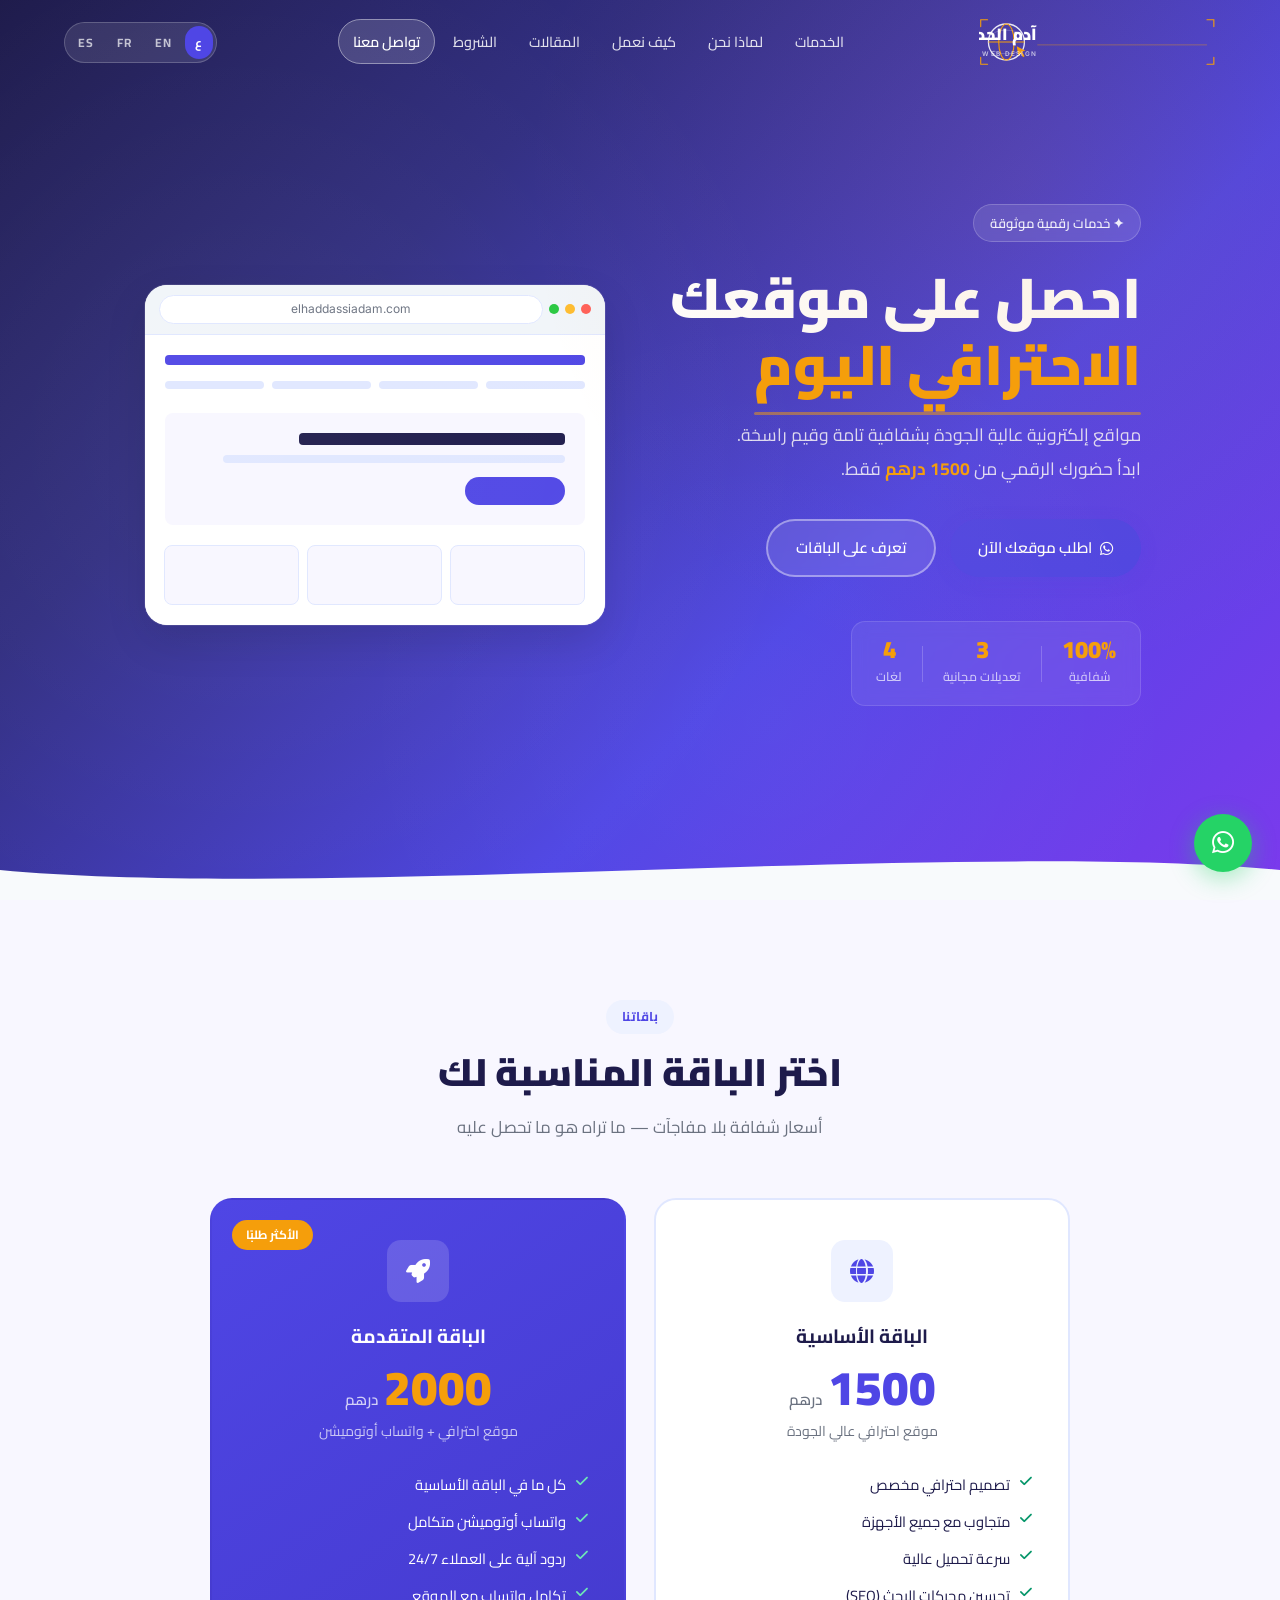
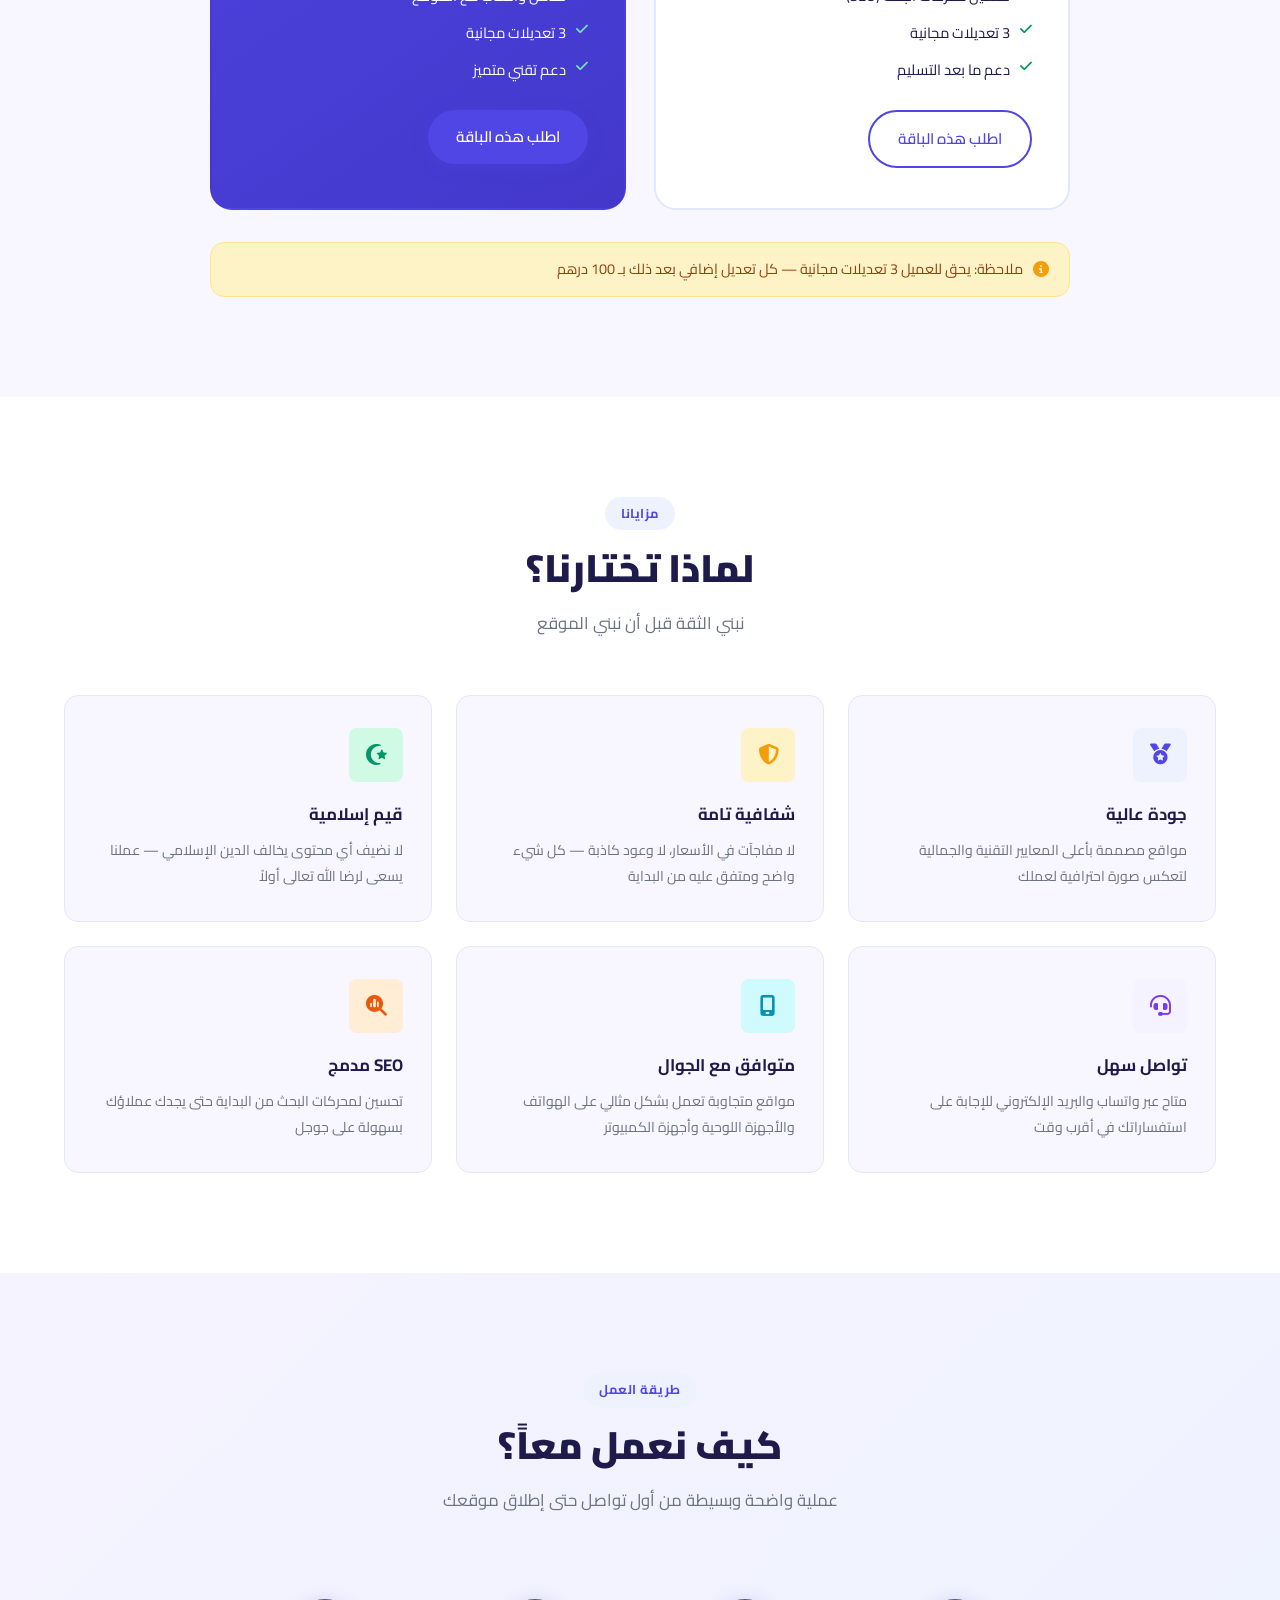
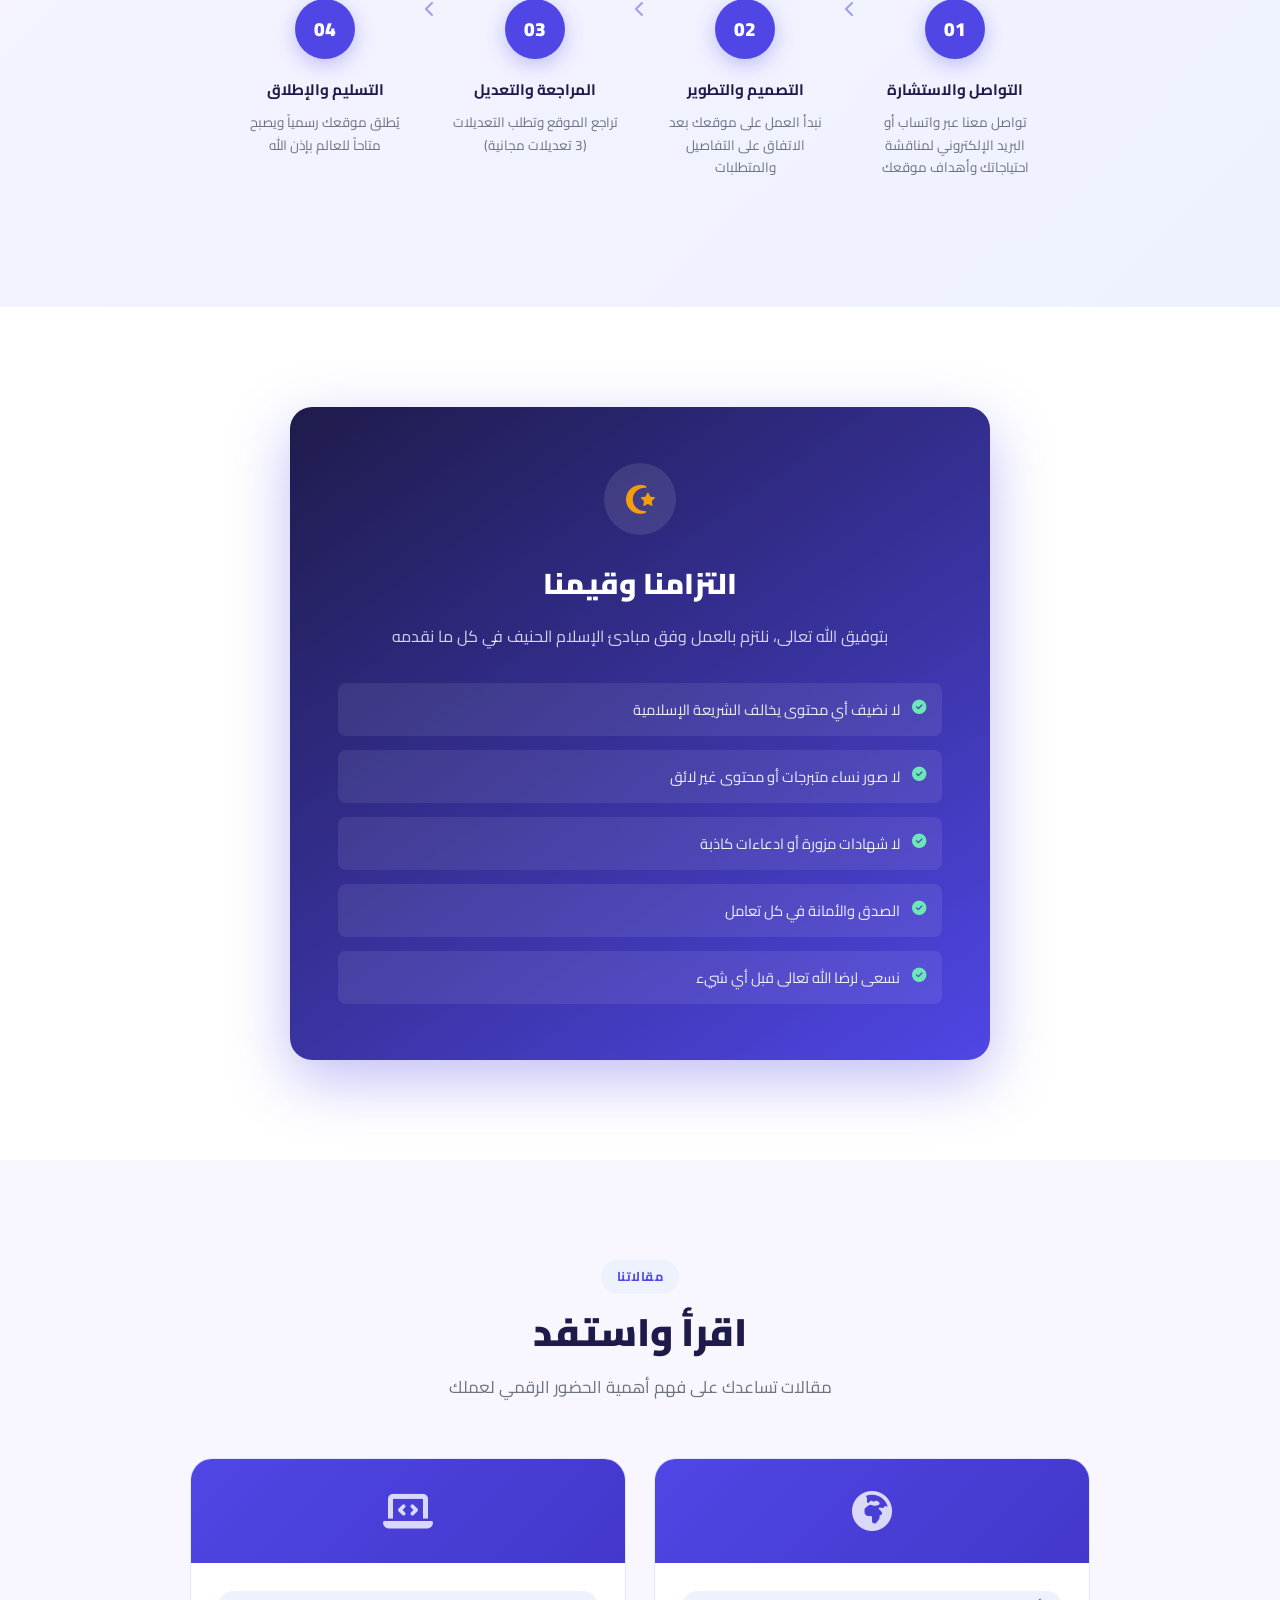
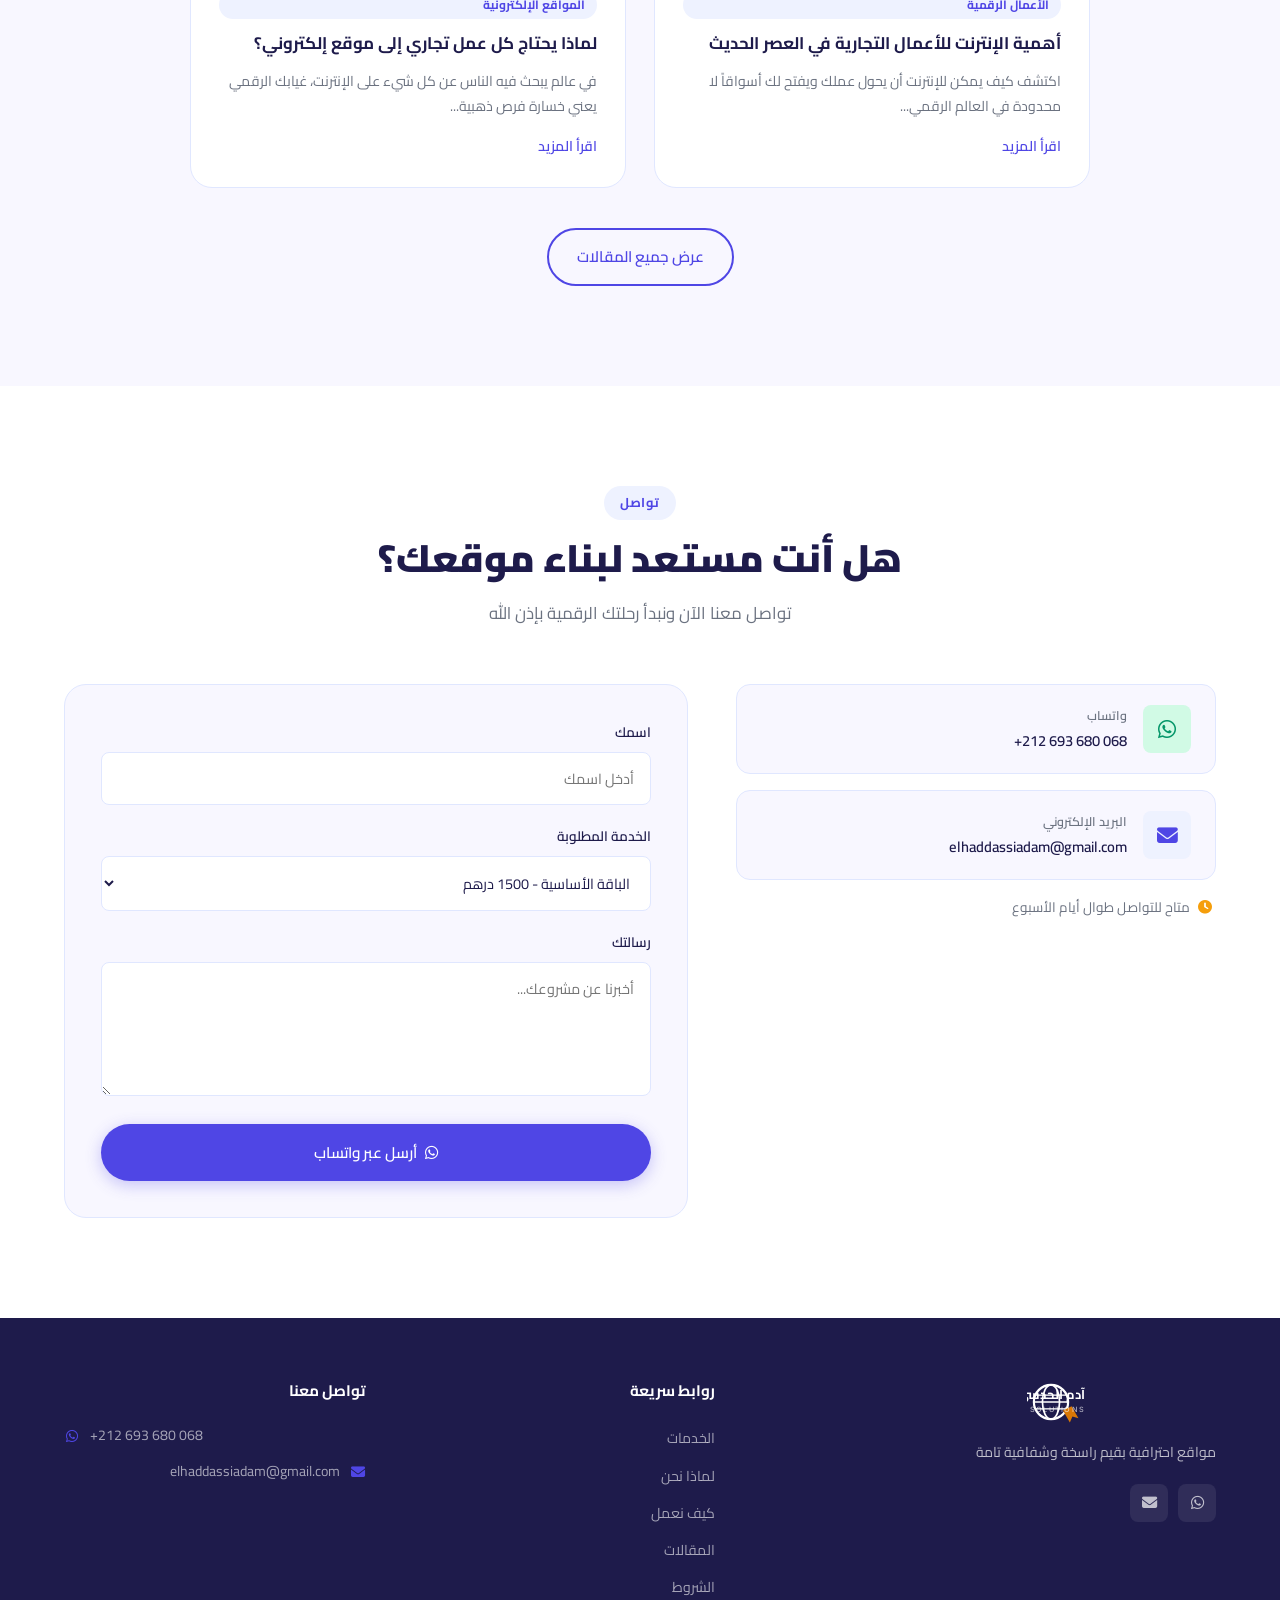
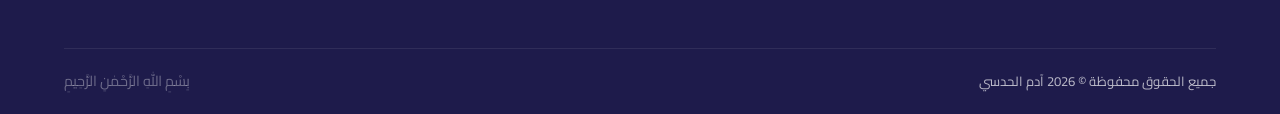
<file: index.html>
<!DOCTYPE html>
<html lang="ar" dir="rtl" id="html-root">
<head>
  <meta charset="UTF-8">
  <meta name="viewport" content="width=device-width, initial-scale=1.0">

  <!-- SEO Primary -->
  <title>آدم الحدسي | تصميم مواقع احترافية بالمغرب - من 1500 درهم</title>
  <meta name="description" content="خدمات تصميم مواقع إلكترونية احترافية وعالية الجودة في المغرب. مواقع متكاملة تبدأ من 1500 درهم مع شفافية تامة وقيم إسلامية. تواصل معنا عبر واتساب.">
  <meta name="keywords" content="تصميم مواقع المغرب, موقع إلكتروني احترافي, تصميم موقع, واتساب أوتوميشن, موقع عمل تجاري, web design Morocco">
  <meta name="author" content="آدم الحدسي">
  <meta name="robots" content="index, follow">
  <link rel="canonical" href="https://elhaddassiadam.com/">

  <!-- Hreflang -->
  <link rel="alternate" hreflang="ar" href="https://elhaddassiadam.com/">
  <link rel="alternate" hreflang="en" href="https://elhaddassiadam.com/?lang=en">
  <link rel="alternate" hreflang="fr" href="https://elhaddassiadam.com/?lang=fr">
  <link rel="alternate" hreflang="es" href="https://elhaddassiadam.com/?lang=es">

  <!-- Open Graph -->
  <meta property="og:type" content="website">
  <meta property="og:url" content="https://elhaddassiadam.com/">
  <meta property="og:title" content="آدم الحدسي | تصميم مواقع احترافية بالمغرب">
  <meta property="og:description" content="مواقع إلكترونية احترافية تبدأ من 1500 درهم. جودة عالية، شفافية تامة، قيم إسلامية.">
  <meta property="og:locale" content="ar_MA">

  <!-- Twitter Card -->
  <meta name="twitter:card" content="summary_large_image">
  <meta name="twitter:title" content="آدم الحدسي | تصميم مواقع احترافية بالمغرب">
  <meta name="twitter:description" content="مواقع إلكترونية احترافية تبدأ من 1500 درهم — شفافية تامة وقيم إسلامية.">

  <!-- Schema.org Structured Data -->
  <script type="application/ld+json">
  {
    "@context": "https://schema.org",
    "@type": "ProfessionalService",
    "name": "آدم الحدسي - تصميم مواقع إلكترونية",
    "description": "خدمات تصميم مواقع إلكترونية احترافية في المغرب بأسعار تنافسية وقيم إسلامية",
    "telephone": "+212693680068",
    "email": "elhaddassiadam@gmail.com",
    "address": { "@type": "PostalAddress", "addressCountry": "MA" },
    "priceRange": "1500-2000 MAD",
    "availableLanguage": ["Arabic", "English", "French", "Spanish"],
    "hasOfferCatalog": {
      "@type": "OfferCatalog",
      "name": "باقات تصميم المواقع",
      "itemListElement": [
        { "@type": "Offer", "name": "الباقة الأساسية", "price": "1500", "priceCurrency": "MAD", "description": "موقع احترافي عالي الجودة" },
        { "@type": "Offer", "name": "الباقة المتقدمة", "price": "2000", "priceCurrency": "MAD", "description": "موقع احترافي + واتساب أوتوميشن" }
      ]
    }
  }
  </script>

  <!-- Google Fonts -->
  <link rel="preconnect" href="https://fonts.googleapis.com">
  <link rel="preconnect" href="https://fonts.gstatic.com" crossorigin>
  <link href="https://fonts.googleapis.com/css2?family=Cairo:wght@300;400;500;600;700;900&family=Inter:wght@300;400;500;600;700&display=swap" rel="stylesheet">

  <!-- Font Awesome -->
  <link rel="stylesheet" href="https://cdnjs.cloudflare.com/ajax/libs/font-awesome/6.5.1/css/all.min.css">

  <link rel="stylesheet" href="css/style.css">
</head>
<body>

<!-- ====== NAVBAR ====== -->
<nav class="navbar" id="navbar">
  <div class="container">
    <div class="nav-brand">
      <a href="index.html" class="logo-link">
        <svg class="logo-svg" viewBox="0 0 276 56" xmlns="http://www.w3.org/2000/svg" role="img" aria-label="آدم الحدسي">
          <!-- Corner brackets -->
          <path d="M2,10 L2,2 L10,2"       fill="none" stroke="#F59E0B" stroke-width="1.3" stroke-linecap="round"/>
          <path d="M266,2 L274,2 L274,10"   fill="none" stroke="#F59E0B" stroke-width="1.3" stroke-linecap="round"/>
          <path d="M2,46 L2,54 L10,54"      fill="none" stroke="#F59E0B" stroke-width="1.3" stroke-linecap="round"/>
          <path d="M266,54 L274,54 L274,46" fill="none" stroke="#F59E0B" stroke-width="1.3" stroke-linecap="round"/>
          <!-- Globe -->
          <circle cx="32" cy="28" r="21" fill="none" stroke="rgba(255,255,255,0.88)" stroke-width="1.5"/>
          <line x1="11" y1="28" x2="53" y2="28" stroke="#F59E0B" stroke-width="1.4"/>
          <ellipse cx="32" cy="28" rx="9" ry="21" fill="none" stroke="#F59E0B" stroke-width="1.3"/>
          <path d="M 17 18 A 17 7 0 0 1 47 18" fill="none" stroke="rgba(255,255,255,0.28)" stroke-width="0.9"/>
          <path d="M 17 38 A 17 7 0 0 0 47 38" fill="none" stroke="rgba(255,255,255,0.28)" stroke-width="0.9"/>
          <!-- Gold cursor -->
          <g transform="translate(44,33) rotate(-10)">
            <path d="M0,0 L0,11 L3,8 L5,14 L7,13 L5,7 L9,7 Z" fill="#F59E0B"/>
          </g>
          <!-- Arabic name -->
          <text x="68" y="26" font-family="Cairo,Arial,sans-serif" font-size="19" font-weight="900" fill="white">آدم الحدسي</text>
          <!-- Gold thin rule -->
          <rect x="68" y="31" width="198" height="0.8" fill="#F59E0B" opacity="0.55"/>
          <!-- Subtitle -->
          <text x="68" y="44" font-family="Inter,Arial,sans-serif" font-size="7.5" font-weight="600" fill="rgba(255,255,255,0.68)" letter-spacing="1.5">PROFESSIONAL WEB DESIGN</text>
        </svg>
      </a>
    </div>

    <button class="nav-toggle" id="nav-toggle" aria-label="القائمة" aria-expanded="false">
      <span></span><span></span><span></span>
    </button>

    <ul class="nav-links" id="nav-links">
      <li><a href="#services" class="nav-link" data-i18n="nav.services">الخدمات</a></li>
      <li><a href="#why-us" class="nav-link" data-i18n="nav.why">لماذا نحن</a></li>
      <li><a href="#process" class="nav-link" data-i18n="nav.process">كيف نعمل</a></li>
      <li><a href="blog.html" class="nav-link" data-i18n="nav.blog">المقالات</a></li>
      <li><a href="terms.html" class="nav-link" data-i18n="nav.terms">الشروط</a></li>
      <li><a href="#contact" class="nav-link nav-cta" data-i18n="nav.contact">تواصل معنا</a></li>
    </ul>

    <div class="lang-switcher">
      <button class="lang-btn active" data-lang="ar">ع</button>
      <button class="lang-btn" data-lang="en">EN</button>
      <button class="lang-btn" data-lang="fr">FR</button>
      <button class="lang-btn" data-lang="es">ES</button>
    </div>
  </div>
</nav>

<!-- ====== HERO ====== -->
<section class="hero" id="home" aria-label="الصفحة الرئيسية">
  <div class="hero-bg" aria-hidden="true"></div>
  <div class="container">
    <div class="hero-content">
      <div class="hero-badge" data-i18n="hero.badge">✦ خدمات رقمية موثوقة</div>
      <h1 class="hero-title">
        <span data-i18n="hero.title1">احصل على موقعك</span><br>
        <span class="highlight" data-i18n="hero.title2">الاحترافي اليوم</span>
      </h1>
      <p class="hero-subtitle" data-i18n="hero.subtitle">
        مواقع إلكترونية عالية الجودة بشفافية تامة وقيم راسخة.<br>
        ابدأ حضورك الرقمي من <strong>1500 درهم</strong> فقط.
      </p>
      <div class="hero-actions">
        <a href="https://wa.me/212693680068?text=%D8%A7%D9%84%D8%B3%D9%84%D8%A7%D9%85%20%D8%B9%D9%84%D9%8A%D9%83%D9%85%D8%8C%20%D8%A3%D8%B1%D9%8A%D8%AF%20%D8%A7%D9%84%D8%A7%D8%B3%D8%AA%D9%81%D8%B3%D8%A7%D8%B1%20%D8%B9%D9%86%20%D8%AE%D8%AF%D9%85%D8%A7%D8%AA%20%D8%AA%D8%B5%D9%85%D9%8A%D9%85%20%D8%A7%D9%84%D9%85%D9%88%D8%A7%D9%82%D8%B9"
           class="btn btn-primary" target="_blank" rel="noopener noreferrer" data-i18n="hero.cta1">
          <i class="fab fa-whatsapp"></i> اطلب موقعك الآن
        </a>
        <a href="#services" class="btn btn-outline" data-i18n="hero.cta2">تعرف على الباقات</a>
      </div>
      <div class="hero-stats" aria-label="إحصائيات">
        <div class="stat">
          <span class="stat-num" data-i18n="hero.stat1num">100%</span>
          <span class="stat-label" data-i18n="hero.stat1label">شفافية</span>
        </div>
        <div class="stat-divider" aria-hidden="true"></div>
        <div class="stat">
          <span class="stat-num" data-i18n="hero.stat2num">3</span>
          <span class="stat-label" data-i18n="hero.stat2label">تعديلات مجانية</span>
        </div>
        <div class="stat-divider" aria-hidden="true"></div>
        <div class="stat">
          <span class="stat-num" data-i18n="hero.stat3num">4</span>
          <span class="stat-label" data-i18n="hero.stat3label">لغات</span>
        </div>
      </div>
    </div>
    <div class="hero-visual" aria-hidden="true">
      <div class="browser-mockup">
        <div class="browser-bar">
          <span class="dot red"></span><span class="dot yellow"></span><span class="dot green"></span>
          <span class="browser-url">elhaddassiadam.com</span>
        </div>
        <div class="browser-content">
          <div class="mock-header"></div>
          <div class="mock-nav"><span></span><span></span><span></span><span></span></div>
          <div class="mock-hero">
            <div class="mock-title"></div>
            <div class="mock-sub"></div>
            <div class="mock-btn"></div>
          </div>
          <div class="mock-cards">
            <div class="mock-card"></div>
            <div class="mock-card"></div>
            <div class="mock-card"></div>
          </div>
        </div>
      </div>
    </div>
  </div>
  <div class="hero-wave" aria-hidden="true">
    <svg viewBox="0 0 1440 70" preserveAspectRatio="none" xmlns="http://www.w3.org/2000/svg">
      <path d="M0,35 C360,70 1080,0 1440,35 L1440,70 L0,70 Z" fill="#f8fafc"/>
    </svg>
  </div>
</section>

<!-- ====== SERVICES ====== -->
<section class="services" id="services" aria-labelledby="services-title">
  <div class="container">
    <div class="section-header">
      <span class="section-badge" data-i18n="services.badge">باقاتنا</span>
      <h2 class="section-title" id="services-title" data-i18n="services.title">اختر الباقة المناسبة لك</h2>
      <p class="section-subtitle" data-i18n="services.subtitle">أسعار شفافة بلا مفاجآت — ما تراه هو ما تحصل عليه</p>
    </div>
    <div class="packages-grid">

      <!-- Package 1 -->
      <div class="package-card" data-aos="fade-up">
        <div class="package-header">
          <div class="package-icon"><i class="fas fa-globe" aria-hidden="true"></i></div>
          <h3 class="package-name" data-i18n="pkg1.name">الباقة الأساسية</h3>
          <div class="package-price">
            <span class="price-amount">1500</span>
            <span class="price-currency" data-i18n="currency">درهم</span>
          </div>
          <p class="package-tagline" data-i18n="pkg1.tagline">موقع احترافي عالي الجودة</p>
        </div>
        <ul class="package-features">
          <li><i class="fas fa-check" aria-hidden="true"></i><span data-i18n="pkg1.f1">تصميم احترافي مخصص</span></li>
          <li><i class="fas fa-check" aria-hidden="true"></i><span data-i18n="pkg1.f2">متجاوب مع جميع الأجهزة</span></li>
          <li><i class="fas fa-check" aria-hidden="true"></i><span data-i18n="pkg1.f3">سرعة تحميل عالية</span></li>
          <li><i class="fas fa-check" aria-hidden="true"></i><span data-i18n="pkg1.f4">تحسين محركات البحث (SEO)</span></li>
          <li><i class="fas fa-check" aria-hidden="true"></i><span data-i18n="pkg1.f5">3 تعديلات مجانية</span></li>
          <li><i class="fas fa-check" aria-hidden="true"></i><span data-i18n="pkg1.f6">دعم ما بعد التسليم</span></li>
        </ul>
        <a href="https://wa.me/212693680068?text=%D8%A7%D9%84%D8%B3%D9%84%D8%A7%D9%85%20%D8%B9%D9%84%D9%8A%D9%83%D9%85%D8%8C%20%D8%A3%D8%B1%D9%8A%D8%AF%20%D8%A7%D9%84%D8%A7%D8%B3%D8%AA%D9%81%D8%B3%D8%A7%D8%B1%20%D8%B9%D9%86%20%D8%A7%D9%84%D8%A8%D8%A7%D9%82%D8%A9%20%D8%A7%D9%84%D8%A3%D8%B3%D8%A7%D8%B3%D9%8A%D8%A9%201500%20%D8%AF%D8%B1%D9%87%D9%85"
           class="btn btn-outline-primary" target="_blank" rel="noopener noreferrer" data-i18n="pkg.cta">
          اطلب هذه الباقة
        </a>
      </div>

      <!-- Package 2 -->
      <div class="package-card featured" data-aos="fade-up" data-aos-delay="150">
        <div class="package-badge" data-i18n="pkg2.badge">الأكثر طلبًا</div>
        <div class="package-header">
          <div class="package-icon"><i class="fas fa-rocket" aria-hidden="true"></i></div>
          <h3 class="package-name" data-i18n="pkg2.name">الباقة المتقدمة</h3>
          <div class="package-price">
            <span class="price-amount">2000</span>
            <span class="price-currency" data-i18n="currency">درهم</span>
          </div>
          <p class="package-tagline" data-i18n="pkg2.tagline">موقع احترافي + واتساب أوتوميشن</p>
        </div>
        <ul class="package-features">
          <li><i class="fas fa-check" aria-hidden="true"></i><span data-i18n="pkg2.f1">كل ما في الباقة الأساسية</span></li>
          <li><i class="fas fa-check" aria-hidden="true"></i><span data-i18n="pkg2.f2">واتساب أوتوميشن متكامل</span></li>
          <li><i class="fas fa-check" aria-hidden="true"></i><span data-i18n="pkg2.f3">ردود آلية على العملاء 24/7</span></li>
          <li><i class="fas fa-check" aria-hidden="true"></i><span data-i18n="pkg2.f4">تكامل واتساب مع الموقع</span></li>
          <li><i class="fas fa-check" aria-hidden="true"></i><span data-i18n="pkg2.f5">3 تعديلات مجانية</span></li>
          <li><i class="fas fa-check" aria-hidden="true"></i><span data-i18n="pkg2.f6">دعم تقني متميز</span></li>
        </ul>
        <a href="https://wa.me/212693680068?text=%D8%A7%D9%84%D8%B3%D9%84%D8%A7%D9%85%20%D8%B9%D9%84%D9%8A%D9%83%D9%85%D8%8C%20%D8%A3%D8%B1%D9%8A%D8%AF%20%D8%A7%D9%84%D8%A7%D8%B3%D8%AA%D9%81%D8%B3%D8%A7%D8%B1%20%D8%B9%D9%86%20%D8%A7%D9%84%D8%A8%D8%A7%D9%82%D8%A9%20%D8%A7%D9%84%D9%85%D8%AA%D9%82%D8%AF%D9%85%D8%A9%202000%20%D8%AF%D8%B1%D9%87%D9%85"
           class="btn btn-primary" target="_blank" rel="noopener noreferrer" data-i18n="pkg.cta">
          اطلب هذه الباقة
        </a>
      </div>

    </div>
    <p class="revision-note">
      <i class="fas fa-info-circle" aria-hidden="true"></i>
      <span data-i18n="revision.note">ملاحظة: يحق للعميل 3 تعديلات مجانية — كل تعديل إضافي بعد ذلك بـ 100 درهم</span>
    </p>
  </div>
</section>

<!-- ====== WHY US ====== -->
<section class="why-us" id="why-us" aria-labelledby="why-title">
  <div class="container">
    <div class="section-header">
      <span class="section-badge" data-i18n="why.badge">مزايانا</span>
      <h2 class="section-title" id="why-title" data-i18n="why.title">لماذا تختارنا؟</h2>
      <p class="section-subtitle" data-i18n="why.subtitle">نبني الثقة قبل أن نبني الموقع</p>
    </div>
    <div class="features-grid">
      <div class="feature-card" data-aos="fade-up">
        <div class="feature-icon blue"><i class="fas fa-medal" aria-hidden="true"></i></div>
        <h3 data-i18n="why.f1.title">جودة عالية</h3>
        <p data-i18n="why.f1.desc">مواقع مصممة بأعلى المعايير التقنية والجمالية لتعكس صورة احترافية لعملك</p>
      </div>
      <div class="feature-card" data-aos="fade-up" data-aos-delay="100">
        <div class="feature-icon gold"><i class="fas fa-shield-halved" aria-hidden="true"></i></div>
        <h3 data-i18n="why.f2.title">شفافية تامة</h3>
        <p data-i18n="why.f2.desc">لا مفاجآت في الأسعار، لا وعود كاذبة — كل شيء واضح ومتفق عليه من البداية</p>
      </div>
      <div class="feature-card" data-aos="fade-up" data-aos-delay="200">
        <div class="feature-icon green"><i class="fas fa-star-and-crescent" aria-hidden="true"></i></div>
        <h3 data-i18n="why.f3.title">قيم إسلامية</h3>
        <p data-i18n="why.f3.desc">لا نضيف أي محتوى يخالف الدين الإسلامي — عملنا يسعى لرضا الله تعالى أولاً</p>
      </div>
      <div class="feature-card" data-aos="fade-up" data-aos-delay="300">
        <div class="feature-icon purple"><i class="fas fa-headset" aria-hidden="true"></i></div>
        <h3 data-i18n="why.f4.title">تواصل سهل</h3>
        <p data-i18n="why.f4.desc">متاح عبر واتساب والبريد الإلكتروني للإجابة على استفساراتك في أقرب وقت</p>
      </div>
      <div class="feature-card" data-aos="fade-up" data-aos-delay="100">
        <div class="feature-icon teal"><i class="fas fa-mobile-screen" aria-hidden="true"></i></div>
        <h3 data-i18n="why.f5.title">متوافق مع الجوال</h3>
        <p data-i18n="why.f5.desc">مواقع متجاوبة تعمل بشكل مثالي على الهواتف والأجهزة اللوحية وأجهزة الكمبيوتر</p>
      </div>
      <div class="feature-card" data-aos="fade-up" data-aos-delay="200">
        <div class="feature-icon orange"><i class="fas fa-magnifying-glass-chart" aria-hidden="true"></i></div>
        <h3 data-i18n="why.f6.title">SEO مدمج</h3>
        <p data-i18n="why.f6.desc">تحسين لمحركات البحث من البداية حتى يجدك عملاؤك بسهولة على جوجل</p>
      </div>
    </div>
  </div>
</section>

<!-- ====== PROCESS ====== -->
<section class="process" id="process" aria-labelledby="process-title">
  <div class="container">
    <div class="section-header">
      <span class="section-badge" data-i18n="process.badge">طريقة العمل</span>
      <h2 class="section-title" id="process-title" data-i18n="process.title">كيف نعمل معاً؟</h2>
      <p class="section-subtitle" data-i18n="process.subtitle">عملية واضحة وبسيطة من أول تواصل حتى إطلاق موقعك</p>
    </div>
    <div class="process-steps">
      <div class="step" data-aos="fade-up">
        <div class="step-number">01</div>
        <div class="step-content">
          <h3 data-i18n="step1.title">التواصل والاستشارة</h3>
          <p data-i18n="step1.desc">تواصل معنا عبر واتساب أو البريد الإلكتروني لمناقشة احتياجاتك وأهداف موقعك</p>
        </div>
      </div>
      <div class="step-arrow" aria-hidden="true"><i class="fas fa-chevron-left"></i></div>
      <div class="step" data-aos="fade-up" data-aos-delay="100">
        <div class="step-number">02</div>
        <div class="step-content">
          <h3 data-i18n="step2.title">التصميم والتطوير</h3>
          <p data-i18n="step2.desc">نبدأ العمل على موقعك بعد الاتفاق على التفاصيل والمتطلبات</p>
        </div>
      </div>
      <div class="step-arrow" aria-hidden="true"><i class="fas fa-chevron-left"></i></div>
      <div class="step" data-aos="fade-up" data-aos-delay="200">
        <div class="step-number">03</div>
        <div class="step-content">
          <h3 data-i18n="step3.title">المراجعة والتعديل</h3>
          <p data-i18n="step3.desc">تراجع الموقع وتطلب التعديلات (3 تعديلات مجانية)</p>
        </div>
      </div>
      <div class="step-arrow" aria-hidden="true"><i class="fas fa-chevron-left"></i></div>
      <div class="step" data-aos="fade-up" data-aos-delay="300">
        <div class="step-number">04</div>
        <div class="step-content">
          <h3 data-i18n="step4.title">التسليم والإطلاق</h3>
          <p data-i18n="step4.desc">يُطلق موقعك رسمياً ويصبح متاحاً للعالم بإذن الله</p>
        </div>
      </div>
    </div>
  </div>
</section>

<!-- ====== VALUES ====== -->
<section class="values" id="values" aria-labelledby="values-title">
  <div class="container">
    <div class="values-card" data-aos="fade-up">
      <div class="values-icon" aria-hidden="true"><i class="fas fa-star-and-crescent"></i></div>
      <h2 id="values-title" data-i18n="values.title">التزامنا وقيمنا</h2>
      <p data-i18n="values.desc">بتوفيق الله تعالى، نلتزم بالعمل وفق مبادئ الإسلام الحنيف في كل ما نقدمه</p>
      <div class="values-list">
        <div class="value-item"><i class="fas fa-check-circle" aria-hidden="true"></i><span data-i18n="value1">لا نضيف أي محتوى يخالف الشريعة الإسلامية</span></div>
        <div class="value-item"><i class="fas fa-check-circle" aria-hidden="true"></i><span data-i18n="value2">لا صور نساء متبرجات أو محتوى غير لائق</span></div>
        <div class="value-item"><i class="fas fa-check-circle" aria-hidden="true"></i><span data-i18n="value3">لا شهادات مزورة أو ادعاءات كاذبة</span></div>
        <div class="value-item"><i class="fas fa-check-circle" aria-hidden="true"></i><span data-i18n="value4">الصدق والأمانة في كل تعامل</span></div>
        <div class="value-item"><i class="fas fa-check-circle" aria-hidden="true"></i><span data-i18n="value5">نسعى لرضا الله تعالى قبل أي شيء</span></div>
      </div>
    </div>
  </div>
</section>

<!-- ====== BLOG PREVIEW ====== -->
<section class="blog-preview" id="blog" aria-labelledby="blog-title">
  <div class="container">
    <div class="section-header">
      <span class="section-badge" data-i18n="blog.badge">مقالاتنا</span>
      <h2 class="section-title" id="blog-title" data-i18n="blog.title">اقرأ واستفد</h2>
      <p class="section-subtitle" data-i18n="blog.subtitle">مقالات تساعدك على فهم أهمية الحضور الرقمي لعملك</p>
    </div>
    <div class="blog-grid">
      <article class="blog-card" data-aos="fade-up">
        <div class="blog-icon" aria-hidden="true"><i class="fas fa-globe-africa"></i></div>
        <div class="blog-content">
          <span class="blog-category" data-i18n="blog.cat1">الأعمال الرقمية</span>
          <h3><a href="blog.html#internet-importance" data-i18n="blog.art1.title">أهمية الإنترنت للأعمال التجارية في العصر الحديث</a></h3>
          <p data-i18n="blog.art1.excerpt">اكتشف كيف يمكن للإنترنت أن يحول عملك ويفتح لك أسواقاً لا محدودة في العالم الرقمي...</p>
          <a href="blog.html#internet-importance" class="read-more" data-i18n="blog.readmore">اقرأ المزيد <i class="fas fa-arrow-left" aria-hidden="true"></i></a>
        </div>
      </article>
      <article class="blog-card" data-aos="fade-up" data-aos-delay="150">
        <div class="blog-icon" aria-hidden="true"><i class="fas fa-laptop-code"></i></div>
        <div class="blog-content">
          <span class="blog-category" data-i18n="blog.cat2">المواقع الإلكترونية</span>
          <h3><a href="blog.html#website-importance" data-i18n="blog.art2.title">لماذا يحتاج كل عمل تجاري إلى موقع إلكتروني؟</a></h3>
          <p data-i18n="blog.art2.excerpt">في عالم يبحث فيه الناس عن كل شيء على الإنترنت، غيابك الرقمي يعني خسارة فرص ذهبية...</p>
          <a href="blog.html#website-importance" class="read-more" data-i18n="blog.readmore">اقرأ المزيد <i class="fas fa-arrow-left" aria-hidden="true"></i></a>
        </div>
      </article>
    </div>
    <div class="text-center mt-40">
      <a href="blog.html" class="btn btn-outline-primary" data-i18n="blog.viewall">عرض جميع المقالات</a>
    </div>
  </div>
</section>

<!-- ====== CONTACT ====== -->
<section class="contact" id="contact" aria-labelledby="contact-title">
  <div class="container">
    <div class="section-header">
      <span class="section-badge" data-i18n="contact.badge">تواصل</span>
      <h2 class="section-title" id="contact-title" data-i18n="contact.title">هل أنت مستعد لبناء موقعك؟</h2>
      <p class="section-subtitle" data-i18n="contact.subtitle">تواصل معنا الآن ونبدأ رحلتك الرقمية بإذن الله</p>
    </div>
    <div class="contact-wrapper">
      <div class="contact-info">
        <a href="https://wa.me/212693680068" class="contact-item whatsapp" target="_blank" rel="noopener noreferrer">
          <div class="contact-icon"><i class="fab fa-whatsapp" aria-hidden="true"></i></div>
          <div>
            <span class="contact-label" data-i18n="contact.whatsapp">واتساب</span>
            <span class="contact-value" dir="ltr">+212 693 680 068</span>
          </div>
        </a>
        <a href="mailto:elhaddassiadam@gmail.com" class="contact-item email">
          <div class="contact-icon"><i class="fas fa-envelope" aria-hidden="true"></i></div>
          <div>
            <span class="contact-label" data-i18n="contact.email">البريد الإلكتروني</span>
            <span class="contact-value">elhaddassiadam@gmail.com</span>
          </div>
        </a>
        <div class="contact-note">
          <i class="fas fa-clock" aria-hidden="true"></i>
          <span data-i18n="contact.hours">متاح للتواصل طوال أيام الأسبوع</span>
        </div>
      </div>

      <form class="contact-form" id="contact-form" novalidate>
        <div class="form-group">
          <label for="f-name" data-i18n="form.name">اسمك</label>
          <input type="text" id="f-name" name="name" placeholder="أدخل اسمك" data-i18n-placeholder="form.name.placeholder" required>
        </div>
        <div class="form-group">
          <label for="f-service" data-i18n="form.service">الخدمة المطلوبة</label>
          <select id="f-service" name="service">
            <option value="basic">الباقة الأساسية - 1500 درهم</option>
            <option value="advanced">الباقة المتقدمة - 2000 درهم</option>
            <option value="inquiry">استفسار عام</option>
          </select>
        </div>
        <div class="form-group">
          <label for="f-message" data-i18n="form.message">رسالتك</label>
          <textarea id="f-message" name="message" rows="4" placeholder="أخبرنا عن مشروعك..." data-i18n-placeholder="form.msg.placeholder"></textarea>
        </div>
        <button type="submit" class="btn btn-primary w-full">
          <i class="fab fa-whatsapp" aria-hidden="true"></i>
          <span data-i18n="form.submit">أرسل عبر واتساب</span>
        </button>
      </form>
    </div>
  </div>
</section>

<!-- ====== FOOTER ====== -->
<footer class="footer" role="contentinfo">
  <div class="container">
    <div class="footer-top">
      <div class="footer-brand">
        <a href="index.html" class="logo-link" aria-label="الصفحة الرئيسية">
          <svg class="logo-svg" viewBox="0 0 220 56" xmlns="http://www.w3.org/2000/svg" aria-hidden="true">
            <circle cx="28" cy="28" r="20" fill="none" stroke="white" stroke-width="2.5"/>
            <ellipse cx="28" cy="28" rx="10" ry="20" fill="none" stroke="white" stroke-width="2"/>
            <line x1="8" y1="28" x2="48" y2="28" stroke="white" stroke-width="2"/>
            <line x1="10" y1="20" x2="46" y2="20" stroke="white" stroke-width="1.5"/>
            <line x1="10" y1="36" x2="46" y2="36" stroke="white" stroke-width="1.5"/>
            <polygon points="42,38 50,52 53,45 60,47 52,33" fill="#d97706"/>
            <text x="68" y="24" font-family="Cairo,Arial" font-size="15" font-weight="700" fill="white">آدم الحدسي</text>
            <text x="68" y="40" font-family="Inter,Arial" font-size="8.5" font-weight="500" fill="rgba(255,255,255,0.65)" letter-spacing="1.5">WEB SOLUTIONS</text>
          </svg>
        </a>
        <p data-i18n="footer.tagline">مواقع احترافية بقيم راسخة وشفافية تامة</p>
        <div class="footer-social">
          <a href="https://wa.me/212693680068" target="_blank" rel="noopener noreferrer" aria-label="واتساب"><i class="fab fa-whatsapp"></i></a>
          <a href="mailto:elhaddassiadam@gmail.com" aria-label="البريد الإلكتروني"><i class="fas fa-envelope"></i></a>
        </div>
      </div>
      <div class="footer-links">
        <h4 data-i18n="footer.nav.title">روابط سريعة</h4>
        <ul>
          <li><a href="#services" data-i18n="nav.services">الخدمات</a></li>
          <li><a href="#why-us" data-i18n="nav.why">لماذا نحن</a></li>
          <li><a href="#process" data-i18n="nav.process">كيف نعمل</a></li>
          <li><a href="blog.html" data-i18n="nav.blog">المقالات</a></li>
          <li><a href="terms.html" data-i18n="nav.terms">الشروط والأحكام</a></li>
        </ul>
      </div>
      <div class="footer-contact">
        <h4 data-i18n="footer.contact.title">تواصل معنا</h4>
        <a href="https://wa.me/212693680068" class="footer-contact-item" dir="ltr">
          <i class="fab fa-whatsapp" aria-hidden="true"></i> +212 693 680 068
        </a>
        <a href="mailto:elhaddassiadam@gmail.com" class="footer-contact-item">
          <i class="fas fa-envelope" aria-hidden="true"></i> elhaddassiadam@gmail.com
        </a>
      </div>
    </div>
    <div class="footer-bottom">
      <p data-i18n="footer.copy">جميع الحقوق محفوظة © 2026 آدم الحدسي</p>
      <p class="footer-bismillah">بِسْمِ اللهِ الرَّحْمٰنِ الرَّحِيمِ</p>
    </div>
  </div>
</footer>

<!-- Floating WhatsApp -->
<a href="https://wa.me/212693680068?text=%D8%A7%D9%84%D8%B3%D9%84%D8%A7%D9%85%20%D8%B9%D9%84%D9%8A%D9%83%D9%85%D8%8C%20%D8%A3%D8%B1%D9%8A%D8%AF%20%D8%A7%D9%84%D8%A7%D8%B3%D8%AA%D9%81%D8%B3%D8%A7%D8%B1%20%D8%B9%D9%86%20%D8%AE%D8%AF%D9%85%D8%A7%D8%AA%20%D8%AA%D8%B5%D9%85%D9%8A%D9%85%20%D8%A7%D9%84%D9%85%D9%88%D8%A7%D9%82%D8%B9"
   class="whatsapp-float" target="_blank" rel="noopener noreferrer" aria-label="تواصل عبر واتساب" id="whatsapp-float">
  <i class="fab fa-whatsapp" aria-hidden="true"></i>
  <span class="whatsapp-tooltip" data-i18n="whatsapp.tooltip">تواصل معنا</span>
</a>

<!-- Back to Top -->
<button class="back-to-top" id="back-to-top" aria-label="العودة للأعلى">
  <i class="fas fa-chevron-up" aria-hidden="true"></i>
</button>

<script src="js/main.js"></script>
</body>
</html>
</file>
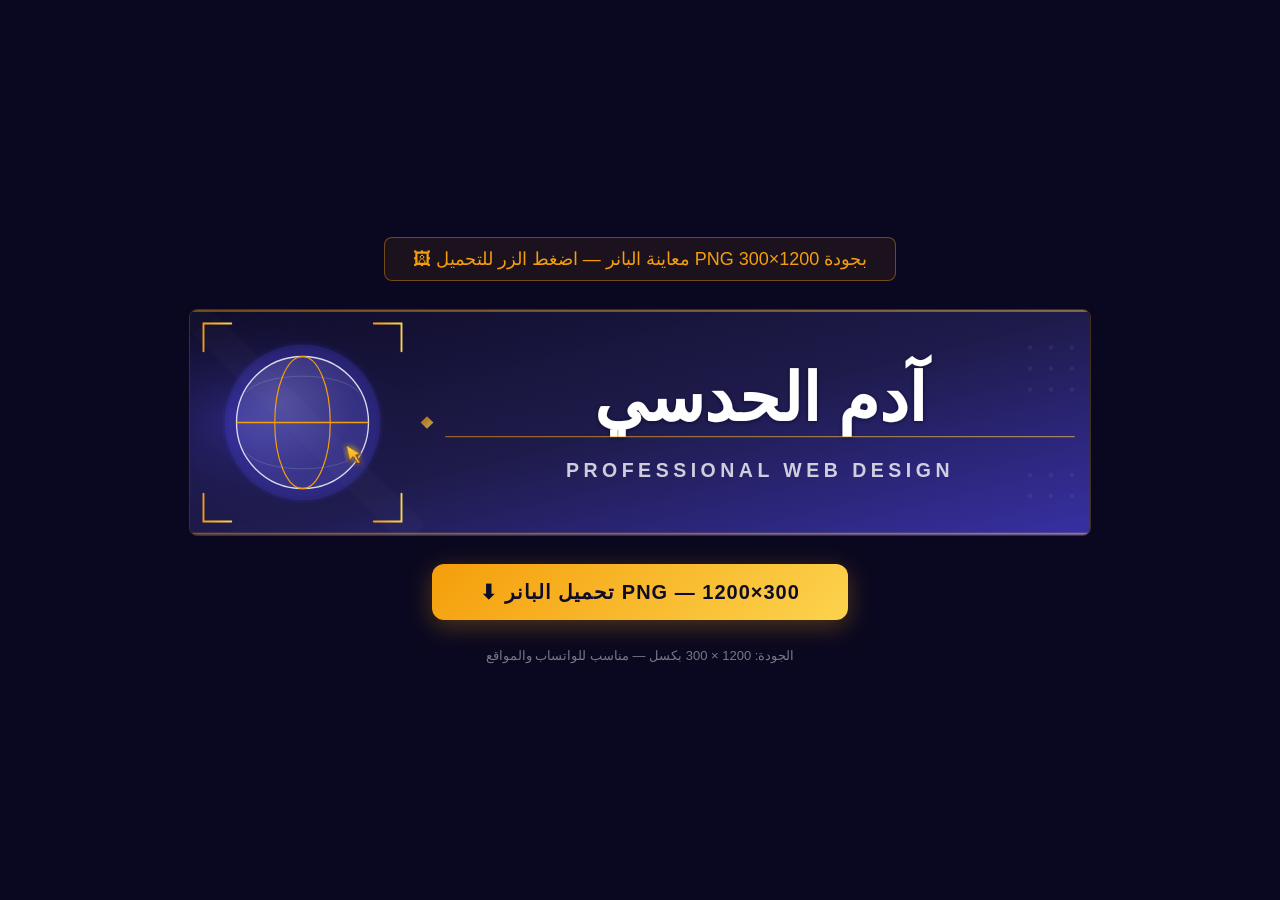
<file: banner-download.html>
<!DOCTYPE html>
<html>
<head>
<meta charset="UTF-8">
<title>تحميل البانر</title>
<style>
  * { margin:0; padding:0; box-sizing:border-box; }
  body {
    background: #0a0820;
    display: flex;
    flex-direction: column;
    align-items: center;
    justify-content: center;
    min-height: 100vh;
    gap: 28px;
    font-family: Arial, sans-serif;
  }
  #msg {
    color: #F59E0B;
    font-size: 18px;
    text-align: center;
    padding: 10px 28px;
    border: 1px solid rgba(245,158,11,0.4);
    border-radius: 8px;
    background: rgba(245,158,11,0.07);
  }
  button {
    padding: 16px 48px;
    background: linear-gradient(135deg, #F59E0B, #FCD34D);
    color: #0F0C29;
    border: none;
    border-radius: 12px;
    font-size: 20px;
    font-weight: bold;
    cursor: pointer;
    letter-spacing: 1px;
    box-shadow: 0 6px 24px rgba(245,158,11,0.3);
  }
  button:hover { transform: translateY(-2px); box-shadow: 0 10px 32px rgba(245,158,11,0.4); }
  #preview {
    border: 1px solid rgba(245,158,11,0.25);
    border-radius: 8px;
    overflow: hidden;
  }
  #preview svg { display: block; }
  canvas { display: none; }
  .info { color: rgba(255,255,255,0.45); font-size: 13px; }
</style>
</head>
<body>

<p id="msg">🖼 معاينة البانر — اضغط الزر للتحميل PNG بجودة 1200×300</p>

<!-- معاينة مصغرة -->
<div id="preview">
  <svg id="banner" xmlns="http://www.w3.org/2000/svg"
       viewBox="0 0 1200 300" width="900" height="225">

    <defs>
      <linearGradient id="bg" x1="0%" y1="0%" x2="100%" y2="100%">
        <stop offset="0%"   stop-color="#0F0C29"/>
        <stop offset="50%"  stop-color="#1E1B4B"/>
        <stop offset="100%" stop-color="#3730A3"/>
      </linearGradient>
      <linearGradient id="gold" x1="0%" y1="0%" x2="100%" y2="0%">
        <stop offset="0%"   stop-color="#F59E0B"/>
        <stop offset="100%" stop-color="#FCD34D"/>
      </linearGradient>
      <linearGradient id="goldV" x1="0%" y1="0%" x2="0%" y2="100%">
        <stop offset="0%"   stop-color="#FCD34D"/>
        <stop offset="100%" stop-color="#F59E0B"/>
      </linearGradient>
      <radialGradient id="glow" cx="25%" cy="50%" r="50%">
        <stop offset="0%"   stop-color="#4F46E5" stop-opacity="0.35"/>
        <stop offset="100%" stop-color="#0F0C29" stop-opacity="0"/>
      </radialGradient>
      <radialGradient id="shine" cx="35%" cy="35%" r="55%">
        <stop offset="0%"   stop-color="#FFFFFF" stop-opacity="0.12"/>
        <stop offset="100%" stop-color="#FFFFFF" stop-opacity="0"/>
      </radialGradient>
      <filter id="gf" x="-30%" y="-30%" width="160%" height="160%">
        <feGaussianBlur in="SourceGraphic" stdDeviation="4" result="b"/>
        <feMerge><feMergeNode in="b"/><feMergeNode in="SourceGraphic"/></feMerge>
      </filter>
      <filter id="ts">
        <feDropShadow dx="0" dy="1" stdDeviation="3"
                      flood-color="#0F0C29" flood-opacity="0.7"/>
      </filter>
    </defs>

    <!-- Background -->
    <rect width="1200" height="300" fill="url(#bg)"/>
    <ellipse cx="200" cy="150" rx="260" ry="180" fill="url(#glow)"/>

    <!-- Subtle diagonal lines -->
    <line x1="0" y1="0" x2="300" y2="300" stroke="rgba(255,255,255,0.015)" stroke-width="40"/>

    <!-- ═══ ICON AREA (left square zone) ═══ -->
    <!-- Outer corner brackets — golden frame -->
    <path d="M 18,55  L 18,18  L 55,18"  fill="none" stroke="url(#gold)" stroke-width="2.5" stroke-linecap="round"/>
    <path d="M 245,18 L 282,18 L 282,55" fill="none" stroke="url(#gold)" stroke-width="2.5" stroke-linecap="round"/>
    <path d="M 18,245 L 18,282 L 55,282" fill="none" stroke="url(#gold)" stroke-width="2.5" stroke-linecap="round"/>
    <path d="M 245,282 L 282,282 L 282,245" fill="none" stroke="url(#gold)" stroke-width="2.5" stroke-linecap="round"/>

    <!-- Globe glow -->
    <circle cx="150" cy="150" r="104" fill="rgba(79,70,229,0.18)" filter="url(#gf)"/>

    <!-- Globe outer circle -->
    <circle cx="150" cy="150" r="88" fill="rgba(255,255,255,0.05)"
            stroke="rgba(255,255,255,0.82)" stroke-width="1.8"/>
    <circle cx="150" cy="150" r="88" fill="url(#shine)"/>

    <!-- Equator (gold) -->
    <line x1="62" y1="150" x2="238" y2="150" stroke="#F59E0B" stroke-width="1.8"/>

    <!-- Central meridian (gold) -->
    <ellipse cx="150" cy="150" rx="37" ry="88" fill="none" stroke="#F59E0B" stroke-width="1.6"/>

    <!-- Latitude arcs -->
    <path d="M 75 110 A 78 30 0 0 1 225 110" fill="none"
          stroke="rgba(255,255,255,0.18)" stroke-width="1.1"/>
    <path d="M 75 190 A 78 30 0 0 0 225 190" fill="none"
          stroke="rgba(255,255,255,0.18)" stroke-width="1.1"/>

    <!-- Gold cursor -->
    <g transform="translate(208,180) rotate(-12)" filter="url(#gf)">
      <path d="M0,0 L0,22 L6,17 L10,28 L14,27 L10,16 L17,16 Z"
            fill="url(#goldV)" stroke="#0F0C29" stroke-width="1" stroke-linejoin="round"/>
    </g>

    <!-- ═══ VERTICAL SEPARATOR ═══ -->
    <line x1="316" y1="28" x2="316" y2="272"
          stroke="url(#gold)" stroke-width="1" opacity="0.40"/>
    <!-- diamond on separator -->
    <rect x="310" y="144" width="12" height="12" fill="url(#gold)"
          transform="rotate(45 316 150)" opacity="0.7"/>

    <!-- ═══ TEXT AREA ═══ -->
    <!-- Arabic name -->
    <text x="760" y="148"
          font-family="Tahoma,'Segoe UI',Arial,sans-serif"
          font-size="88" font-weight="900"
          fill="#FFFFFF" text-anchor="middle"
          filter="url(#ts)">آدم الحدسي</text>

    <!-- Gold rule under name -->
    <rect x="340" y="168" width="840" height="1.5" rx="1"
          fill="url(#gold)" opacity="0.55"/>

    <!-- PROFESSIONAL WEB DESIGN -->
    <text x="760" y="222"
          font-family="Arial,'Segoe UI',sans-serif"
          font-size="26" font-weight="700"
          fill="rgba(255,255,255,0.78)"
          text-anchor="middle" letter-spacing="6">PROFESSIONAL WEB DESIGN</text>

    <!-- Subtle right-side dots -->
    <g fill="rgba(255,255,255,0.055)">
      <circle cx="1120" cy="50"  r="3"/><circle cx="1148" cy="50"  r="3"/><circle cx="1176" cy="50"  r="3"/>
      <circle cx="1120" cy="78"  r="3"/><circle cx="1148" cy="78"  r="3"/><circle cx="1176" cy="78"  r="3"/>
      <circle cx="1120" cy="106" r="3"/><circle cx="1148" cy="106" r="3"/><circle cx="1176" cy="106" r="3"/>
      <circle cx="1120" cy="220" r="3"/><circle cx="1148" cy="220" r="3"/><circle cx="1176" cy="220" r="3"/>
      <circle cx="1120" cy="248" r="3"/><circle cx="1148" cy="248" r="3"/><circle cx="1176" cy="248" r="3"/>
    </g>

    <!-- Top & bottom thin gold lines -->
    <rect x="0" y="0"   width="1200" height="2.5" fill="url(#gold)" opacity="0.45"/>
    <rect x="0" y="297" width="1200" height="2.5" fill="url(#gold)" opacity="0.45"/>

  </svg>
</div>

<button onclick="downloadBanner()">⬇ تحميل البانر PNG — 1200×300</button>
<p class="info">الجودة: 1200 × 300 بكسل — مناسب للواتساب والمواقع</p>

<!-- Canvas بالحجم الحقيقي للتصدير -->
<canvas id="canvas" width="1200" height="300"></canvas>

<script>
function downloadBanner() {
  const svg    = document.getElementById('banner');
  const canvas = document.getElementById('canvas');
  const ctx    = canvas.getContext('2d');
  const msg    = document.getElementById('msg');

  // نسخ مؤقتة بالأبعاد الكاملة
  const clone = svg.cloneNode(true);
  clone.setAttribute('width',  '1200');
  clone.setAttribute('height', '300');

  msg.textContent = '⏳ جاري التحويل...';

  const svgData = new XMLSerializer().serializeToString(clone);
  const svgBlob = new Blob([svgData], { type: 'image/svg+xml;charset=utf-8' });
  const url     = URL.createObjectURL(svgBlob);

  const img = new Image();
  img.onload = function () {
    ctx.clearRect(0, 0, 1200, 300);
    ctx.drawImage(img, 0, 0, 1200, 300);
    URL.revokeObjectURL(url);
    try {
      const pngUrl = canvas.toDataURL('image/png');
      const a = document.createElement('a');
      a.download = 'adam-elhaddassi-banner.png';
      a.href = pngUrl;
      document.body.appendChild(a);
      a.click();
      document.body.removeChild(a);
      msg.textContent = '✅ تم التحميل! — adam-elhaddassi-banner.png';
    } catch(e) {
      msg.textContent = '⚠️ ' + e.message;
    }
  };
  img.onerror = () => { msg.textContent = '⚠️ فشل — تأكد من فتح الملف في Chrome'; };
  img.src = url;
}
</script>
</body>
</html>
</file>
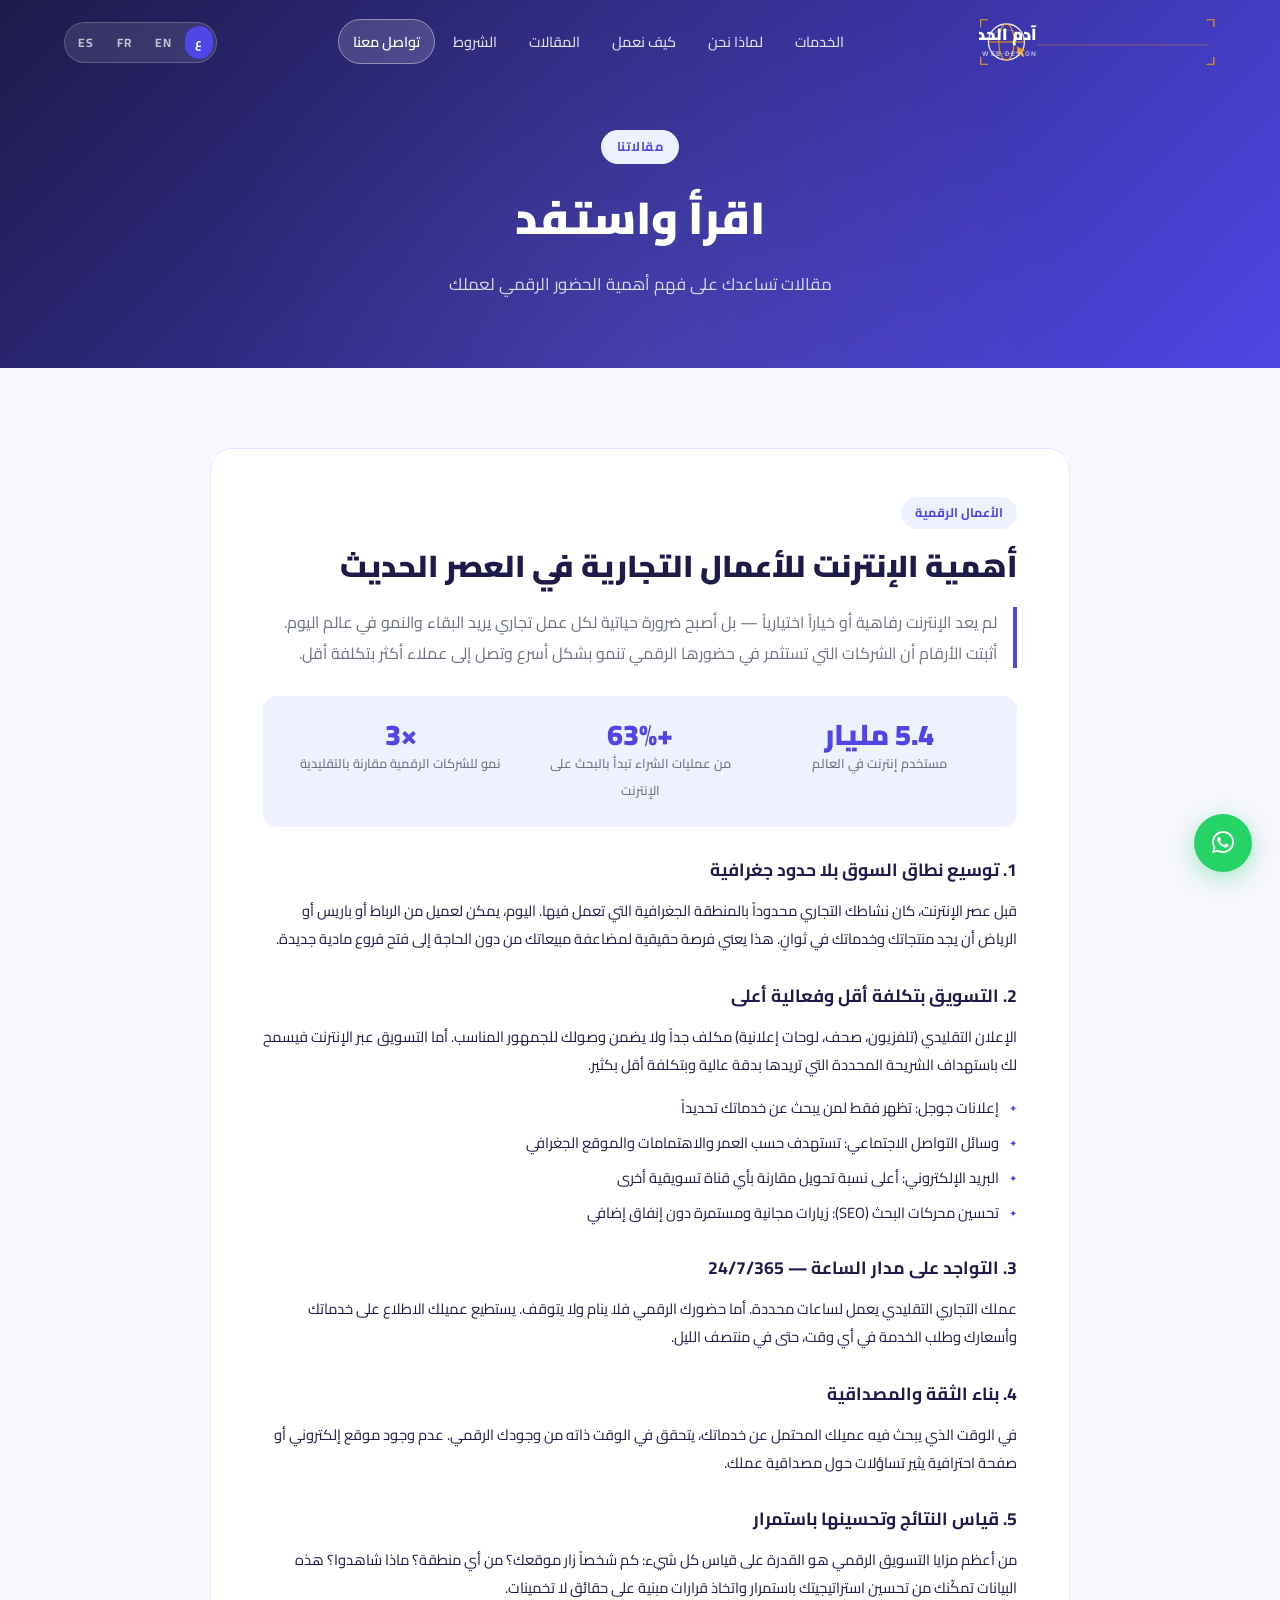
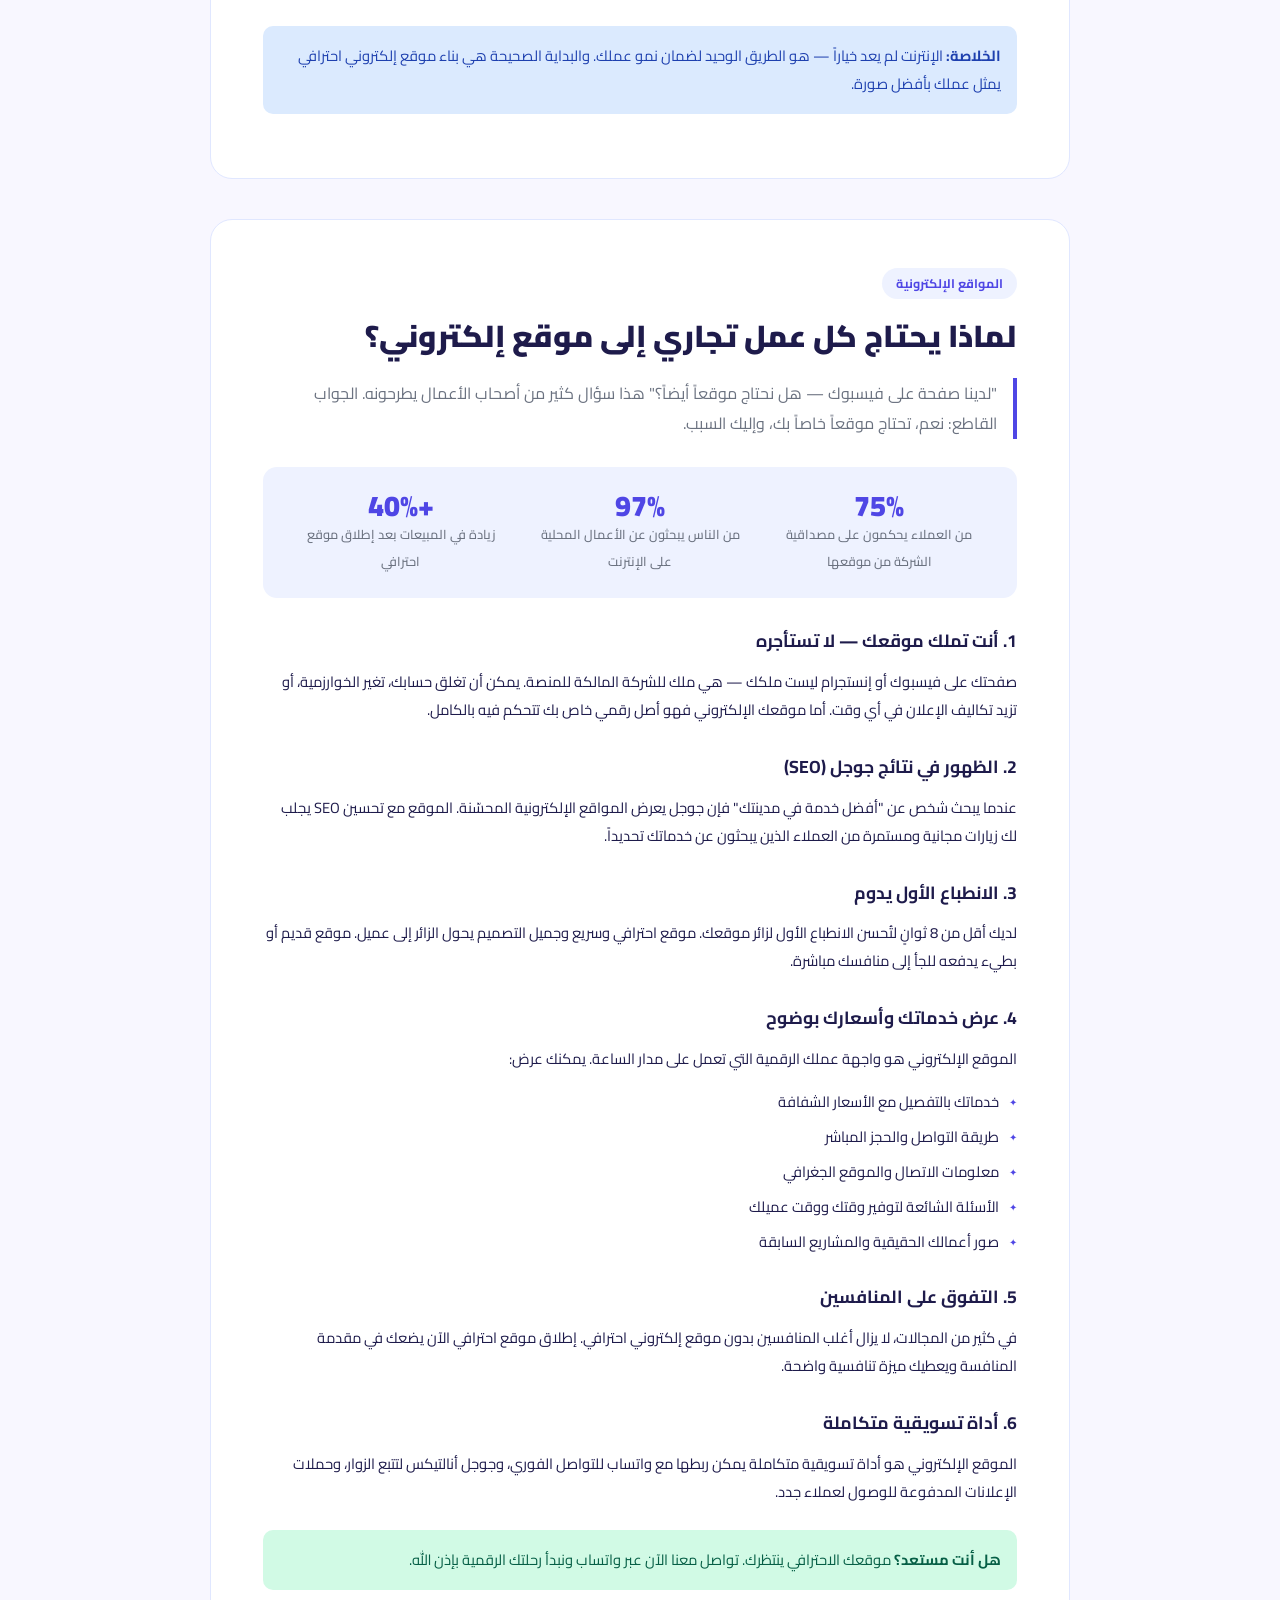
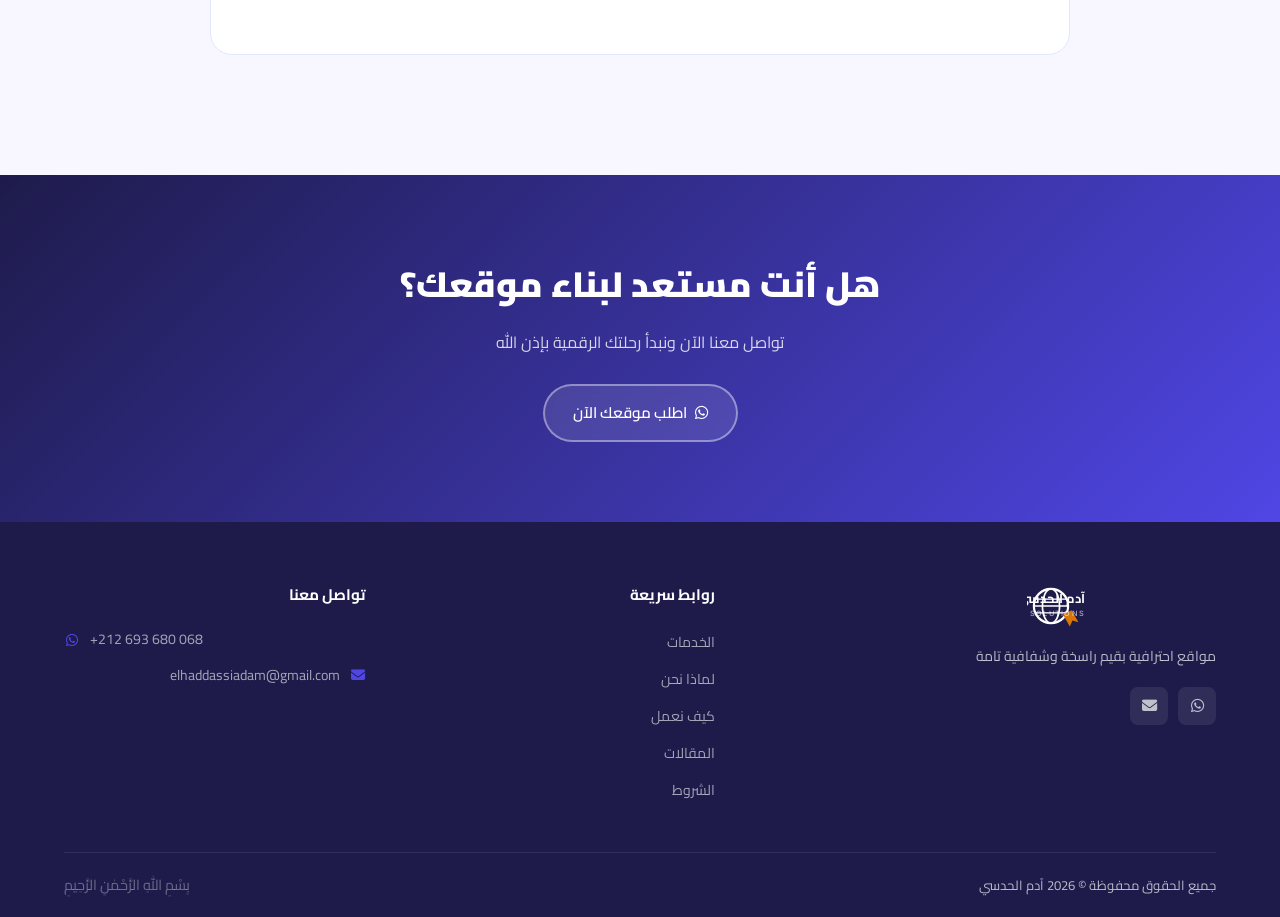
<file: blog.html>
<!DOCTYPE html>
<html lang="ar" dir="rtl" id="html-root">
<head>
  <meta charset="UTF-8">
  <meta name="viewport" content="width=device-width, initial-scale=1.0">
  <title>المقالات | آدم الحدسي - أهمية الإنترنت والمواقع للأعمال</title>
  <meta name="description" content="مقالات حول أهمية الإنترنت للأعمال التجارية وأهمية الموقع الإلكتروني لنمو مشروعك في العصر الرقمي.">
  <meta name="keywords" content="أهمية الإنترنت للأعمال, أهمية موقع إلكتروني, تسويق رقمي, حضور رقمي, مواقع تجارية">
  <meta name="robots" content="index, follow">
  <link rel="canonical" href="https://elhaddassiadam.com/blog.html">
  <meta property="og:type" content="website">
  <meta property="og:title" content="المقالات | آدم الحدسي">
  <meta property="og:description" content="مقالات حول أهمية الإنترنت والموقع الإلكتروني لنجاح عملك التجاري.">
  <script type="application/ld+json">{"@context":"https://schema.org","@type":"Blog","name":"مدونة آدم الحدسي","url":"https://elhaddassiadam.com/blog.html","author":{"@type":"Person","name":"آدم الحدسي"}}</script>
  <link rel="preconnect" href="https://fonts.googleapis.com">
  <link rel="preconnect" href="https://fonts.gstatic.com" crossorigin>
  <link href="https://fonts.googleapis.com/css2?family=Cairo:wght@300;400;500;600;700;900&family=Inter:wght@300;400;500;600;700&display=swap" rel="stylesheet">
  <link rel="stylesheet" href="https://cdnjs.cloudflare.com/ajax/libs/font-awesome/6.5.1/css/all.min.css">
  <link rel="stylesheet" href="css/style.css">
</head>
<body>

<!-- NAVBAR -->
<nav class="navbar scrolled" id="navbar">
  <div class="container">
    <div class="nav-brand">
      <a href="index.html" class="logo-link" aria-label="الصفحة الرئيسية">
        <svg class="logo-svg" viewBox="0 0 276 56" xmlns="http://www.w3.org/2000/svg" aria-hidden="true">
          <!-- Corner brackets -->
          <path d="M2,10 L2,2 L10,2"       fill="none" stroke="#F59E0B" stroke-width="1.3" stroke-linecap="round"/>
          <path d="M266,2 L274,2 L274,10"   fill="none" stroke="#F59E0B" stroke-width="1.3" stroke-linecap="round"/>
          <path d="M2,46 L2,54 L10,54"      fill="none" stroke="#F59E0B" stroke-width="1.3" stroke-linecap="round"/>
          <path d="M266,54 L274,54 L274,46" fill="none" stroke="#F59E0B" stroke-width="1.3" stroke-linecap="round"/>
          <!-- Globe -->
          <circle cx="32" cy="28" r="21" fill="none" stroke="rgba(255,255,255,0.88)" stroke-width="1.5"/>
          <line x1="11" y1="28" x2="53" y2="28" stroke="#F59E0B" stroke-width="1.4"/>
          <ellipse cx="32" cy="28" rx="9" ry="21" fill="none" stroke="#F59E0B" stroke-width="1.3"/>
          <path d="M 17 18 A 17 7 0 0 1 47 18" fill="none" stroke="rgba(255,255,255,0.28)" stroke-width="0.9"/>
          <path d="M 17 38 A 17 7 0 0 0 47 38" fill="none" stroke="rgba(255,255,255,0.28)" stroke-width="0.9"/>
          <!-- Gold cursor -->
          <g transform="translate(44,33) rotate(-10)">
            <path d="M0,0 L0,11 L3,8 L5,14 L7,13 L5,7 L9,7 Z" fill="#F59E0B"/>
          </g>
          <!-- Arabic name -->
          <text x="68" y="26" font-family="Cairo,Arial,sans-serif" font-size="19" font-weight="900" fill="white">آدم الحدسي</text>
          <!-- Gold thin rule -->
          <rect x="68" y="31" width="198" height="0.8" fill="#F59E0B" opacity="0.55"/>
          <!-- Subtitle -->
          <text x="68" y="44" font-family="Inter,Arial,sans-serif" font-size="7.5" font-weight="600" fill="rgba(255,255,255,0.68)" letter-spacing="1.5">PROFESSIONAL WEB DESIGN</text>
        </svg>
      </a>
    </div>
    <button class="nav-toggle" id="nav-toggle" aria-label="القائمة"><span></span><span></span><span></span></button>
    <ul class="nav-links" id="nav-links">
      <li><a href="index.html#services" class="nav-link" data-i18n="nav.services">الخدمات</a></li>
      <li><a href="index.html#why-us" class="nav-link" data-i18n="nav.why">لماذا نحن</a></li>
      <li><a href="index.html#process" class="nav-link" data-i18n="nav.process">كيف نعمل</a></li>
      <li><a href="blog.html" class="nav-link" data-i18n="nav.blog">المقالات</a></li>
      <li><a href="terms.html" class="nav-link" data-i18n="nav.terms">الشروط</a></li>
      <li><a href="index.html#contact" class="nav-link nav-cta" data-i18n="nav.contact">تواصل معنا</a></li>
    </ul>
    <div class="lang-switcher">
      <button class="lang-btn active" data-lang="ar">ع</button>
      <button class="lang-btn" data-lang="en">EN</button>
      <button class="lang-btn" data-lang="fr">FR</button>
      <button class="lang-btn" data-lang="es">ES</button>
    </div>
  </div>
</nav>

<!-- PAGE HERO -->
<header class="page-hero">
  <div class="container">
    <span class="section-badge" style="margin-bottom:16px;display:inline-block;" data-i18n="blog.page.badge">مقالاتنا</span>
    <h1 data-i18n="blog.page.title">اقرأ واستفد</h1>
    <p data-i18n="blog.page.subtitle">مقالات تساعدك على فهم أهمية الحضور الرقمي لعملك</p>
  </div>
</header>

<!-- ARTICLES -->
<main class="blog-main">

  <!-- ============================================================
       ARTICLE 1 : INTERNET IMPORTANCE
       ============================================================ -->
  <article class="blog-article" id="internet-importance" itemscope itemtype="https://schema.org/Article">
    <meta itemprop="author" content="آدم الحدسي">
    <meta itemprop="datePublished" content="2026-01-01">

    <span class="article-badge" data-i18n="blog.cat1">الأعمال الرقمية</span>
    <h2 itemprop="name" data-i18n="blog.art1.title">أهمية الإنترنت للأعمال التجارية في العصر الحديث</h2>
    <p class="article-intro" data-i18n="blog.art1.intro">لم يعد الإنترنت رفاهية أو خياراً اختيارياً — بل أصبح ضرورة حياتية لكل عمل تجاري يريد البقاء والنمو في عالم اليوم.</p>

    <!-- ===== ARABIC BODY ===== -->
    <div data-lang-block="ar">
      <div class="stat-box">
        <div class="stat-item"><strong>5.4 مليار</strong><span>مستخدم إنترنت في العالم</span></div>
        <div class="stat-item"><strong>+63%</strong><span>من عمليات الشراء تبدأ بالبحث على الإنترنت</span></div>
        <div class="stat-item"><strong>×3</strong><span>نمو للشركات الرقمية مقارنة بالتقليدية</span></div>
      </div>
      <h3>1. توسيع نطاق السوق بلا حدود جغرافية</h3>
      <p>قبل عصر الإنترنت، كان نشاطك التجاري محدوداً بالمنطقة الجغرافية التي تعمل فيها. اليوم، يمكن لعميل من الرباط أو باريس أو الرياض أن يجد منتجاتك وخدماتك في ثوانٍ. هذا يعني فرصة حقيقية لمضاعفة مبيعاتك من دون الحاجة إلى فتح فروع مادية جديدة.</p>
      <h3>2. التسويق بتكلفة أقل وفعالية أعلى</h3>
      <p>الإعلان التقليدي (تلفزيون، صحف، لوحات إعلانية) مكلف جداً ولا يضمن وصولك للجمهور المناسب. أما التسويق عبر الإنترنت فيسمح لك باستهداف الشريحة المحددة التي تريدها بدقة عالية وبتكلفة أقل بكثير.</p>
      <ul>
        <li>إعلانات جوجل: تظهر فقط لمن يبحث عن خدماتك تحديداً</li>
        <li>وسائل التواصل الاجتماعي: تستهدف حسب العمر والاهتمامات والموقع الجغرافي</li>
        <li>البريد الإلكتروني: أعلى نسبة تحويل مقارنة بأي قناة تسويقية أخرى</li>
        <li>تحسين محركات البحث (SEO): زيارات مجانية ومستمرة دون إنفاق إضافي</li>
      </ul>
      <h3>3. التواجد على مدار الساعة — 24/7/365</h3>
      <p>عملك التجاري التقليدي يعمل لساعات محددة. أما حضورك الرقمي فلا ينام ولا يتوقف. يستطيع عميلك الاطلاع على خدماتك وأسعارك وطلب الخدمة في أي وقت، حتى في منتصف الليل.</p>
      <h3>4. بناء الثقة والمصداقية</h3>
      <p>في الوقت الذي يبحث فيه عميلك المحتمل عن خدماتك، يتحقق في الوقت ذاته من وجودك الرقمي. عدم وجود موقع إلكتروني أو صفحة احترافية يثير تساؤلات حول مصداقية عملك.</p>
      <h3>5. قياس النتائج وتحسينها باستمرار</h3>
      <p>من أعظم مزايا التسويق الرقمي هو القدرة على قياس كل شيء: كم شخصاً زار موقعك؟ من أي منطقة؟ ماذا شاهدوا؟ هذه البيانات تمكّنك من تحسين استراتيجيتك باستمرار واتخاذ قرارات مبنية على حقائق لا تخمينات.</p>
      <p style="margin-top:24px;padding:16px;background:#dbeafe;border-radius:10px;font-size:.92rem;color:#1e40af;">
        <strong>الخلاصة:</strong> الإنترنت لم يعد خياراً — هو الطريق الوحيد لضمان نمو عملك. والبداية الصحيحة هي بناء موقع إلكتروني احترافي يمثل عملك بأفضل صورة.
      </p>
    </div>

    <!-- ===== ENGLISH BODY ===== -->
    <div data-lang-block="en" style="display:none">
      <div class="stat-box">
        <div class="stat-item"><strong>5.4B</strong><span>Internet users worldwide</span></div>
        <div class="stat-item"><strong>+63%</strong><span>of purchases begin with an online search</span></div>
        <div class="stat-item"><strong>×3</strong><span>faster growth for digital companies</span></div>
      </div>
      <h3>1. Expand Your Market Without Geographic Limits</h3>
      <p>Before the internet era, your business was limited to the geographic area where you operated. Today, a customer from Casablanca, Paris, or Riyadh can find your products and services in seconds — a real opportunity to multiply your sales without opening new physical branches.</p>
      <h3>2. Marketing at Lower Cost, Higher Effectiveness</h3>
      <p>Traditional advertising (TV, newspapers, billboards) is expensive and doesn't guarantee reaching the right audience. Digital marketing lets you target your exact demographic with high precision at a much lower cost.</p>
      <ul>
        <li>Google Ads: appear only to people searching for your specific services</li>
        <li>Social media: target by age, interests, and geographic location</li>
        <li>Email marketing: the highest conversion rate of any marketing channel</li>
        <li>SEO: free, ongoing organic traffic without extra spending</li>
      </ul>
      <h3>3. Available 24/7 — Non-Stop</h3>
      <p>Your traditional business operates for limited hours. Your digital presence never sleeps. Clients can browse your services, check prices, and place orders at any time — even at midnight. That means sales opportunities that never stop, even while you rest.</p>
      <h3>4. Build Trust and Credibility</h3>
      <p>When a potential client searches for your services, they simultaneously check your digital presence. The absence of a professional website raises doubts about your credibility. A strong digital presence projects a professional image and increases client confidence.</p>
      <h3>5. Measure Results and Continuously Improve</h3>
      <p>One of digital marketing's greatest advantages is measurability: how many people visited your site, from which area, what they viewed, how many contacted you. This data lets you continuously refine your strategy based on facts, not guesses.</p>
      <p style="margin-top:24px;padding:16px;background:#dbeafe;border-radius:10px;font-size:.92rem;color:#1e40af;">
        <strong>Conclusion:</strong> The internet is no longer optional — it's the only way to ensure your business grows. The right start is building a professional website that represents your business at its best.
      </p>
    </div>

    <!-- ===== FRENCH BODY ===== -->
    <div data-lang-block="fr" style="display:none">
      <div class="stat-box">
        <div class="stat-item"><strong>5,4 Mrd</strong><span>utilisateurs d'Internet dans le monde</span></div>
        <div class="stat-item"><strong>+63%</strong><span>des achats commencent par une recherche en ligne</span></div>
        <div class="stat-item"><strong>×3</strong><span>croissance plus rapide pour les entreprises digitales</span></div>
      </div>
      <h3>1. Élargissez Votre Marché Sans Limites Géographiques</h3>
      <p>Avant l'ère Internet, votre activité était limitée à votre zone géographique. Aujourd'hui, un client de Casablanca, Paris ou Riyad peut trouver vos produits et services en quelques secondes — une vraie opportunité de multiplier vos ventes sans ouvrir de nouvelles succursales.</p>
      <h3>2. Marketing Moins Coûteux, Plus Efficace</h3>
      <p>La publicité traditionnelle (TV, journaux, panneaux) est chère et ne garantit pas d'atteindre la bonne audience. Le marketing digital vous permet de cibler précisément votre public cible à moindre coût.</p>
      <ul>
        <li>Google Ads : apparaissez uniquement aux personnes cherchant vos services</li>
        <li>Réseaux sociaux : ciblez par âge, intérêts et localisation</li>
        <li>Email marketing : le meilleur taux de conversion de tous les canaux</li>
        <li>SEO : trafic organique gratuit et continu sans dépenses supplémentaires</li>
      </ul>
      <h3>3. Disponible 24h/24, 7j/7</h3>
      <p>Votre entreprise traditionnelle fonctionne à des heures limitées. Votre présence digitale ne dort jamais. Les clients peuvent consulter vos services, vérifier les prix et passer des commandes à tout moment, même à minuit.</p>
      <h3>4. Construire la Confiance et la Crédibilité</h3>
      <p>Lorsqu'un client potentiel cherche vos services, il vérifie simultanément votre présence en ligne. L'absence d'un site professionnel soulève des doutes sur votre crédibilité. Une forte présence digitale projette une image professionnelle.</p>
      <h3>5. Mesurer et Améliorer en Continu</h3>
      <p>L'un des grands avantages du marketing digital est la mesurabilité : combien de personnes ont visité votre site, d'où, ce qu'elles ont vu. Ces données vous permettent d'affiner votre stratégie en permanence.</p>
      <p style="margin-top:24px;padding:16px;background:#dbeafe;border-radius:10px;font-size:.92rem;color:#1e40af;">
        <strong>Conclusion :</strong> Internet n'est plus optionnel — c'est le seul moyen de garantir la croissance de votre entreprise. Le bon départ est de créer un site web professionnel qui représente votre activité au mieux.
      </p>
    </div>

    <!-- ===== SPANISH BODY ===== -->
    <div data-lang-block="es" style="display:none">
      <div class="stat-box">
        <div class="stat-item"><strong>5.400M</strong><span>usuarios de Internet en el mundo</span></div>
        <div class="stat-item"><strong>+63%</strong><span>de las compras comienzan con una búsqueda en línea</span></div>
        <div class="stat-item"><strong>×3</strong><span>mayor crecimiento para empresas digitales</span></div>
      </div>
      <h3>1. Amplía Tu Mercado Sin Límites Geográficos</h3>
      <p>Antes de Internet, tu negocio estaba limitado a tu área geográfica. Hoy, un cliente de Casablanca, París o Riad puede encontrar tus productos en segundos — una oportunidad real de multiplicar tus ventas sin abrir nuevas sucursales.</p>
      <h3>2. Marketing más Barato y más Efectivo</h3>
      <p>La publicidad tradicional (TV, periódicos, vallas) es cara y no garantiza llegar al público correcto. El marketing digital te permite dirigirte a tu audiencia exacta con alta precisión y a un costo mucho menor.</p>
      <ul>
        <li>Google Ads: aparece solo ante quienes buscan tus servicios específicos</li>
        <li>Redes sociales: segmenta por edad, intereses y ubicación</li>
        <li>Email marketing: la mayor tasa de conversión de todos los canales</li>
        <li>SEO: tráfico orgánico gratuito y continuo sin gasto adicional</li>
      </ul>
      <h3>3. Disponible las 24 Horas, los 7 Días</h3>
      <p>Tu negocio tradicional opera en horario limitado. Tu presencia digital nunca duerme. Los clientes pueden consultar tus servicios y realizar pedidos en cualquier momento, incluso a medianoche.</p>
      <h3>4. Construir Confianza y Credibilidad</h3>
      <p>Cuando un cliente potencial busca tus servicios, verifica simultáneamente tu presencia digital. La ausencia de un sitio profesional genera dudas sobre tu credibilidad. Una presencia digital sólida proyecta una imagen profesional.</p>
      <h3>5. Medir Resultados y Mejorar Continuamente</h3>
      <p>Una de las grandes ventajas del marketing digital es su medibilidad: cuántas personas visitaron tu sitio, desde dónde, qué vieron. Estos datos te permiten refinar tu estrategia continuamente basándote en hechos.</p>
      <p style="margin-top:24px;padding:16px;background:#dbeafe;border-radius:10px;font-size:.92rem;color:#1e40af;">
        <strong>Conclusión:</strong> Internet ya no es opcional — es el único camino para garantizar el crecimiento de tu negocio. El comienzo correcto es crear un sitio web profesional que represente tu negocio en su mejor versión.
      </p>
    </div>
  </article>


  <!-- ============================================================
       ARTICLE 2 : WEBSITE IMPORTANCE
       ============================================================ -->
  <article class="blog-article" id="website-importance" itemscope itemtype="https://schema.org/Article">
    <meta itemprop="author" content="آدم الحدسي">
    <meta itemprop="datePublished" content="2026-01-15">

    <span class="article-badge" data-i18n="blog.cat2">المواقع الإلكترونية</span>
    <h2 itemprop="name" data-i18n="blog.art2.title">لماذا يحتاج كل عمل تجاري إلى موقع إلكتروني؟</h2>
    <p class="article-intro" data-i18n="blog.art2.intro">"لدينا صفحة على فيسبوك — هل نحتاج موقعاً أيضاً؟" هذا سؤال كثير من أصحاب الأعمال يطرحونه. الجواب القاطع: نعم، تحتاج موقعاً خاصاً بك، وإليك السبب.</p>

    <!-- ===== ARABIC BODY ===== -->
    <div data-lang-block="ar">
      <div class="stat-box">
        <div class="stat-item"><strong>75%</strong><span>من العملاء يحكمون على مصداقية الشركة من موقعها</span></div>
        <div class="stat-item"><strong>97%</strong><span>من الناس يبحثون عن الأعمال المحلية على الإنترنت</span></div>
        <div class="stat-item"><strong>+40%</strong><span>زيادة في المبيعات بعد إطلاق موقع احترافي</span></div>
      </div>
      <h3>1. أنت تملك موقعك — لا تستأجره</h3>
      <p>صفحتك على فيسبوك أو إنستجرام ليست ملكك — هي ملك للشركة المالكة للمنصة. يمكن أن تغلق حسابك، تغير الخوارزمية، أو تزيد تكاليف الإعلان في أي وقت. أما موقعك الإلكتروني فهو أصل رقمي خاص بك تتحكم فيه بالكامل.</p>
      <h3>2. الظهور في نتائج جوجل (SEO)</h3>
      <p>عندما يبحث شخص عن "أفضل خدمة في مدينتك" فإن جوجل يعرض المواقع الإلكترونية المحسّنة. الموقع مع تحسين SEO يجلب لك زيارات مجانية ومستمرة من العملاء الذين يبحثون عن خدماتك تحديداً.</p>
      <h3>3. الانطباع الأول يدوم</h3>
      <p>لديك أقل من 8 ثوانٍ لتُحسن الانطباع الأول لزائر موقعك. موقع احترافي وسريع وجميل التصميم يحول الزائر إلى عميل. موقع قديم أو بطيء يدفعه للجأ إلى منافسك مباشرة.</p>
      <h3>4. عرض خدماتك وأسعارك بوضوح</h3>
      <p>الموقع الإلكتروني هو واجهة عملك الرقمية التي تعمل على مدار الساعة. يمكنك عرض:</p>
      <ul>
        <li>خدماتك بالتفصيل مع الأسعار الشفافة</li>
        <li>طريقة التواصل والحجز المباشر</li>
        <li>معلومات الاتصال والموقع الجغرافي</li>
        <li>الأسئلة الشائعة لتوفير وقتك ووقت عميلك</li>
        <li>صور أعمالك الحقيقية والمشاريع السابقة</li>
      </ul>
      <h3>5. التفوق على المنافسين</h3>
      <p>في كثير من المجالات، لا يزال أغلب المنافسين بدون موقع إلكتروني احترافي. إطلاق موقع احترافي الآن يضعك في مقدمة المنافسة ويعطيك ميزة تنافسية واضحة.</p>
      <h3>6. أداة تسويقية متكاملة</h3>
      <p>الموقع الإلكتروني هو أداة تسويقية متكاملة يمكن ربطها مع واتساب للتواصل الفوري، وجوجل أنالتيكس لتتبع الزوار، وحملات الإعلانات المدفوعة للوصول لعملاء جدد.</p>
      <p style="margin-top:24px;padding:16px;background:#d1fae5;border-radius:10px;font-size:.92rem;color:#065f46;">
        <strong>هل أنت مستعد؟</strong> موقعك الاحترافي ينتظرك. تواصل معنا الآن عبر واتساب ونبدأ رحلتك الرقمية بإذن الله.
      </p>
    </div>

    <!-- ===== ENGLISH BODY ===== -->
    <div data-lang-block="en" style="display:none">
      <div class="stat-box">
        <div class="stat-item"><strong>75%</strong><span>of clients judge a company's credibility by its website</span></div>
        <div class="stat-item"><strong>97%</strong><span>of people search for local businesses online</span></div>
        <div class="stat-item"><strong>+40%</strong><span>increase in sales after launching a professional website</span></div>
      </div>
      <h3>1. You Own Your Website — You Don't Rent It</h3>
      <p>Your Facebook or Instagram page is not yours — it belongs to the platform company. They can close your account, change the algorithm, or increase advertising costs at any time. Your website is a digital asset you fully control.</p>
      <h3>2. Appear in Google Results (SEO)</h3>
      <p>When someone searches for "best service in your city," Google displays optimized websites. A site with proper SEO brings you free, ongoing traffic from customers actively searching for your services.</p>
      <h3>3. First Impressions Last</h3>
      <p>You have less than 8 seconds to make a good first impression on a visitor before they leave. A professional, fast, well-designed website converts visitors into clients. A slow or outdated site sends them straight to your competitor.</p>
      <h3>4. Display Your Services and Prices Clearly</h3>
      <p>Your website is your digital storefront, working around the clock. You can display:</p>
      <ul>
        <li>Your services in detail with transparent pricing</li>
        <li>How to contact you and book directly</li>
        <li>Contact information and geographic location</li>
        <li>FAQs to save both your time and your client's time</li>
        <li>Real photos of your work and previous projects</li>
      </ul>
      <h3>5. Stay Ahead of Competitors</h3>
      <p>In many fields, most competitors still don't have a professional website. Launching a professional site now puts you ahead of the competition and gives you a clear competitive advantage.</p>
      <h3>6. A Complete Marketing Tool</h3>
      <p>Your website is a complete marketing tool that can be connected with WhatsApp for instant client communication, Google Analytics to track visitors, and paid advertising campaigns to reach new customers.</p>
      <p style="margin-top:24px;padding:16px;background:#d1fae5;border-radius:10px;font-size:.92rem;color:#065f46;">
        <strong>Ready to start?</strong> Your professional website is waiting. Contact us now via WhatsApp and let's begin your digital journey, God willing.
      </p>
    </div>

    <!-- ===== FRENCH BODY ===== -->
    <div data-lang-block="fr" style="display:none">
      <div class="stat-box">
        <div class="stat-item"><strong>75%</strong><span>des clients jugent la crédibilité d'une entreprise à son site</span></div>
        <div class="stat-item"><strong>97%</strong><span>des gens recherchent les entreprises locales en ligne</span></div>
        <div class="stat-item"><strong>+40%</strong><span>d'augmentation des ventes après un site professionnel</span></div>
      </div>
      <h3>1. Vous Possédez Votre Site — Vous ne le Louez pas</h3>
      <p>Votre page Facebook ou Instagram ne vous appartient pas — elle appartient à la plateforme. Ils peuvent fermer votre compte, changer l'algorithme ou augmenter les coûts publicitaires à tout moment. Votre site web est un actif digital entièrement sous votre contrôle.</p>
      <h3>2. Apparaître dans les Résultats Google (SEO)</h3>
      <p>Quand quelqu'un cherche "meilleur service dans votre ville", Google affiche les sites optimisés. Un site avec un bon SEO vous amène du trafic gratuit et continu de clients cherchant activement vos services.</p>
      <h3>3. La Première Impression Dure</h3>
      <p>Vous avez moins de 8 secondes pour faire bonne impression sur un visiteur. Un site professionnel, rapide et bien conçu convertit les visiteurs en clients. Un site lent ou dépassé les envoie directement chez votre concurrent.</p>
      <h3>4. Présentez Vos Services et Prix Clairement</h3>
      <p>Votre site est votre vitrine digitale, ouverte 24h/24. Vous pouvez y présenter :</p>
      <ul>
        <li>Vos services en détail avec des prix transparents</li>
        <li>Comment vous contacter et réserver directement</li>
        <li>Vos coordonnées et localisation géographique</li>
        <li>FAQ pour économiser votre temps et celui de vos clients</li>
        <li>Photos réelles de vos travaux et projets précédents</li>
      </ul>
      <h3>5. Devancez Vos Concurrents</h3>
      <p>Dans de nombreux domaines, la plupart des concurrents n'ont toujours pas de site professionnel. Lancer un site maintenant vous place en tête de la concurrence et vous donne un avantage compétitif clair.</p>
      <h3>6. Un Outil Marketing Complet</h3>
      <p>Votre site est un outil marketing complet, connecté à WhatsApp pour la communication instantanée, Google Analytics pour suivre les visiteurs, et les campagnes publicitaires pour atteindre de nouveaux clients.</p>
      <p style="margin-top:24px;padding:16px;background:#d1fae5;border-radius:10px;font-size:.92rem;color:#065f46;">
        <strong>Prêt à commencer ?</strong> Votre site professionnel vous attend. Contactez-nous maintenant via WhatsApp et commençons votre voyage digital.
      </p>
    </div>

    <!-- ===== SPANISH BODY ===== -->
    <div data-lang-block="es" style="display:none">
      <div class="stat-box">
        <div class="stat-item"><strong>75%</strong><span>de los clientes juzgan la credibilidad de una empresa por su sitio</span></div>
        <div class="stat-item"><strong>97%</strong><span>de las personas buscan negocios locales en línea</span></div>
        <div class="stat-item"><strong>+40%</strong><span>de aumento en ventas tras lanzar un sitio profesional</span></div>
      </div>
      <h3>1. Tú Posees Tu Sitio — No lo Alquilas</h3>
      <p>Tu página de Facebook o Instagram no es tuya — pertenece a la plataforma. Pueden cerrar tu cuenta, cambiar el algoritmo o aumentar los costos de publicidad en cualquier momento. Tu sitio web es un activo digital que controlas completamente.</p>
      <h3>2. Aparecer en los Resultados de Google (SEO)</h3>
      <p>Cuando alguien busca "mejor servicio en tu ciudad", Google muestra los sitios optimizados. Un sitio con buen SEO te trae tráfico gratuito y continuo de clientes que buscan activamente tus servicios.</p>
      <h3>3. La Primera Impresión Dura</h3>
      <p>Tienes menos de 8 segundos para causar una buena primera impresión en un visitante. Un sitio profesional, rápido y bien diseñado convierte visitantes en clientes. Un sitio lento o desactualizado los envía directamente a tu competencia.</p>
      <h3>4. Muestra Tus Servicios y Precios Claramente</h3>
      <p>Tu sitio web es tu escaparate digital, abierto las 24 horas. Puedes mostrar:</p>
      <ul>
        <li>Tus servicios en detalle con precios transparentes</li>
        <li>Cómo contactarte y reservar directamente</li>
        <li>Información de contacto y ubicación geográfica</li>
        <li>Preguntas frecuentes para ahorrar tiempo a ti y a tus clientes</li>
        <li>Fotos reales de tu trabajo y proyectos anteriores</li>
      </ul>
      <h3>5. Supera a la Competencia</h3>
      <p>En muchos sectores, la mayoría de los competidores aún no tienen un sitio web profesional. Lanzar un sitio ahora te pone a la cabeza de la competencia y te da una ventaja competitiva clara.</p>
      <h3>6. Una Herramienta de Marketing Completa</h3>
      <p>Tu sitio web es una herramienta de marketing completa, conectada con WhatsApp para comunicación instantánea, Google Analytics para rastrear visitantes, y campañas publicitarias para llegar a nuevos clientes.</p>
      <p style="margin-top:24px;padding:16px;background:#d1fae5;border-radius:10px;font-size:.92rem;color:#065f46;">
        <strong>¿Listo para empezar?</strong> Tu sitio web profesional te espera. Contáctanos ahora por WhatsApp y comencemos tu viaje digital.
      </p>
    </div>
  </article>

</main>

<!-- PAGE CTA -->
<section class="page-cta" aria-label="طلب الخدمة">
  <div class="container">
    <h2 data-i18n="contact.title">هل أنت مستعد لبناء موقعك؟</h2>
    <p data-i18n="contact.subtitle">تواصل معنا الآن ونبدأ رحلتك الرقمية بإذن الله</p>
    <a href="https://wa.me/212693680068?text=%D8%A7%D9%84%D8%B3%D9%84%D8%A7%D9%85%20%D8%B9%D9%84%D9%8A%D9%83%D9%85%D8%8C%20%D8%A3%D8%B1%D9%8A%D8%AF%20%D8%A7%D9%84%D8%A7%D8%B3%D8%AA%D9%81%D8%B3%D8%A7%D8%B1%20%D8%B9%D9%86%20%D8%AE%D8%AF%D9%85%D8%A7%D8%AA%20%D8%AA%D8%B5%D9%85%D9%8A%D9%85%20%D8%A7%D9%84%D9%85%D9%88%D8%A7%D9%82%D8%B9"
       class="btn btn-outline" target="_blank" rel="noopener noreferrer" data-i18n="hero.cta1">
      <i class="fab fa-whatsapp" aria-hidden="true"></i> اطلب موقعك الآن
    </a>
  </div>
</section>

<!-- FOOTER -->
<footer class="footer" role="contentinfo">
  <div class="container">
    <div class="footer-top">
      <div class="footer-brand">
        <a href="index.html" class="logo-link">
          <svg class="logo-svg" viewBox="0 0 220 56" xmlns="http://www.w3.org/2000/svg" aria-hidden="true">
            <circle cx="28" cy="28" r="20" fill="none" stroke="white" stroke-width="2.5"/>
            <ellipse cx="28" cy="28" rx="10" ry="20" fill="none" stroke="white" stroke-width="2"/>
            <line x1="8" y1="28" x2="48" y2="28" stroke="white" stroke-width="2"/>
            <line x1="10" y1="20" x2="46" y2="20" stroke="white" stroke-width="1.5"/>
            <line x1="10" y1="36" x2="46" y2="36" stroke="white" stroke-width="1.5"/>
            <polygon points="42,38 50,52 53,45 60,47 52,33" fill="#d97706"/>
            <text x="68" y="24" font-family="Cairo,Arial" font-size="15" font-weight="700" fill="white">آدم الحدسي</text>
            <text x="68" y="40" font-family="Inter,Arial" font-size="8.5" font-weight="500" fill="rgba(255,255,255,0.65)" letter-spacing="1.5">WEB SOLUTIONS</text>
          </svg>
        </a>
        <p data-i18n="footer.tagline">مواقع احترافية بقيم راسخة وشفافية تامة</p>
        <div class="footer-social">
          <a href="https://wa.me/212693680068" target="_blank" rel="noopener noreferrer" aria-label="واتساب"><i class="fab fa-whatsapp"></i></a>
          <a href="mailto:elhaddassiadam@gmail.com" aria-label="البريد الإلكتروني"><i class="fas fa-envelope"></i></a>
        </div>
      </div>
      <div class="footer-links">
        <h4 data-i18n="footer.nav.title">روابط سريعة</h4>
        <ul>
          <li><a href="index.html#services" data-i18n="nav.services">الخدمات</a></li>
          <li><a href="index.html#why-us" data-i18n="nav.why">لماذا نحن</a></li>
          <li><a href="index.html#process" data-i18n="nav.process">كيف نعمل</a></li>
          <li><a href="blog.html" data-i18n="nav.blog">المقالات</a></li>
          <li><a href="terms.html" data-i18n="nav.terms">الشروط والأحكام</a></li>
        </ul>
      </div>
      <div class="footer-contact">
        <h4 data-i18n="footer.contact.title">تواصل معنا</h4>
        <a href="https://wa.me/212693680068" class="footer-contact-item" dir="ltr"><i class="fab fa-whatsapp"></i> +212 693 680 068</a>
        <a href="mailto:elhaddassiadam@gmail.com" class="footer-contact-item"><i class="fas fa-envelope"></i> elhaddassiadam@gmail.com</a>
      </div>
    </div>
    <div class="footer-bottom">
      <p data-i18n="footer.copy">جميع الحقوق محفوظة © 2026 آدم الحدسي</p>
      <p class="footer-bismillah">بِسْمِ اللهِ الرَّحْمٰنِ الرَّحِيمِ</p>
    </div>
  </div>
</footer>

<a href="https://wa.me/212693680068?text=%D8%A7%D9%84%D8%B3%D9%84%D8%A7%D9%85%20%D8%B9%D9%84%D9%8A%D9%83%D9%85%D8%8C%20%D8%A3%D8%B1%D9%8A%D8%AF%20%D8%A7%D9%84%D8%A7%D8%B3%D8%AA%D9%81%D8%B3%D8%A7%D8%B1%20%D8%B9%D9%86%20%D8%AE%D8%AF%D9%85%D8%A7%D8%AA%20%D8%AA%D8%B5%D9%85%D9%8A%D9%85%20%D8%A7%D9%84%D9%85%D9%88%D8%A7%D9%82%D8%B9"
   class="whatsapp-float" target="_blank" rel="noopener noreferrer" aria-label="تواصل عبر واتساب">
  <i class="fab fa-whatsapp" aria-hidden="true"></i>
  <span class="whatsapp-tooltip" data-i18n="whatsapp.tooltip">تواصل معنا</span>
</a>
<button class="back-to-top" id="back-to-top" aria-label="العودة للأعلى"><i class="fas fa-chevron-up" aria-hidden="true"></i></button>

<script src="js/main.js"></script>
</body>
</html>
</file>
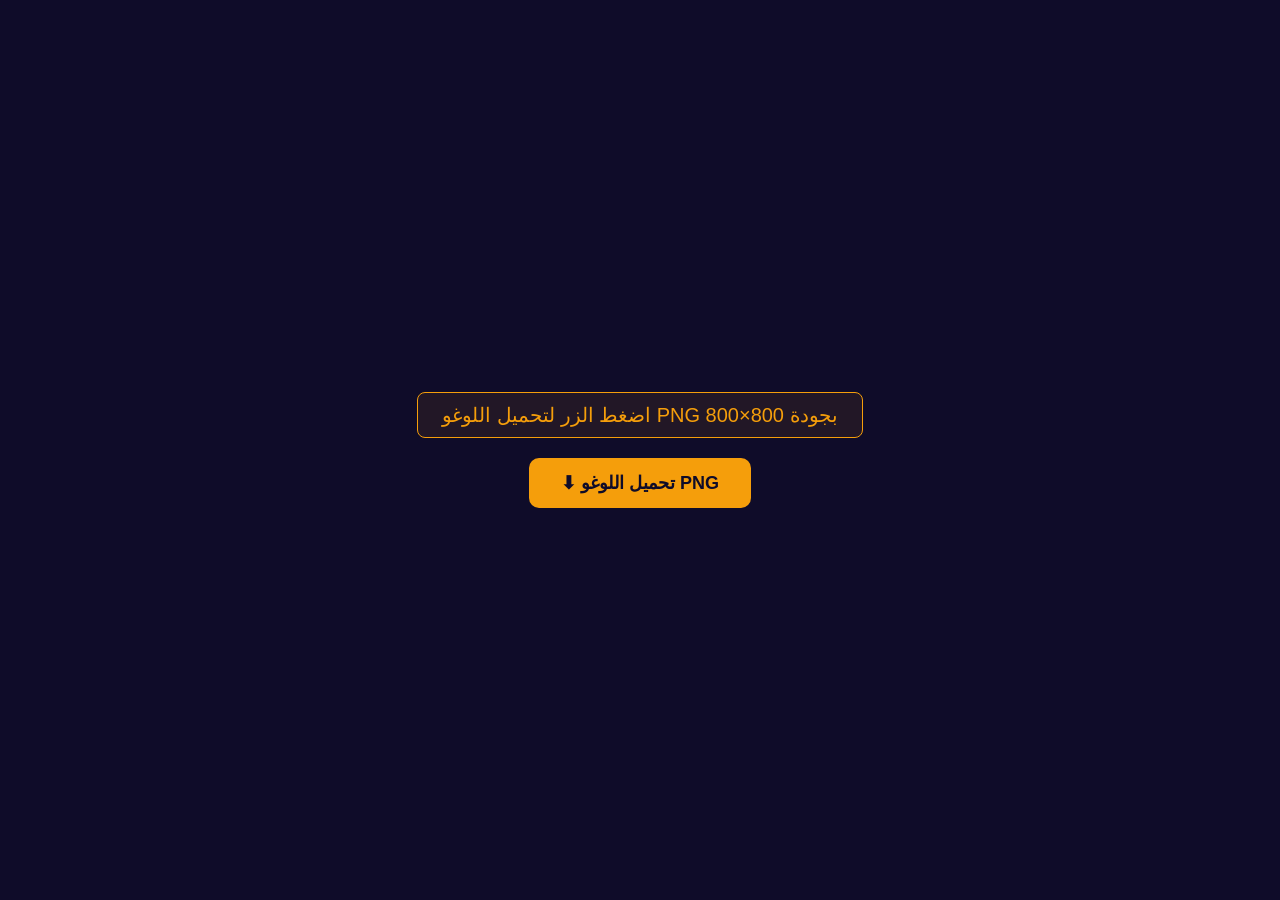
<file: logo-download.html>
<!DOCTYPE html>
<html>
<head>
<meta charset="UTF-8">
<title>تحميل اللوغو</title>
<style>
  * { margin:0; padding:0; }
  body {
    background: #0F0C29;
    display: flex;
    flex-direction: column;
    align-items: center;
    justify-content: center;
    min-height: 100vh;
    gap: 20px;
    font-family: Arial, sans-serif;
  }
  #msg {
    color: #F59E0B;
    font-size: 20px;
    text-align: center;
    padding: 10px 24px;
    border: 1px solid #F59E0B;
    border-radius: 8px;
    background: rgba(245,158,11,0.08);
  }
  button {
    padding: 14px 32px;
    background: #F59E0B;
    color: #0F0C29;
    border: none;
    border-radius: 10px;
    font-size: 18px;
    font-weight: bold;
    cursor: pointer;
  }
  button:hover { background: #FCD34D; }
  canvas { display: none; }
</style>
</head>
<body>

<p id="msg">اضغط الزر لتحميل اللوغو PNG بجودة 800×800</p>
<button onclick="downloadLogo()">⬇ تحميل اللوغو PNG</button>

<!-- اللوغو المخفي للتحويل -->
<svg id="logo" xmlns="http://www.w3.org/2000/svg"
     viewBox="0 0 800 800" width="800" height="800"
     style="position:absolute;left:-9999px;top:-9999px;">

  <!-- Background -->
  <defs>
    <linearGradient id="bgG" x1="0%" y1="0%" x2="100%" y2="100%">
      <stop offset="0%"   stop-color="#0F0C29"/>
      <stop offset="45%"  stop-color="#302B63"/>
      <stop offset="100%" stop-color="#4F46E5"/>
    </linearGradient>
    <linearGradient id="goldG" x1="0%" y1="0%" x2="100%" y2="0%">
      <stop offset="0%"   stop-color="#F59E0B"/>
      <stop offset="100%" stop-color="#FCD34D"/>
    </linearGradient>
    <linearGradient id="goldGV" x1="0%" y1="0%" x2="0%" y2="100%">
      <stop offset="0%"   stop-color="#FCD34D"/>
      <stop offset="100%" stop-color="#F59E0B"/>
    </linearGradient>
    <radialGradient id="cGlow" cx="50%" cy="50%" r="50%">
      <stop offset="0%"   stop-color="#818CF8" stop-opacity="0.22"/>
      <stop offset="100%" stop-color="#302B63" stop-opacity="0"/>
    </radialGradient>
    <radialGradient id="gShine" cx="38%" cy="35%" r="55%">
      <stop offset="0%"   stop-color="#FFFFFF" stop-opacity="0.15"/>
      <stop offset="100%" stop-color="#FFFFFF" stop-opacity="0"/>
    </radialGradient>
    <filter id="gGlow" x="-20%" y="-20%" width="140%" height="140%">
      <feGaussianBlur in="SourceGraphic" stdDeviation="3" result="b"/>
      <feMerge><feMergeNode in="b"/><feMergeNode in="SourceGraphic"/></feMerge>
    </filter>
    <filter id="tShadow">
      <feDropShadow dx="0" dy="2" stdDeviation="4"
                    flood-color="#0F0C29" flood-opacity="0.6"/>
    </filter>
  </defs>

  <rect width="800" height="800" fill="url(#bgG)"/>
  <ellipse cx="400" cy="380" rx="380" ry="340" fill="url(#cGlow)"/>

  <!-- Rings -->
  <circle cx="760" cy="80" r="180" fill="none" stroke="rgba(255,255,255,0.04)" stroke-width="1"/>
  <circle cx="760" cy="80" r="130" fill="none" stroke="rgba(255,255,255,0.06)" stroke-width="1"/>
  <circle cx="760" cy="80" r="80"  fill="none" stroke="rgba(255,255,255,0.05)" stroke-width="1"/>
  <circle cx="40"  cy="720" r="160" fill="none" stroke="rgba(255,255,255,0.04)" stroke-width="1"/>
  <circle cx="40"  cy="720" r="110" fill="none" stroke="rgba(255,255,255,0.06)" stroke-width="1"/>

  <!-- Dot grids -->
  <g fill="rgba(255,255,255,0.07)">
    <circle cx="648" cy="108" r="2.5"/><circle cx="676" cy="108" r="2.5"/><circle cx="704" cy="108" r="2.5"/>
    <circle cx="648" cy="136" r="2.5"/><circle cx="676" cy="136" r="2.5"/><circle cx="704" cy="136" r="2.5"/>
    <circle cx="648" cy="164" r="2.5"/><circle cx="676" cy="164" r="2.5"/><circle cx="704" cy="164" r="2.5"/>
    <circle cx="96"  cy="636" r="2.5"/><circle cx="124" cy="636" r="2.5"/><circle cx="152" cy="636" r="2.5"/>
    <circle cx="96"  cy="664" r="2.5"/><circle cx="124" cy="664" r="2.5"/><circle cx="152" cy="664" r="2.5"/>
    <circle cx="96"  cy="692" r="2.5"/><circle cx="124" cy="692" r="2.5"/><circle cx="152" cy="692" r="2.5"/>
  </g>
  <line x1="0" y1="600" x2="200" y2="800" stroke="rgba(255,255,255,0.03)" stroke-width="1"/>
  <line x1="600" y1="0" x2="800" y2="200" stroke="rgba(255,255,255,0.03)" stroke-width="1"/>

  <!-- Globe -->
  <circle cx="400" cy="192" r="96" fill="rgba(99,102,241,0.2)" filter="url(#gGlow)"/>
  <circle cx="400" cy="192" r="80" fill="rgba(255,255,255,0.06)" stroke="rgba(255,255,255,0.18)" stroke-width="1.5"/>
  <circle cx="400" cy="192" r="80" fill="url(#gShine)"/>
  <line x1="320" y1="192" x2="480" y2="192" stroke="#F59E0B" stroke-width="1.5"/>
  <ellipse cx="400" cy="192" rx="36" ry="80" fill="none" stroke="#F59E0B" stroke-width="1.5"/>
  <path d="M 335 162 A 65 25 0 0 1 465 162" fill="none" stroke="rgba(255,255,255,0.15)" stroke-width="1"/>
  <path d="M 335 222 A 65 25 0 0 0 465 222" fill="none" stroke="rgba(255,255,255,0.15)" stroke-width="1"/>
  <g transform="translate(454,234) rotate(-12)" filter="url(#gGlow)">
    <path d="M0,0 L0,34 L9,26 L15,42 L20,40 L14,24 L24,24 Z"
          fill="url(#goldGV)" stroke="#0F0C29" stroke-width="1.2" stroke-linejoin="round"/>
  </g>

  <!-- Top gold rule -->
  <rect x="110" y="314" width="580" height="1.5" rx="1" fill="url(#goldG)" opacity="0.65"/>
  <rect x="394" y="308" width="12" height="12" rx="2" fill="url(#goldG)" transform="rotate(45 400 314)"/>

  <!-- Arabic name -->
  <text x="400" y="393"
        font-family="Tahoma,'Segoe UI',Arial,sans-serif"
        font-size="70" font-weight="900" fill="#FFFFFF"
        text-anchor="middle" filter="url(#tShadow)">آدم الحدسي</text>

  <!-- Latin name italic -->
  <text x="400" y="428"
        font-family="Georgia,'Times New Roman',serif"
        font-size="18" font-weight="700" font-style="italic"
        fill="rgba(255,255,255,0.40)" text-anchor="middle" letter-spacing="6">Adam Elhaddassi</text>

  <!-- Gold dots -->
  <circle cx="385" cy="455" r="4" fill="url(#goldG)"/>
  <circle cx="400" cy="455" r="4" fill="url(#goldG)"/>
  <circle cx="415" cy="455" r="4" fill="url(#goldG)"/>

  <!-- Service Arabic -->
  <text x="400" y="505"
        font-family="Tahoma,'Segoe UI',Arial,sans-serif"
        font-size="30" font-weight="700" fill="url(#goldG)"
        text-anchor="middle" filter="url(#gGlow)">تصميم مواقع احترافية</text>

  <!-- PROFESSIONAL WEB DESIGN -->
  <text x="400" y="548"
        font-family="Georgia,'Times New Roman',serif"
        font-size="21" font-weight="700"
        fill="rgba(255,255,255,0.85)" text-anchor="middle" letter-spacing="4">PROFESSIONAL WEB DESIGN</text>

  <!-- Divider -->
  <rect x="160" y="578" width="480" height="1" rx="0.5" fill="rgba(255,255,255,0.12)"/>

  <!-- Email row -->
  <g transform="translate(172,614)">
    <rect x="0" y="0" width="22" height="15" rx="2" fill="none" stroke="#F59E0B" stroke-width="1.5"/>
    <polyline points="0,0 11,9 22,0" fill="none" stroke="#F59E0B" stroke-width="1.5"/>
  </g>
  <text x="204" y="627"
        font-family="Arial,sans-serif"
        font-size="16" font-weight="600"
        fill="rgba(255,255,255,0.92)" text-anchor="start">elhaddassiadam@gmail.com</text>

  <!-- Separator dot -->
  <circle cx="442" cy="620" r="3" fill="rgba(245,158,11,0.60)"/>

  <!-- Phone row -->
  <g transform="translate(455,610)">
    <rect x="0" y="0" width="15" height="21" rx="3" fill="none" stroke="#F59E0B" stroke-width="1.5"/>
    <circle cx="7.5" cy="17.5" r="1.8" fill="#F59E0B"/>
    <line x1="4" y1="4" x2="11" y2="4" stroke="rgba(245,158,11,0.4)" stroke-width="1" stroke-linecap="round"/>
  </g>
  <text x="480" y="627"
        font-family="Arial,sans-serif"
        font-size="16" font-weight="600"
        fill="rgba(255,255,255,0.92)" text-anchor="start">+212 693 680 068</text>

  <!-- Bottom gold rule -->
  <rect x="110" y="655" width="580" height="1.5" rx="1" fill="url(#goldG)" opacity="0.50"/>

  <!-- Domain -->
  <text x="400" y="710"
        font-family="Arial,sans-serif"
        font-size="28" font-weight="700" fill="#FFFFFF"
        text-anchor="middle" letter-spacing="2" filter="url(#tShadow)">elhaddassiadam.com</text>
  <rect x="196" y="720" width="408" height="2" rx="1" fill="url(#goldG)" opacity="0.45"/>

  <!-- Corner brackets -->
  <path d="M 50 50 L 50 80 L 80 80"       fill="none" stroke="#F59E0B" stroke-width="1.5" stroke-linecap="round"/>
  <path d="M 750 50 L 750 80 L 720 80"    fill="none" stroke="#F59E0B" stroke-width="1.5" stroke-linecap="round"/>
  <path d="M 50 750 L 50 720 L 80 720"    fill="none" stroke="#F59E0B" stroke-width="1.5" stroke-linecap="round"/>
  <path d="M 750 750 L 750 720 L 720 720" fill="none" stroke="#F59E0B" stroke-width="1.5" stroke-linecap="round"/>
</svg>

<canvas id="canvas" width="800" height="800"></canvas>

<script>
function downloadLogo() {
  const svg    = document.getElementById('logo');
  const canvas = document.getElementById('canvas');
  const ctx    = canvas.getContext('2d');
  const msg    = document.getElementById('msg');

  msg.textContent = '⏳ جاري التحويل...';

  const svgData = new XMLSerializer().serializeToString(svg);
  const svgBlob = new Blob([svgData], { type: 'image/svg+xml;charset=utf-8' });
  const url     = URL.createObjectURL(svgBlob);

  const img = new Image();
  img.onload = function () {
    ctx.clearRect(0, 0, 800, 800);
    ctx.drawImage(img, 0, 0, 800, 800);
    URL.revokeObjectURL(url);

    try {
      const pngUrl = canvas.toDataURL('image/png');
      const a = document.createElement('a');
      a.download = 'adam-elhaddassi-logo.png';
      a.href = pngUrl;
      document.body.appendChild(a);
      a.click();
      document.body.removeChild(a);
      msg.textContent = '✅ تم التحميل بنجاح!';
    } catch (e) {
      msg.textContent = '⚠️ خطأ: ' + e.message;
    }
  };
  img.onerror = function () {
    msg.textContent = '⚠️ فشل التحميل، جرّب Chrome';
  };
  img.src = url;
}
</script>
</body>
</html>
</file>
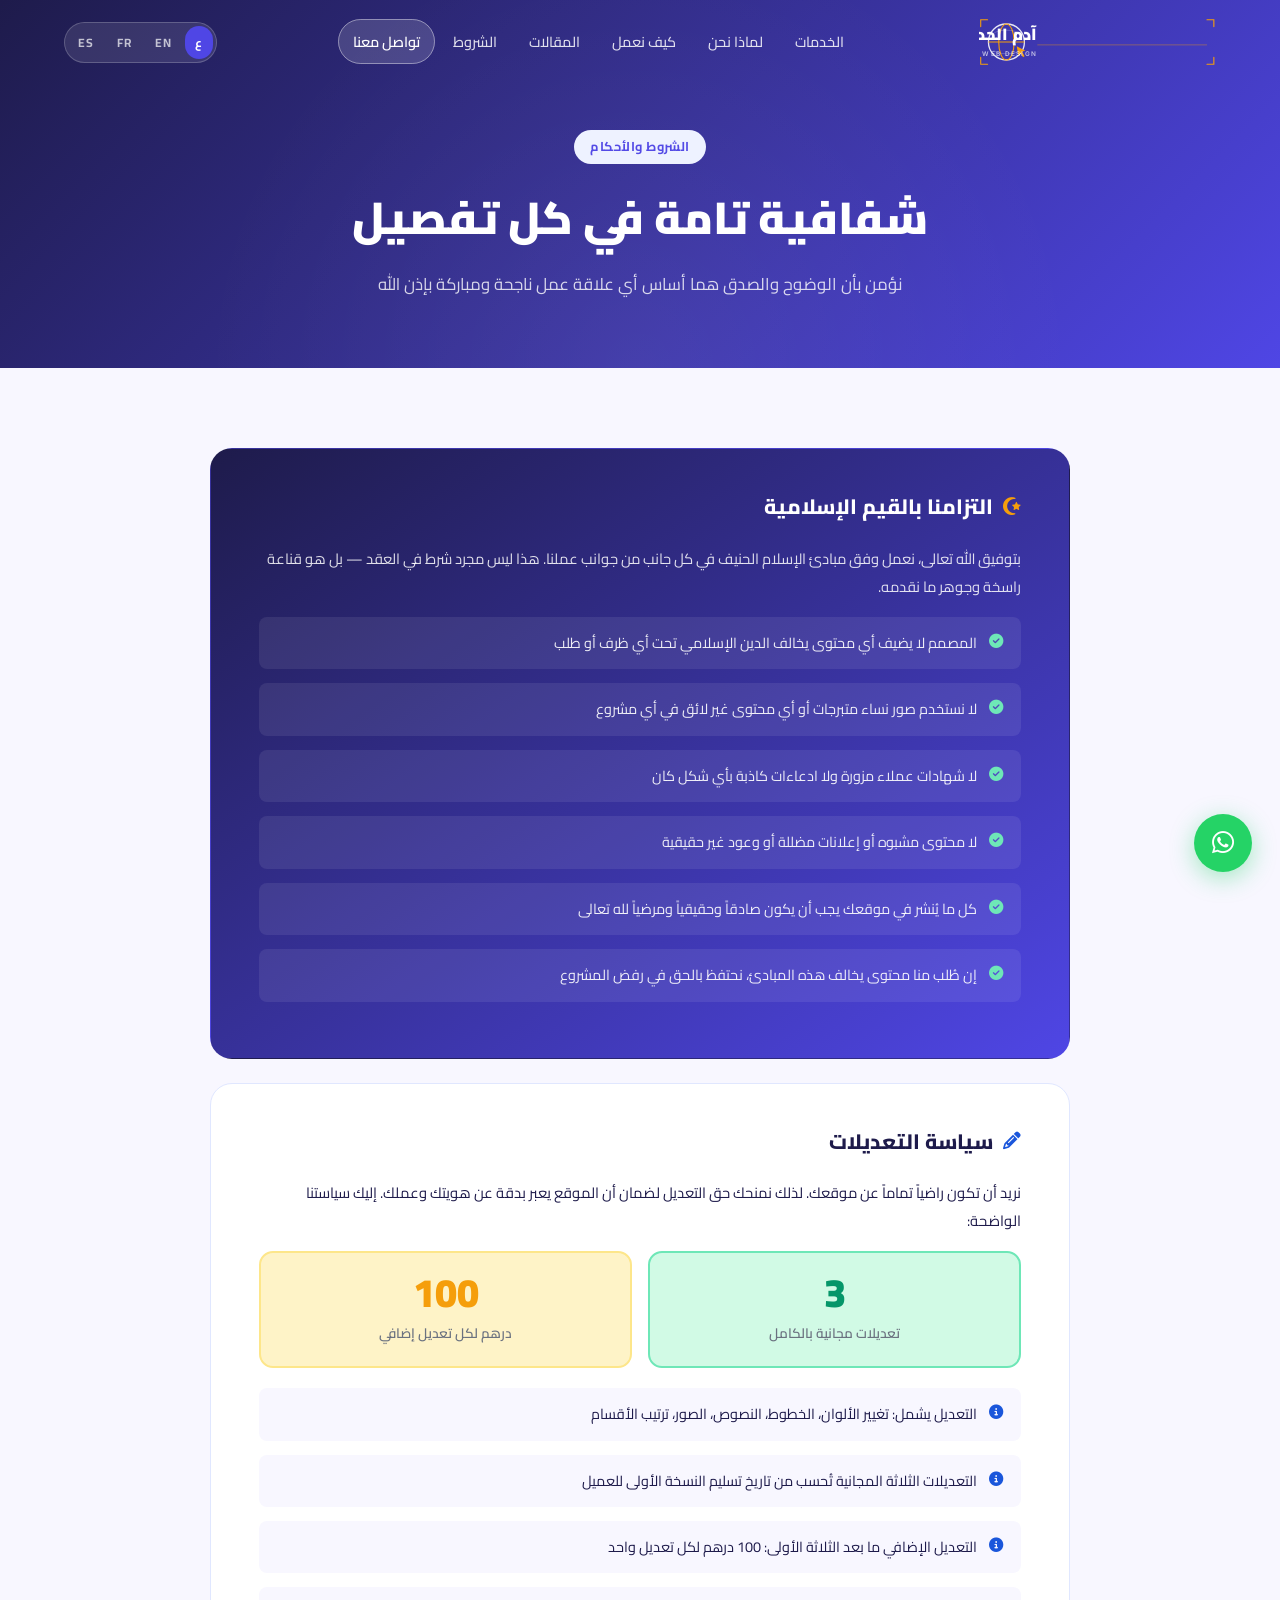
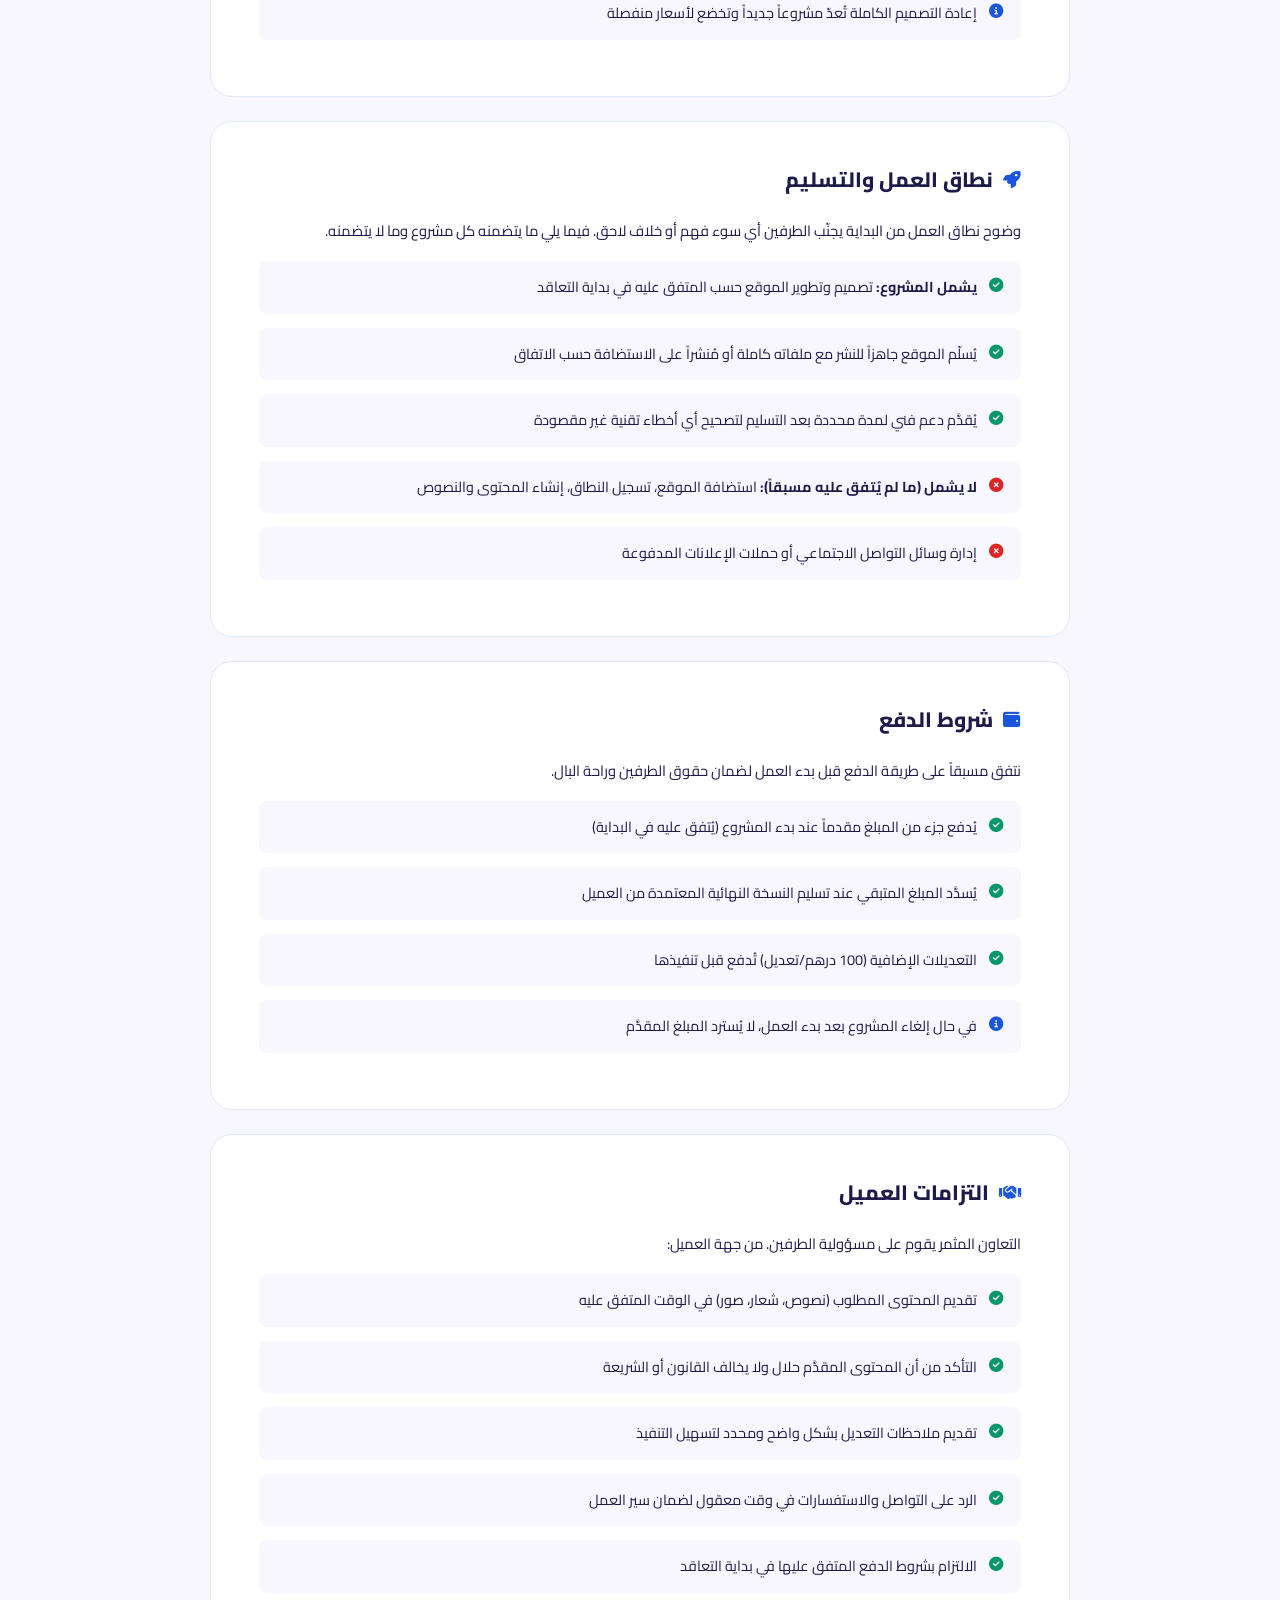
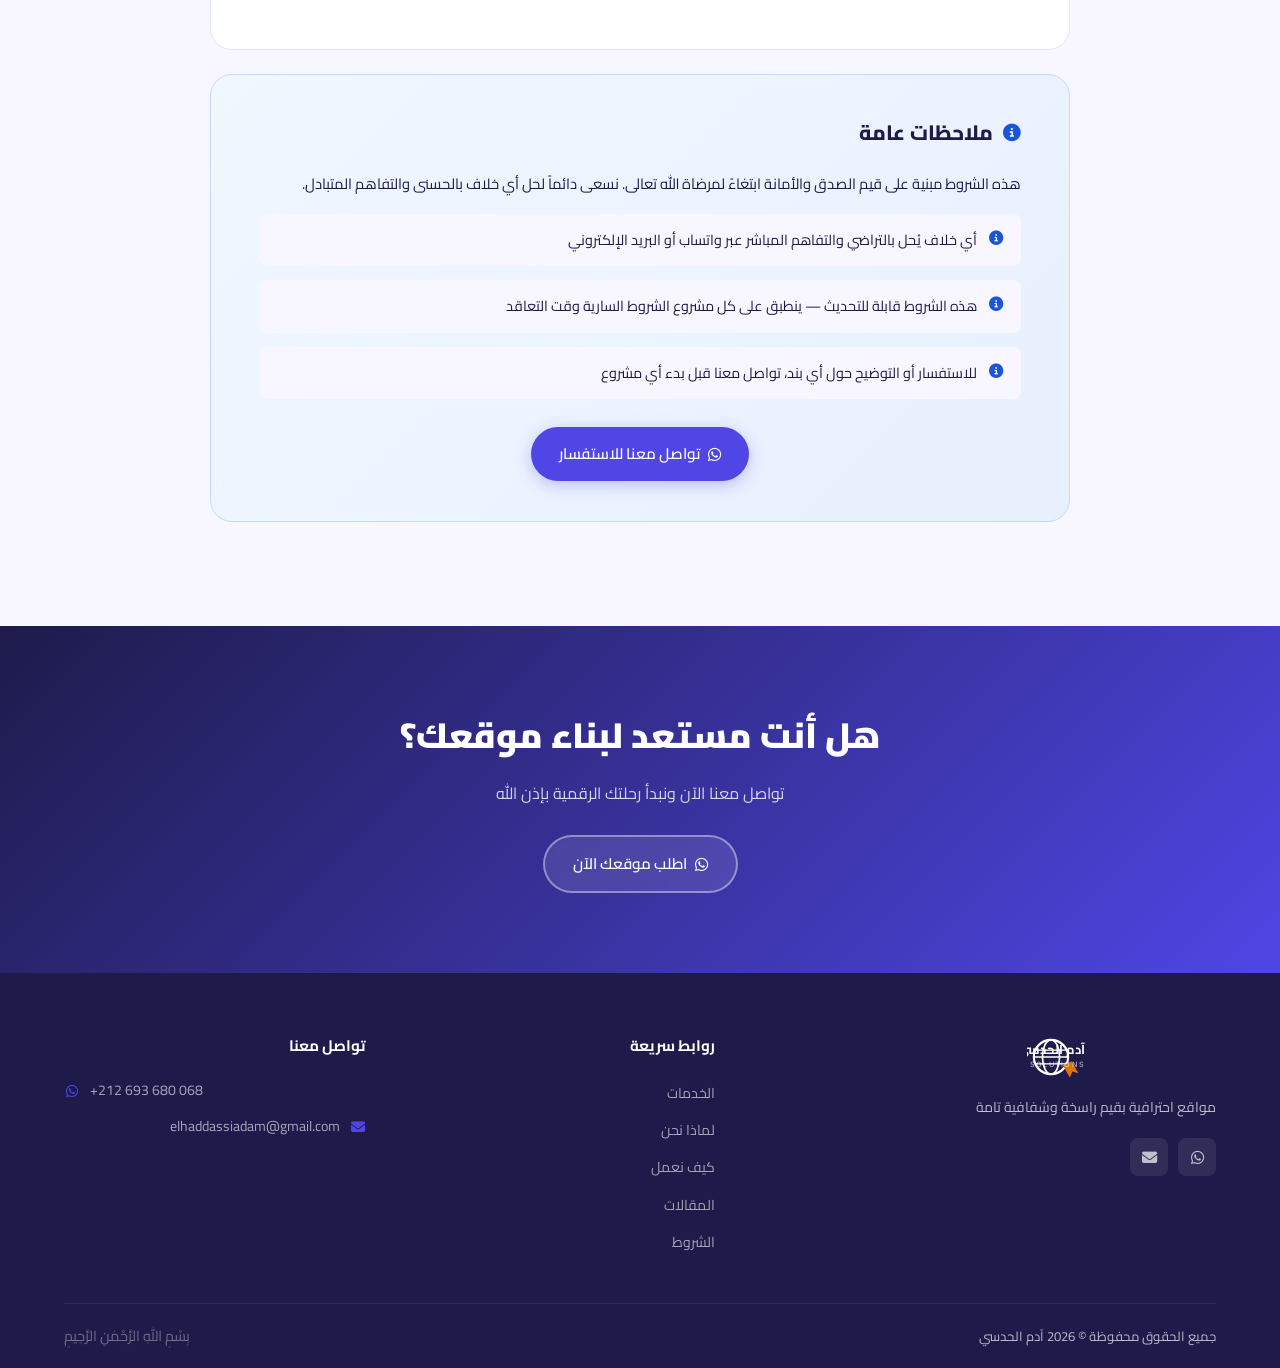
<file: terms.html>
<!DOCTYPE html>
<html lang="ar" dir="rtl" id="html-root">
<head>
  <meta charset="UTF-8">
  <meta name="viewport" content="width=device-width, initial-scale=1.0">
  <title>الشروط والأحكام | آدم الحدسي - خدمات تصميم المواقع</title>
  <meta name="description" content="شروط وأحكام خدمات تصميم المواقع الإلكترونية لدى آدم الحدسي — شفافية تامة، التزام بالقيم الإسلامية، وسياسة تعديلات واضحة.">
  <meta name="robots" content="index, follow">
  <link rel="canonical" href="https://elhaddassiadam.com/terms.html">
  <meta property="og:type" content="website">
  <meta property="og:title" content="الشروط والأحكام | آدم الحدسي">
  <meta property="og:description" content="شروط خدمات تصميم المواقع الإلكترونية — التزام بالقيم الإسلامية وشفافية تامة.">
  <link rel="preconnect" href="https://fonts.googleapis.com">
  <link rel="preconnect" href="https://fonts.gstatic.com" crossorigin>
  <link href="https://fonts.googleapis.com/css2?family=Cairo:wght@300;400;500;600;700;900&family=Inter:wght@300;400;500;600;700&display=swap" rel="stylesheet">
  <link rel="stylesheet" href="https://cdnjs.cloudflare.com/ajax/libs/font-awesome/6.5.1/css/all.min.css">
  <link rel="stylesheet" href="css/style.css">
</head>
<body>

<!-- NAVBAR -->
<nav class="navbar scrolled" id="navbar">
  <div class="container">
    <div class="nav-brand">
      <a href="index.html" class="logo-link" aria-label="الصفحة الرئيسية">
        <svg class="logo-svg" viewBox="0 0 276 56" xmlns="http://www.w3.org/2000/svg" aria-hidden="true">
          <!-- Corner brackets -->
          <path d="M2,10 L2,2 L10,2"       fill="none" stroke="#F59E0B" stroke-width="1.3" stroke-linecap="round"/>
          <path d="M266,2 L274,2 L274,10"   fill="none" stroke="#F59E0B" stroke-width="1.3" stroke-linecap="round"/>
          <path d="M2,46 L2,54 L10,54"      fill="none" stroke="#F59E0B" stroke-width="1.3" stroke-linecap="round"/>
          <path d="M266,54 L274,54 L274,46" fill="none" stroke="#F59E0B" stroke-width="1.3" stroke-linecap="round"/>
          <!-- Globe -->
          <circle cx="32" cy="28" r="21" fill="none" stroke="rgba(255,255,255,0.88)" stroke-width="1.5"/>
          <line x1="11" y1="28" x2="53" y2="28" stroke="#F59E0B" stroke-width="1.4"/>
          <ellipse cx="32" cy="28" rx="9" ry="21" fill="none" stroke="#F59E0B" stroke-width="1.3"/>
          <path d="M 17 18 A 17 7 0 0 1 47 18" fill="none" stroke="rgba(255,255,255,0.28)" stroke-width="0.9"/>
          <path d="M 17 38 A 17 7 0 0 0 47 38" fill="none" stroke="rgba(255,255,255,0.28)" stroke-width="0.9"/>
          <!-- Gold cursor -->
          <g transform="translate(44,33) rotate(-10)">
            <path d="M0,0 L0,11 L3,8 L5,14 L7,13 L5,7 L9,7 Z" fill="#F59E0B"/>
          </g>
          <!-- Arabic name -->
          <text x="68" y="26" font-family="Cairo,Arial,sans-serif" font-size="19" font-weight="900" fill="white">آدم الحدسي</text>
          <!-- Gold thin rule -->
          <rect x="68" y="31" width="198" height="0.8" fill="#F59E0B" opacity="0.55"/>
          <!-- Subtitle -->
          <text x="68" y="44" font-family="Inter,Arial,sans-serif" font-size="7.5" font-weight="600" fill="rgba(255,255,255,0.68)" letter-spacing="1.5">PROFESSIONAL WEB DESIGN</text>
        </svg>
      </a>
    </div>
    <button class="nav-toggle" id="nav-toggle" aria-label="القائمة"><span></span><span></span><span></span></button>
    <ul class="nav-links" id="nav-links">
      <li><a href="index.html#services" class="nav-link" data-i18n="nav.services">الخدمات</a></li>
      <li><a href="index.html#why-us" class="nav-link" data-i18n="nav.why">لماذا نحن</a></li>
      <li><a href="index.html#process" class="nav-link" data-i18n="nav.process">كيف نعمل</a></li>
      <li><a href="blog.html" class="nav-link" data-i18n="nav.blog">المقالات</a></li>
      <li><a href="terms.html" class="nav-link" data-i18n="nav.terms">الشروط</a></li>
      <li><a href="index.html#contact" class="nav-link nav-cta" data-i18n="nav.contact">تواصل معنا</a></li>
    </ul>
    <div class="lang-switcher">
      <button class="lang-btn active" data-lang="ar">ع</button>
      <button class="lang-btn" data-lang="en">EN</button>
      <button class="lang-btn" data-lang="fr">FR</button>
      <button class="lang-btn" data-lang="es">ES</button>
    </div>
  </div>
</nav>

<!-- PAGE HERO -->
<header class="page-hero">
  <div class="container">
    <span class="section-badge" style="margin-bottom:16px;display:inline-block;" data-i18n="terms.page.badge">الشروط والأحكام</span>
    <h1 data-i18n="terms.hero.title">شفافية تامة في كل تفصيل</h1>
    <p data-i18n="terms.hero.p">نؤمن بأن الوضوح والصدق هما أساس أي علاقة عمل ناجحة ومباركة بإذن الله</p>
  </div>
</header>

<!-- TERMS CONTENT -->
<main class="terms-main">

  <!-- Section 1: Islamic Values -->
  <section class="terms-section highlight-section" id="islamic-values" data-aos="fade-up">
    <h2>
      <i class="fas fa-star-and-crescent" aria-hidden="true"></i>
      <span data-i18n="terms.s1.h">التزامنا بالقيم الإسلامية</span>
    </h2>
    <p data-i18n="terms.s1.p">بتوفيق الله تعالى، نعمل وفق مبادئ الإسلام الحنيف في كل جانب من جوانب عملنا. هذا ليس مجرد شرط في العقد — بل هو قناعة راسخة وجوهر ما نقدمه.</p>
    <div class="terms-list">
      <div class="term-item"><i class="fas fa-check-circle" aria-hidden="true"></i><span data-i18n="terms.s1.i1">المصمم لا يضيف أي محتوى يخالف الدين الإسلامي تحت أي ظرف أو طلب</span></div>
      <div class="term-item"><i class="fas fa-check-circle" aria-hidden="true"></i><span data-i18n="terms.s1.i2">لا نستخدم صور نساء متبرجات أو أي محتوى غير لائق في أي مشروع</span></div>
      <div class="term-item"><i class="fas fa-check-circle" aria-hidden="true"></i><span data-i18n="terms.s1.i3">لا شهادات عملاء مزورة ولا ادعاءات كاذبة بأي شكل كان</span></div>
      <div class="term-item"><i class="fas fa-check-circle" aria-hidden="true"></i><span data-i18n="terms.s1.i4">لا محتوى مشبوه أو إعلانات مضللة أو وعود غير حقيقية</span></div>
      <div class="term-item"><i class="fas fa-check-circle" aria-hidden="true"></i><span data-i18n="terms.s1.i5">كل ما يُنشر في موقعك يجب أن يكون صادقاً وحقيقياً ومرضياً لله تعالى</span></div>
      <div class="term-item"><i class="fas fa-check-circle" aria-hidden="true"></i><span data-i18n="terms.s1.i6">إن طُلب منا محتوى يخالف هذه المبادئ، نحتفظ بالحق في رفض المشروع</span></div>
    </div>
  </section>

  <!-- Section 2: Revisions -->
  <section class="terms-section" id="revisions" data-aos="fade-up">
    <h2>
      <i class="fas fa-pencil" style="color:#1a56db;" aria-hidden="true"></i>
      <span data-i18n="terms.s2.h">سياسة التعديلات</span>
    </h2>
    <p data-i18n="terms.s2.p">نريد أن تكون راضياً تماماً عن موقعك. لذلك نمنحك حق التعديل لضمان أن الموقع يعبر بدقة عن هويتك وعملك. إليك سياستنا الواضحة:</p>
    <div class="revision-grid">
      <div class="revision-card free">
        <span class="rc-num">3</span>
        <span class="rc-label" data-i18n="terms.s2.free">تعديلات مجانية بالكامل</span>
      </div>
      <div class="revision-card paid">
        <span class="rc-num">100</span>
        <span class="rc-label" data-i18n="terms.s2.paid">درهم لكل تعديل إضافي</span>
      </div>
    </div>
    <div class="terms-list" style="margin-top:20px;">
      <div class="term-item"><i class="fas fa-info-circle" style="color:#1a56db;"></i><span data-i18n="terms.s2.i1">التعديل يشمل: تغيير الألوان، الخطوط، النصوص، الصور، ترتيب الأقسام</span></div>
      <div class="term-item"><i class="fas fa-info-circle" style="color:#1a56db;"></i><span data-i18n="terms.s2.i2">التعديلات الثلاثة المجانية تُحسب من تاريخ تسليم النسخة الأولى للعميل</span></div>
      <div class="term-item"><i class="fas fa-info-circle" style="color:#1a56db;"></i><span data-i18n="terms.s2.i3">التعديل الإضافي ما بعد الثلاثة الأولى: 100 درهم لكل تعديل واحد</span></div>
      <div class="term-item"><i class="fas fa-info-circle" style="color:#1a56db;"></i><span data-i18n="terms.s2.i4">إعادة التصميم الكاملة تُعدّ مشروعاً جديداً وتخضع لأسعار منفصلة</span></div>
    </div>
  </section>

  <!-- Section 3: Scope & Delivery -->
  <section class="terms-section" id="delivery" data-aos="fade-up">
    <h2>
      <i class="fas fa-rocket" style="color:#1a56db;" aria-hidden="true"></i>
      <span data-i18n="terms.s3.h">نطاق العمل والتسليم</span>
    </h2>
    <p data-i18n="terms.s3.p">وضوح نطاق العمل من البداية يجنّب الطرفين أي سوء فهم أو خلاف لاحق. فيما يلي ما يتضمنه كل مشروع وما لا يتضمنه.</p>
    <div class="terms-list">
      <div class="term-item"><i class="fas fa-check-circle" style="color:#059669;"></i><span data-i18n="terms.s3.i1"><strong>يشمل المشروع:</strong> تصميم وتطوير الموقع حسب المتفق عليه في بداية التعاقد</span></div>
      <div class="term-item"><i class="fas fa-check-circle" style="color:#059669;"></i><span data-i18n="terms.s3.i2">يُسلّم الموقع جاهزاً للنشر مع ملفاته كاملة أو مُنشراً على الاستضافة حسب الاتفاق</span></div>
      <div class="term-item"><i class="fas fa-check-circle" style="color:#059669;"></i><span data-i18n="terms.s3.i3">يُقدَّم دعم فني لمدة محددة بعد التسليم لتصحيح أي أخطاء تقنية غير مقصودة</span></div>
      <div class="term-item"><i class="fas fa-times-circle" style="color:#dc2626;"></i><span data-i18n="terms.s3.i4"><strong>لا يشمل (ما لم يُتفق عليه مسبقاً):</strong> استضافة الموقع، تسجيل النطاق، إنشاء المحتوى والنصوص</span></div>
      <div class="term-item"><i class="fas fa-times-circle" style="color:#dc2626;"></i><span data-i18n="terms.s3.i5">إدارة وسائل التواصل الاجتماعي أو حملات الإعلانات المدفوعة</span></div>
    </div>
  </section>

  <!-- Section 4: Payment -->
  <section class="terms-section" id="payment" data-aos="fade-up">
    <h2>
      <i class="fas fa-wallet" style="color:#1a56db;" aria-hidden="true"></i>
      <span data-i18n="terms.s4.h">شروط الدفع</span>
    </h2>
    <p data-i18n="terms.s4.p">نتفق مسبقاً على طريقة الدفع قبل بدء العمل لضمان حقوق الطرفين وراحة البال.</p>
    <div class="terms-list">
      <div class="term-item"><i class="fas fa-check-circle" style="color:#059669;"></i><span data-i18n="terms.s4.i1">يُدفع جزء من المبلغ مقدماً عند بدء المشروع (يُتفق عليه في البداية)</span></div>
      <div class="term-item"><i class="fas fa-check-circle" style="color:#059669;"></i><span data-i18n="terms.s4.i2">يُسدَّد المبلغ المتبقي عند تسليم النسخة النهائية المعتمدة من العميل</span></div>
      <div class="term-item"><i class="fas fa-check-circle" style="color:#059669;"></i><span data-i18n="terms.s4.i3">التعديلات الإضافية (100 درهم/تعديل) تُدفع قبل تنفيذها</span></div>
      <div class="term-item"><i class="fas fa-info-circle" style="color:#1a56db;"></i><span data-i18n="terms.s4.i4">في حال إلغاء المشروع بعد بدء العمل، لا يُسترد المبلغ المقدَّم</span></div>
    </div>
  </section>

  <!-- Section 5: Client Obligations -->
  <section class="terms-section" id="client" data-aos="fade-up">
    <h2>
      <i class="fas fa-handshake" style="color:#1a56db;" aria-hidden="true"></i>
      <span data-i18n="terms.s5.h">التزامات العميل</span>
    </h2>
    <p data-i18n="terms.s5.p">التعاون المثمر يقوم على مسؤولية الطرفين. من جهة العميل:</p>
    <div class="terms-list">
      <div class="term-item"><i class="fas fa-check-circle" style="color:#059669;"></i><span data-i18n="terms.s5.i1">تقديم المحتوى المطلوب (نصوص، شعار، صور) في الوقت المتفق عليه</span></div>
      <div class="term-item"><i class="fas fa-check-circle" style="color:#059669;"></i><span data-i18n="terms.s5.i2">التأكد من أن المحتوى المقدَّم حلال ولا يخالف القانون أو الشريعة</span></div>
      <div class="term-item"><i class="fas fa-check-circle" style="color:#059669;"></i><span data-i18n="terms.s5.i3">تقديم ملاحظات التعديل بشكل واضح ومحدد لتسهيل التنفيذ</span></div>
      <div class="term-item"><i class="fas fa-check-circle" style="color:#059669;"></i><span data-i18n="terms.s5.i4">الرد على التواصل والاستفسارات في وقت معقول لضمان سير العمل</span></div>
      <div class="term-item"><i class="fas fa-check-circle" style="color:#059669;"></i><span data-i18n="terms.s5.i5">الالتزام بشروط الدفع المتفق عليها في بداية التعاقد</span></div>
    </div>
  </section>

  <!-- Section 6: General Notes -->
  <section class="terms-section" id="general" data-aos="fade-up" style="background:linear-gradient(135deg,#f0f7ff,#e8f0fe);border-color:#bfdbfe;">
    <h2>
      <i class="fas fa-circle-info" style="color:#1a56db;" aria-hidden="true"></i>
      <span data-i18n="terms.s6.h">ملاحظات عامة</span>
    </h2>
    <p data-i18n="terms.s6.p">هذه الشروط مبنية على قيم الصدق والأمانة ابتغاءً لمرضاة الله تعالى. نسعى دائماً لحل أي خلاف بالحسنى والتفاهم المتبادل.</p>
    <div class="terms-list">
      <div class="term-item"><i class="fas fa-info-circle" style="color:#1a56db;"></i><span data-i18n="terms.s6.i1">أي خلاف يُحل بالتراضي والتفاهم المباشر عبر واتساب أو البريد الإلكتروني</span></div>
      <div class="term-item"><i class="fas fa-info-circle" style="color:#1a56db;"></i><span data-i18n="terms.s6.i2">هذه الشروط قابلة للتحديث — ينطبق على كل مشروع الشروط السارية وقت التعاقد</span></div>
      <div class="term-item"><i class="fas fa-info-circle" style="color:#1a56db;"></i><span data-i18n="terms.s6.i3">للاستفسار أو التوضيح حول أي بند، تواصل معنا قبل بدء أي مشروع</span></div>
    </div>
    <div style="margin-top:28px;text-align:center;">
      <a href="https://wa.me/212693680068?text=%D8%A7%D9%84%D8%B3%D9%84%D8%A7%D9%85%20%D8%B9%D9%84%D9%8A%D9%83%D9%85%D8%8C%20%D8%A3%D8%B1%D9%8A%D8%AF%20%D8%A7%D9%84%D8%A7%D8%B3%D8%AA%D9%81%D8%B3%D8%A7%D8%B1%20%D8%B9%D9%86%20%D8%A7%D9%84%D8%B4%D8%B1%D9%88%D8%B7"
         class="btn btn-primary" target="_blank" rel="noopener noreferrer">
        <i class="fab fa-whatsapp" aria-hidden="true"></i>
        <span data-i18n="terms.s6.btn">تواصل معنا للاستفسار</span>
      </a>
    </div>
  </section>

</main>

<!-- PAGE CTA -->
<section class="page-cta" aria-label="طلب الخدمة">
  <div class="container">
    <h2 data-i18n="contact.title">هل أنت مستعد لبناء موقعك؟</h2>
    <p data-i18n="contact.subtitle">تواصل معنا الآن ونبدأ رحلتك الرقمية بإذن الله</p>
    <a href="https://wa.me/212693680068?text=%D8%A7%D9%84%D8%B3%D9%84%D8%A7%D9%85%20%D8%B9%D9%84%D9%8A%D9%83%D9%85%D8%8C%20%D8%A3%D8%B1%D9%8A%D8%AF%20%D8%A7%D9%84%D8%A7%D8%B3%D8%AA%D9%81%D8%B3%D8%A7%D8%B1%20%D8%B9%D9%86%20%D8%AE%D8%AF%D9%85%D8%A7%D8%AA%20%D8%AA%D8%B5%D9%85%D9%8A%D9%85%20%D8%A7%D9%84%D9%85%D9%88%D8%A7%D9%82%D8%B9"
       class="btn btn-outline" target="_blank" rel="noopener noreferrer" data-i18n="hero.cta1">
      <i class="fab fa-whatsapp" aria-hidden="true"></i> اطلب موقعك الآن
    </a>
  </div>
</section>

<!-- FOOTER -->
<footer class="footer" role="contentinfo">
  <div class="container">
    <div class="footer-top">
      <div class="footer-brand">
        <a href="index.html" class="logo-link">
          <svg class="logo-svg" viewBox="0 0 220 56" xmlns="http://www.w3.org/2000/svg" aria-hidden="true">
            <circle cx="28" cy="28" r="20" fill="none" stroke="white" stroke-width="2.5"/>
            <ellipse cx="28" cy="28" rx="10" ry="20" fill="none" stroke="white" stroke-width="2"/>
            <line x1="8" y1="28" x2="48" y2="28" stroke="white" stroke-width="2"/>
            <line x1="10" y1="20" x2="46" y2="20" stroke="white" stroke-width="1.5"/>
            <line x1="10" y1="36" x2="46" y2="36" stroke="white" stroke-width="1.5"/>
            <polygon points="42,38 50,52 53,45 60,47 52,33" fill="#d97706"/>
            <text x="68" y="24" font-family="Cairo,Arial" font-size="15" font-weight="700" fill="white">آدم الحدسي</text>
            <text x="68" y="40" font-family="Inter,Arial" font-size="8.5" font-weight="500" fill="rgba(255,255,255,0.65)" letter-spacing="1.5">WEB SOLUTIONS</text>
          </svg>
        </a>
        <p data-i18n="footer.tagline">مواقع احترافية بقيم راسخة وشفافية تامة</p>
        <div class="footer-social">
          <a href="https://wa.me/212693680068" target="_blank" rel="noopener noreferrer" aria-label="واتساب"><i class="fab fa-whatsapp"></i></a>
          <a href="mailto:elhaddassiadam@gmail.com" aria-label="البريد الإلكتروني"><i class="fas fa-envelope"></i></a>
        </div>
      </div>
      <div class="footer-links">
        <h4 data-i18n="footer.nav.title">روابط سريعة</h4>
        <ul>
          <li><a href="index.html#services" data-i18n="nav.services">الخدمات</a></li>
          <li><a href="index.html#why-us" data-i18n="nav.why">لماذا نحن</a></li>
          <li><a href="index.html#process" data-i18n="nav.process">كيف نعمل</a></li>
          <li><a href="blog.html" data-i18n="nav.blog">المقالات</a></li>
          <li><a href="terms.html" data-i18n="nav.terms">الشروط والأحكام</a></li>
        </ul>
      </div>
      <div class="footer-contact">
        <h4 data-i18n="footer.contact.title">تواصل معنا</h4>
        <a href="https://wa.me/212693680068" class="footer-contact-item" dir="ltr"><i class="fab fa-whatsapp"></i> +212 693 680 068</a>
        <a href="mailto:elhaddassiadam@gmail.com" class="footer-contact-item"><i class="fas fa-envelope"></i> elhaddassiadam@gmail.com</a>
      </div>
    </div>
    <div class="footer-bottom">
      <p data-i18n="footer.copy">جميع الحقوق محفوظة © 2026 آدم الحدسي</p>
      <p class="footer-bismillah">بِسْمِ اللهِ الرَّحْمٰنِ الرَّحِيمِ</p>
    </div>
  </div>
</footer>

<a href="https://wa.me/212693680068?text=%D8%A7%D9%84%D8%B3%D9%84%D8%A7%D9%85%20%D8%B9%D9%84%D9%8A%D9%83%D9%85%D8%8C%20%D8%A3%D8%B1%D9%8A%D8%AF%20%D8%A7%D9%84%D8%A7%D8%B3%D8%AA%D9%81%D8%B3%D8%A7%D8%B1%20%D8%B9%D9%86%20%D8%AE%D8%AF%D9%85%D8%A7%D8%AA%20%D8%AA%D8%B5%D9%85%D9%8A%D9%85%20%D8%A7%D9%84%D9%85%D9%88%D8%A7%D9%82%D8%B9"
   class="whatsapp-float" target="_blank" rel="noopener noreferrer" aria-label="تواصل عبر واتساب">
  <i class="fab fa-whatsapp" aria-hidden="true"></i>
  <span class="whatsapp-tooltip" data-i18n="whatsapp.tooltip">تواصل معنا</span>
</a>
<button class="back-to-top" id="back-to-top" aria-label="العودة للأعلى"><i class="fas fa-chevron-up" aria-hidden="true"></i></button>

<script src="js/main.js"></script>
</body>
</html>
</file>
<file: css/style.css>
/* === CSS Variables === */
:root {
  --primary: #4F46E5;
  --primary-dark: #4338CA;
  --primary-light: #EEF2FF;
  --accent: #F59E0B;
  --accent-light: #FEF3C7;
  --success: #059669;
  --success-light: #d1fae5;
  --purple: #7C3AED;
  --purple-light: #F5F3FF;
  --teal: #0891b2;
  --teal-light: #cffafe;
  --orange: #ea580c;
  --orange-light: #ffedd5;
  --bg: #F8F7FF;
  --white: #ffffff;
  --text: #1e1b4b;
  --muted: #6B7280;
  --border: #E0E7FF;
  --dark: #1E1B4B;
  --shadow-sm: 0 1px 3px rgba(0,0,0,.08);
  --shadow: 0 4px 12px rgba(0,0,0,.08);
  --shadow-md: 0 8px 24px rgba(0,0,0,.1);
  --shadow-lg: 0 16px 40px rgba(0,0,0,.12);
  --radius-sm: 8px;
  --radius: 14px;
  --radius-lg: 22px;
  --radius-full: 9999px;
  --font-ar: 'Cairo', 'Segoe UI', sans-serif;
  --font-en: 'Inter', 'Segoe UI', sans-serif;
  --ease: cubic-bezier(.4,0,.2,1);
  --t: all .3s var(--ease);
  --max-w: 1200px;
}

/* === Reset & Base === */
*, *::before, *::after { box-sizing: border-box; margin: 0; padding: 0; }

html {
  scroll-behavior: smooth;
  font-size: 16px;
}

html[lang="ar"], html:not([lang]), html[lang="ar"] body {
  font-family: var(--font-ar);
}
html[lang="en"] body, html[lang="fr"] body, html[lang="es"] body {
  font-family: var(--font-en);
}

body {
  background: var(--bg);
  color: var(--text);
  line-height: 1.7;
  overflow-x: hidden;
  font-family: var(--font-ar);
}

a { text-decoration: none; color: inherit; }
img { max-width: 100%; display: block; }
ul { list-style: none; }
button { cursor: pointer; border: none; background: none; font-family: inherit; }
input, textarea, select { font-family: inherit; }

/* === Utilities === */
.container {
  max-width: var(--max-w);
  margin: 0 auto;
  padding: 0 24px;
}
.text-center { text-align: center; }
.mt-40 { margin-top: 40px; }
.w-full { width: 100%; }

/* === Buttons === */
.btn {
  display: inline-flex;
  align-items: center;
  justify-content: center;
  gap: 8px;
  padding: 14px 28px;
  border-radius: var(--radius-full);
  font-weight: 600;
  font-size: .95rem;
  transition: var(--t);
  cursor: pointer;
  white-space: nowrap;
}
.btn-primary {
  background: var(--primary);
  color: #fff;
  box-shadow: 0 4px 16px rgba(79,70,229,.3);
}
.btn-primary:hover {
  background: var(--primary-dark);
  transform: translateY(-2px);
  box-shadow: 0 8px 24px rgba(79,70,229,.4);
}
.btn-outline {
  background: rgba(255,255,255,.1);
  color: #fff;
  border: 2px solid rgba(255,255,255,.4);
  backdrop-filter: blur(4px);
}
.btn-outline:hover {
  background: rgba(255,255,255,.2);
  border-color: rgba(255,255,255,.7);
  transform: translateY(-2px);
}
.btn-outline-primary {
  background: transparent;
  color: var(--primary);
  border: 2px solid var(--primary);
}
.btn-outline-primary:hover {
  background: var(--primary);
  color: #fff;
  transform: translateY(-2px);
  box-shadow: 0 6px 20px rgba(79,70,229,.25);
}

/* === Section Common === */
.section-header {
  text-align: center;
  margin-bottom: 56px;
}
.section-badge {
  display: inline-block;
  background: var(--primary-light);
  color: var(--primary);
  font-size: .8rem;
  font-weight: 700;
  padding: 6px 16px;
  border-radius: var(--radius-full);
  letter-spacing: .5px;
  margin-bottom: 14px;
}
.section-title {
  font-size: clamp(1.8rem, 3vw, 2.5rem);
  font-weight: 900;
  color: var(--dark);
  margin-bottom: 14px;
  line-height: 1.3;
}
.section-subtitle {
  font-size: 1.05rem;
  color: var(--muted);
  max-width: 560px;
  margin: 0 auto;
  line-height: 1.8;
}

/* =====================
   NAVBAR
   ===================== */
.navbar {
  position: fixed;
  top: 0;
  width: 100%;
  z-index: 1000;
  padding: 18px 0;
  transition: var(--t);
}
.navbar.scrolled {
  background: rgba(255,255,255,.95);
  backdrop-filter: blur(12px);
  box-shadow: var(--shadow);
  padding: 12px 0;
}
.navbar .container {
  display: flex;
  align-items: center;
  justify-content: space-between;
  gap: 20px;
}
.logo-link { display: flex; align-items: center; }
.logo-svg { height: 48px; width: auto; transition: filter .3s; }
.navbar.scrolled .logo-svg { filter: drop-shadow(0 1px 4px rgba(30,27,75,0.45)); }

.nav-links {
  display: flex;
  align-items: center;
  gap: 4px;
}
.nav-link {
  padding: 8px 14px;
  border-radius: var(--radius-full);
  font-size: .9rem;
  font-weight: 500;
  color: rgba(255,255,255,.85);
  transition: var(--t);
}
.navbar.scrolled .nav-link { color: var(--muted); }
.nav-link:hover {
  color: var(--white);
  background: rgba(255,255,255,.15);
}
.navbar.scrolled .nav-link:hover {
  color: var(--primary);
  background: var(--primary-light);
}
.nav-link.nav-cta {
  background: rgba(255,255,255,.15);
  color: #fff;
  border: 1.5px solid rgba(255,255,255,.4);
  font-weight: 600;
}
.navbar.scrolled .nav-link.nav-cta {
  background: var(--primary);
  color: #fff;
  border-color: transparent;
}
.nav-link.nav-cta:hover {
  background: rgba(255,255,255,.3);
}
.navbar.scrolled .nav-link.nav-cta:hover {
  background: var(--primary-dark);
}

/* Language Switcher */
.lang-switcher {
  display: flex;
  gap: 4px;
  background: rgba(255,255,255,.1);
  border: 1px solid rgba(255,255,255,.2);
  border-radius: var(--radius-full);
  padding: 3px;
}
.navbar.scrolled .lang-switcher {
  background: var(--bg);
  border-color: var(--border);
}
.lang-btn {
  padding: 5px 10px;
  border-radius: var(--radius-full);
  font-size: .75rem;
  font-weight: 700;
  color: rgba(255,255,255,.7);
  transition: var(--t);
  letter-spacing: .5px;
}
.navbar.scrolled .lang-btn { color: var(--muted); }
.lang-btn.active {
  background: var(--primary);
  color: #fff !important;
}
.lang-btn:hover:not(.active) {
  color: #fff;
  background: rgba(255,255,255,.2);
}
.navbar.scrolled .lang-btn:hover:not(.active) {
  color: var(--primary);
  background: var(--primary-light);
}

/* Mobile Toggle */
.nav-toggle {
  display: none;
  flex-direction: column;
  gap: 5px;
  padding: 8px;
  border-radius: var(--radius-sm);
}
.nav-toggle span {
  width: 24px;
  height: 2px;
  background: #fff;
  border-radius: 2px;
  transition: var(--t);
  display: block;
}
.navbar.scrolled .nav-toggle span { background: var(--text); }
.nav-toggle.open span:nth-child(1) { transform: translateY(7px) rotate(45deg); }
.nav-toggle.open span:nth-child(2) { opacity: 0; }
.nav-toggle.open span:nth-child(3) { transform: translateY(-7px) rotate(-45deg); }

/* =====================
   HERO
   ===================== */
.hero {
  position: relative;
  min-height: 100vh;
  background: linear-gradient(135deg, #1E1B4B 0%, #312E81 30%, #4F46E5 65%, #7C3AED 100%);
  display: flex;
  align-items: center;
  padding-top: 90px;
  overflow: hidden;
}
.hero-bg {
  position: absolute;
  inset: 0;
  background-image:
    radial-gradient(circle at 20% 50%, rgba(255,255,255,.05) 0%, transparent 50%),
    radial-gradient(circle at 80% 20%, rgba(217,119,6,.1) 0%, transparent 40%),
    radial-gradient(circle at 60% 80%, rgba(255,255,255,.03) 0%, transparent 40%);
  pointer-events: none;
}
.hero .container {
  display: grid;
  grid-template-columns: 1fr 1fr;
  gap: 60px;
  align-items: center;
  padding-bottom: 80px;
}
.hero-badge {
  display: inline-flex;
  align-items: center;
  gap: 6px;
  background: rgba(255,255,255,.1);
  border: 1px solid rgba(255,255,255,.2);
  color: rgba(255,255,255,.9);
  font-size: .82rem;
  font-weight: 600;
  padding: 7px 16px;
  border-radius: var(--radius-full);
  margin-bottom: 22px;
  backdrop-filter: blur(4px);
}
.hero-title {
  font-size: clamp(2.2rem, 4.5vw, 3.5rem);
  font-weight: 900;
  color: #fff;
  line-height: 1.2;
  margin-bottom: 20px;
}
.hero-title .highlight {
  color: var(--accent);
  position: relative;
}
.hero-title .highlight::after {
  content: '';
  position: absolute;
  bottom: 2px;
  left: 0; right: 0;
  height: 3px;
  background: var(--accent);
  border-radius: 2px;
  opacity: .5;
}
[dir="ltr"] .hero-title .highlight::after { left: 0; right: 0; }
.hero-subtitle {
  font-size: 1.1rem;
  color: rgba(255,255,255,.82);
  margin-bottom: 34px;
  line-height: 1.9;
}
.hero-subtitle strong { color: var(--accent); }
.hero-actions {
  display: flex;
  gap: 14px;
  flex-wrap: wrap;
  margin-bottom: 44px;
}
.hero-stats {
  display: flex;
  align-items: center;
  gap: 20px;
  background: rgba(255,255,255,.07);
  border: 1px solid rgba(255,255,255,.12);
  border-radius: var(--radius);
  padding: 16px 24px;
  backdrop-filter: blur(8px);
  max-width: fit-content;
}
.stat { text-align: center; }
.stat-num {
  display: block;
  font-size: 1.5rem;
  font-weight: 900;
  color: var(--accent);
  line-height: 1;
}
.stat-label {
  font-size: .78rem;
  color: rgba(255,255,255,.7);
  font-weight: 500;
}
.stat-divider { width: 1px; height: 36px; background: rgba(255,255,255,.2); }

/* Browser Mockup */
.hero-visual { display: flex; justify-content: center; align-items: center; }
.browser-mockup {
  background: var(--white);
  border-radius: var(--radius-lg);
  overflow: hidden;
  box-shadow: var(--shadow-lg), 0 0 0 1px rgba(255,255,255,.1);
  width: 100%;
  max-width: 460px;
  animation: floatUp 4s ease-in-out infinite;
}
@keyframes floatUp {
  0%, 100% { transform: translateY(0); }
  50% { transform: translateY(-12px); }
}
.browser-bar {
  background: #f1f5f9;
  padding: 10px 14px;
  display: flex;
  align-items: center;
  gap: 6px;
  border-bottom: 1px solid var(--border);
}
.dot {
  width: 10px; height: 10px;
  border-radius: 50%;
}
.dot.red { background: #ff5f57; }
.dot.yellow { background: #febc2e; }
.dot.green { background: #28c840; }
.browser-url {
  flex: 1;
  text-align: center;
  font-size: .75rem;
  color: var(--muted);
  background: #fff;
  padding: 3px 12px;
  border-radius: var(--radius-full);
  border: 1px solid var(--border);
  font-family: 'Inter', monospace;
}
.browser-content { padding: 20px; background: #fff; }
.mock-header {
  height: 10px; background: var(--primary); border-radius: 4px;
  margin-bottom: 16px;
}
.mock-nav {
  display: flex; gap: 8px; margin-bottom: 24px;
}
.mock-nav span {
  height: 8px; background: var(--border); border-radius: 4px; flex: 1;
}
.mock-hero { margin-bottom: 20px; padding: 20px; background: var(--bg); border-radius: var(--radius-sm); }
.mock-title { height: 12px; background: var(--dark); border-radius: 4px; margin-bottom: 10px; width: 70%; }
.mock-sub { height: 8px; background: var(--border); border-radius: 4px; margin-bottom: 14px; width: 90%; }
.mock-btn { height: 28px; width: 100px; background: var(--primary); border-radius: var(--radius-full); }
.mock-cards { display: flex; gap: 8px; }
.mock-card {
  flex: 1; height: 60px; background: var(--bg);
  border-radius: var(--radius-sm); border: 1px solid var(--border);
}

/* Hero Wave */
.hero-wave {
  position: absolute;
  bottom: 0; left: 0; right: 0;
  line-height: 0;
}
.hero-wave svg { width: 100%; height: 60px; display: block; }

/* =====================
   SERVICES
   ===================== */
.services { padding: 100px 0; background: var(--bg); }
.packages-grid {
  display: grid;
  grid-template-columns: 1fr 1fr;
  gap: 28px;
  max-width: 860px;
  margin: 0 auto;
}
.package-card {
  background: var(--white);
  border-radius: var(--radius-lg);
  padding: 40px 36px;
  border: 2px solid var(--border);
  transition: var(--t);
  position: relative;
  overflow: hidden;
}
.package-card:hover {
  transform: translateY(-6px);
  box-shadow: var(--shadow-md);
  border-color: var(--primary-light);
}
.package-card.featured {
  background: linear-gradient(145deg, var(--primary) 0%, var(--primary-dark) 100%);
  border-color: transparent;
  color: #fff;
}
.package-card.featured:hover {
  box-shadow: 0 16px 48px rgba(79,70,229,.35);
  border-color: transparent;
}
.package-badge {
  position: absolute;
  top: 20px;
  left: 20px;
  background: var(--accent);
  color: #fff;
  font-size: .75rem;
  font-weight: 700;
  padding: 5px 14px;
  border-radius: var(--radius-full);
}
[dir="ltr"] .package-badge { left: auto; right: 20px; }
.package-header { text-align: center; margin-bottom: 28px; }
.package-icon {
  width: 62px; height: 62px;
  border-radius: var(--radius);
  display: flex; align-items: center; justify-content: center;
  margin: 0 auto 18px;
  font-size: 1.5rem;
  background: var(--primary-light);
  color: var(--primary);
}
.package-card.featured .package-icon {
  background: rgba(255,255,255,.15);
  color: #fff;
}
.package-name {
  font-size: 1.2rem;
  font-weight: 700;
  margin-bottom: 10px;
}
.package-price {
  display: flex;
  align-items: baseline;
  justify-content: center;
  gap: 6px;
  margin-bottom: 8px;
}
.price-amount {
  font-size: 3rem;
  font-weight: 900;
  line-height: 1;
  color: var(--primary);
}
.package-card.featured .price-amount { color: var(--accent); }
.price-currency {
  font-size: .95rem;
  font-weight: 600;
  color: var(--muted);
}
.package-card.featured .price-currency { color: rgba(255,255,255,.75); }
.package-tagline {
  font-size: .88rem;
  color: var(--muted);
}
.package-card.featured .package-tagline { color: rgba(255,255,255,.7); }
.package-features {
  margin: 0 0 28px;
  display: flex; flex-direction: column; gap: 12px;
}
.package-features li {
  display: flex;
  align-items: flex-start;
  gap: 10px;
  font-size: .92rem;
}
.package-features li i {
  color: var(--success);
  margin-top: 3px;
  flex-shrink: 0;
  font-size: .85rem;
}
.package-card.featured .package-features li i { color: #6ee7b7; }
.revision-note {
  display: flex;
  align-items: center;
  gap: 10px;
  background: var(--accent-light);
  border: 1px solid #fde68a;
  border-radius: var(--radius);
  padding: 14px 20px;
  margin-top: 32px;
  max-width: 860px;
  margin-left: auto;
  margin-right: auto;
  font-size: .9rem;
  color: #92400e;
}
.revision-note i { color: var(--accent); font-size: 1rem; flex-shrink: 0; }

/* =====================
   WHY US
   ===================== */
.why-us {
  padding: 100px 0;
  background: var(--white);
}
.features-grid {
  display: grid;
  grid-template-columns: repeat(3, 1fr);
  gap: 24px;
}
.feature-card {
  background: var(--bg);
  border-radius: var(--radius);
  padding: 32px 28px;
  border: 1px solid var(--border);
  transition: var(--t);
}
.feature-card:hover {
  transform: translateY(-4px);
  box-shadow: var(--shadow-md);
  border-color: transparent;
}
.feature-icon {
  width: 54px; height: 54px;
  border-radius: var(--radius-sm);
  display: flex; align-items: center; justify-content: center;
  font-size: 1.3rem;
  margin-bottom: 18px;
}
.feature-icon.blue { background: var(--primary-light); color: var(--primary); }
.feature-icon.gold { background: var(--accent-light); color: var(--accent); }
.feature-icon.green { background: var(--success-light); color: var(--success); }
.feature-icon.purple { background: var(--purple-light); color: var(--purple); }
.feature-icon.teal { background: var(--teal-light); color: var(--teal); }
.feature-icon.orange { background: var(--orange-light); color: var(--orange); }
.feature-card h3 {
  font-size: 1.05rem;
  font-weight: 700;
  margin-bottom: 10px;
  color: var(--dark);
}
.feature-card p {
  font-size: .88rem;
  color: var(--muted);
  line-height: 1.8;
}

/* =====================
   PROCESS
   ===================== */
.process {
  padding: 100px 0;
  background: linear-gradient(135deg, #F5F3FF 0%, #EEF2FF 100%);
}
.process-steps {
  display: flex;
  align-items: flex-start;
  justify-content: center;
  gap: 0;
  flex-wrap: wrap;
}
.step {
  display: flex;
  flex-direction: column;
  align-items: center;
  text-align: center;
  max-width: 200px;
  padding: 28px 16px;
}
.step-number {
  width: 60px; height: 60px;
  border-radius: var(--radius-full);
  background: var(--primary);
  color: #fff;
  font-size: 1.2rem;
  font-weight: 900;
  display: flex; align-items: center; justify-content: center;
  margin-bottom: 18px;
  box-shadow: 0 6px 20px rgba(79,70,229,.3);
  flex-shrink: 0;
}
.step-content h3 {
  font-size: .95rem;
  font-weight: 700;
  color: var(--dark);
  margin-bottom: 8px;
}
.step-content p { font-size: .84rem; color: var(--muted); line-height: 1.7; }
.step-arrow {
  display: flex;
  align-items: center;
  padding-top: 30px;
  color: var(--primary);
  font-size: 1rem;
  opacity: .5;
}
[dir="ltr"] .step-arrow i { transform: rotate(180deg); }

/* =====================
   VALUES
   ===================== */
.values { padding: 100px 0; background: var(--white); }
.values-card {
  max-width: 700px;
  margin: 0 auto;
  text-align: center;
  background: linear-gradient(145deg, #1E1B4B, #4F46E5);
  color: #fff;
  border-radius: var(--radius-lg);
  padding: 56px 48px;
  box-shadow: 0 20px 60px rgba(79,70,229,.35);
}
.values-icon {
  width: 72px; height: 72px;
  background: rgba(255,255,255,.1);
  border-radius: var(--radius-full);
  display: flex; align-items: center; justify-content: center;
  font-size: 1.8rem;
  color: var(--accent);
  margin: 0 auto 24px;
}
.values-card h2 {
  font-size: 1.8rem;
  font-weight: 900;
  margin-bottom: 14px;
}
.values-card > p {
  font-size: 1rem;
  color: rgba(255,255,255,.8);
  margin-bottom: 32px;
  line-height: 1.8;
}
.values-list {
  display: flex;
  flex-direction: column;
  gap: 14px;
  text-align: right;
}
[dir="ltr"] .values-list { text-align: left; }
.value-item {
  display: flex;
  align-items: flex-start;
  gap: 12px;
  background: rgba(255,255,255,.08);
  border-radius: var(--radius-sm);
  padding: 14px 16px;
  font-size: .92rem;
  color: rgba(255,255,255,.9);
}
.value-item i { color: #6ee7b7; font-size: .9rem; margin-top: 3px; flex-shrink: 0; }

/* =====================
   BLOG PREVIEW
   ===================== */
.blog-preview { padding: 100px 0; background: var(--bg); }
.blog-grid {
  display: grid;
  grid-template-columns: 1fr 1fr;
  gap: 28px;
  max-width: 900px;
  margin: 0 auto;
}
.blog-card {
  background: var(--white);
  border-radius: var(--radius-lg);
  border: 1px solid var(--border);
  overflow: hidden;
  transition: var(--t);
  display: flex;
  flex-direction: column;
}
.blog-card:hover {
  transform: translateY(-5px);
  box-shadow: var(--shadow-md);
  border-color: var(--primary-light);
}
.blog-icon {
  background: linear-gradient(135deg, var(--primary), var(--primary-dark));
  padding: 32px;
  display: flex; align-items: center; justify-content: center;
  font-size: 2.5rem;
  color: rgba(255,255,255,.8);
}
.blog-content { padding: 28px; flex: 1; display: flex; flex-direction: column; }
.blog-category {
  display: inline-block;
  background: var(--primary-light);
  color: var(--primary);
  font-size: .75rem;
  font-weight: 700;
  padding: 4px 12px;
  border-radius: var(--radius-full);
  margin-bottom: 12px;
}
.blog-content h3 {
  font-size: 1.05rem;
  font-weight: 700;
  margin-bottom: 12px;
  line-height: 1.5;
  color: var(--dark);
}
.blog-content h3 a:hover { color: var(--primary); }
.blog-content p {
  font-size: .88rem;
  color: var(--muted);
  line-height: 1.8;
  flex: 1;
  margin-bottom: 16px;
}
.read-more {
  display: inline-flex;
  align-items: center;
  gap: 6px;
  color: var(--primary);
  font-size: .88rem;
  font-weight: 600;
  transition: var(--t);
}
.read-more:hover { gap: 10px; }
[dir="ltr"] .read-more i { transform: rotate(180deg); }

/* =====================
   CONTACT
   ===================== */
.contact { padding: 100px 0; background: var(--white); }
.contact-wrapper {
  display: grid;
  grid-template-columns: 1fr 1.3fr;
  gap: 48px;
  align-items: start;
}
.contact-item {
  display: flex;
  align-items: center;
  gap: 16px;
  padding: 20px 24px;
  background: var(--bg);
  border-radius: var(--radius);
  border: 1px solid var(--border);
  margin-bottom: 16px;
  transition: var(--t);
}
.contact-item:hover {
  transform: translateX(4px);
  box-shadow: var(--shadow);
}
[dir="ltr"] .contact-item:hover { transform: translateX(-4px); }
.contact-item.whatsapp:hover { border-color: #25d366; background: #f0fdf4; }
.contact-item.email:hover { border-color: var(--primary); background: var(--primary-light); }
.contact-icon {
  width: 48px; height: 48px;
  border-radius: var(--radius-sm);
  display: flex; align-items: center; justify-content: center;
  font-size: 1.3rem;
  flex-shrink: 0;
}
.contact-item.whatsapp .contact-icon { background: #d1fae5; color: #059669; }
.contact-item.email .contact-icon { background: var(--primary-light); color: var(--primary); }
.contact-label { display: block; font-size: .78rem; font-weight: 600; color: var(--muted); margin-bottom: 2px; }
.contact-value { display: block; font-size: .92rem; font-weight: 600; color: var(--dark); }
.contact-note {
  display: flex;
  align-items: center;
  gap: 8px;
  color: var(--muted);
  font-size: .85rem;
  margin-top: 8px;
  padding: 0 4px;
}
.contact-note i { color: var(--accent); }

/* Form */
.contact-form {
  background: var(--bg);
  border-radius: var(--radius-lg);
  padding: 36px;
  border: 1px solid var(--border);
}
.form-group { margin-bottom: 20px; }
.form-group label {
  display: block;
  font-size: .85rem;
  font-weight: 600;
  margin-bottom: 8px;
  color: var(--dark);
}
.form-group input,
.form-group select,
.form-group textarea {
  width: 100%;
  padding: 12px 16px;
  border: 1.5px solid var(--border);
  border-radius: var(--radius-sm);
  background: var(--white);
  font-size: .9rem;
  color: var(--text);
  transition: var(--t);
}
.form-group input:focus,
.form-group select:focus,
.form-group textarea:focus {
  outline: none;
  border-color: var(--primary);
  box-shadow: 0 0 0 3px var(--primary-light);
}
.form-group textarea { resize: vertical; }

/* =====================
   FOOTER
   ===================== */
.footer {
  background: var(--dark);
  color: rgba(255,255,255,.7);
  padding: 60px 0 0;
}
.footer-top {
  display: grid;
  grid-template-columns: 1.5fr 1fr 1fr;
  gap: 48px;
  padding-bottom: 48px;
  border-bottom: 1px solid rgba(255,255,255,.08);
}
.footer-brand p {
  font-size: .88rem;
  margin-top: 14px;
  max-width: 280px;
  line-height: 1.8;
}
.footer-social { display: flex; gap: 10px; margin-top: 18px; }
.footer-social a {
  width: 38px; height: 38px;
  border-radius: var(--radius-sm);
  background: rgba(255,255,255,.08);
  display: flex; align-items: center; justify-content: center;
  color: rgba(255,255,255,.7);
  transition: var(--t);
  font-size: .95rem;
}
.footer-social a:hover { background: var(--primary); color: #fff; }
.footer-links h4, .footer-contact h4 {
  color: #fff;
  font-weight: 700;
  margin-bottom: 20px;
  font-size: .95rem;
}
.footer-links ul { display: flex; flex-direction: column; gap: 10px; }
.footer-links a {
  font-size: .88rem;
  color: rgba(255,255,255,.6);
  transition: var(--t);
}
.footer-links a:hover { color: #fff; padding-right: 4px; }
[dir="ltr"] .footer-links a:hover { padding-left: 4px; padding-right: 0; }
.footer-contact-item {
  display: flex;
  align-items: center;
  gap: 10px;
  font-size: .88rem;
  color: rgba(255,255,255,.6);
  margin-bottom: 12px;
  transition: var(--t);
}
.footer-contact-item:hover { color: #fff; }
.footer-contact-item i { color: var(--primary); width: 16px; text-align: center; }
.footer-bottom {
  padding: 20px 0;
  display: flex;
  align-items: center;
  justify-content: space-between;
  font-size: .82rem;
  flex-wrap: wrap;
  gap: 10px;
}
.footer-bismillah {
  font-size: .9rem;
  color: rgba(255,255,255,.35);
  font-family: var(--font-ar);
}

/* =====================
   FLOATING WHATSAPP
   ===================== */
.whatsapp-float {
  position: fixed;
  bottom: 28px;
  right: 28px;
  width: 58px;
  height: 58px;
  background: #25d366;
  border-radius: var(--radius-full);
  display: flex;
  align-items: center;
  justify-content: center;
  font-size: 1.6rem;
  color: #fff;
  box-shadow: 0 6px 24px rgba(37,211,102,.4);
  z-index: 999;
  transition: var(--t);
  animation: waPulse 2.5s ease-in-out infinite;
}
[dir="ltr"] .whatsapp-float { right: 28px; left: auto; }
.whatsapp-float:hover {
  transform: scale(1.1);
  box-shadow: 0 8px 32px rgba(37,211,102,.5);
  animation: none;
}
@keyframes waPulse {
  0%, 100% { box-shadow: 0 6px 24px rgba(37,211,102,.4), 0 0 0 0 rgba(37,211,102,.4); }
  50% { box-shadow: 0 6px 24px rgba(37,211,102,.4), 0 0 0 12px rgba(37,211,102,0); }
}
.whatsapp-tooltip {
  position: absolute;
  right: calc(100% + 10px);
  top: 50%;
  transform: translateY(-50%);
  background: var(--dark);
  color: #fff;
  font-size: .8rem;
  font-weight: 600;
  padding: 6px 12px;
  border-radius: var(--radius-sm);
  white-space: nowrap;
  opacity: 0;
  pointer-events: none;
  transition: var(--t);
}
[dir="ltr"] .whatsapp-tooltip { right: auto; left: calc(100% + 10px); }
.whatsapp-tooltip::after {
  content: '';
  position: absolute;
  top: 50%;
  right: -5px;
  transform: translateY(-50%);
  border: 5px solid transparent;
  border-right: 0;
  border-left-color: var(--dark);
}
[dir="ltr"] .whatsapp-tooltip::after {
  right: auto;
  left: -5px;
  border-left: 0;
  border-right-color: var(--dark);
}
.whatsapp-float:hover .whatsapp-tooltip { opacity: 1; }

/* Back to Top */
.back-to-top {
  position: fixed;
  bottom: 100px;
  right: 28px;
  width: 42px;
  height: 42px;
  background: var(--white);
  border: 1.5px solid var(--border);
  border-radius: var(--radius-sm);
  display: flex; align-items: center; justify-content: center;
  color: var(--muted);
  font-size: .85rem;
  box-shadow: var(--shadow);
  z-index: 998;
  opacity: 0;
  pointer-events: none;
  transition: var(--t);
}
.back-to-top.visible {
  opacity: 1;
  pointer-events: all;
}
.back-to-top:hover {
  background: var(--primary);
  color: #fff;
  border-color: var(--primary);
  transform: translateY(-3px);
}

/* =====================
   SCROLL ANIMATIONS
   ===================== */
[data-aos] {
  opacity: 0;
  transform: translateY(24px);
  transition: opacity .6s var(--ease), transform .6s var(--ease);
}
[data-aos].aos-animate {
  opacity: 1;
  transform: translateY(0);
}
[data-aos][data-aos-delay="100"] { transition-delay: .1s; }
[data-aos][data-aos-delay="150"] { transition-delay: .15s; }
[data-aos][data-aos-delay="200"] { transition-delay: .2s; }
[data-aos][data-aos-delay="300"] { transition-delay: .3s; }

/* =====================
   PAGE HERO (Blog & Terms)
   ===================== */
.page-hero {
  background: linear-gradient(135deg, #1E1B4B, #4F46E5);
  padding: 130px 0 70px;
  text-align: center;
  color: #fff;
  position: relative;
  overflow: hidden;
}
.page-hero::before {
  content: '';
  position: absolute;
  inset: 0;
  background: radial-gradient(circle at 50% 100%, rgba(255,255,255,.05) 0%, transparent 60%);
}
.page-hero h1 {
  font-size: clamp(1.8rem, 3.5vw, 2.8rem);
  font-weight: 900;
  margin-bottom: 14px;
}
.page-hero p {
  font-size: 1.05rem;
  color: rgba(255,255,255,.8);
  max-width: 560px;
  margin: 0 auto;
}

/* =====================
   BLOG PAGE
   ===================== */
.blog-main { padding: 80px 0; }
.blog-article {
  background: var(--white);
  border-radius: var(--radius-lg);
  padding: 48px 52px;
  margin-bottom: 40px;
  border: 1px solid var(--border);
  max-width: 860px;
  margin-left: auto;
  margin-right: auto;
  scroll-margin-top: 100px;
}
.blog-article + .blog-article { margin-top: 40px; }
.article-badge {
  display: inline-block;
  background: var(--primary-light);
  color: var(--primary);
  font-size: .78rem;
  font-weight: 700;
  padding: 5px 14px;
  border-radius: var(--radius-full);
  margin-bottom: 16px;
}
.blog-article h2 {
  font-size: clamp(1.4rem, 2.5vw, 1.9rem);
  font-weight: 900;
  color: var(--dark);
  margin-bottom: 20px;
  line-height: 1.4;
}
.blog-article .article-intro {
  font-size: 1rem;
  color: var(--muted);
  border-right: 4px solid var(--primary);
  padding-right: 16px;
  margin-bottom: 28px;
  line-height: 1.9;
}
[dir="ltr"] .blog-article .article-intro {
  border-right: none;
  border-left: 4px solid var(--primary);
  padding-right: 0;
  padding-left: 16px;
}
.blog-article h3 {
  font-size: 1.1rem;
  font-weight: 700;
  color: var(--dark);
  margin: 28px 0 12px;
}
.blog-article p {
  font-size: .92rem;
  color: var(--text);
  line-height: 1.9;
  margin-bottom: 16px;
}
.blog-article ul {
  margin: 0 0 20px 0;
  display: flex;
  flex-direction: column;
  gap: 10px;
}
.blog-article ul li {
  display: flex;
  align-items: flex-start;
  gap: 10px;
  font-size: .92rem;
  color: var(--text);
  line-height: 1.7;
}
.blog-article ul li::before {
  content: '✦';
  color: var(--primary);
  font-size: .65rem;
  margin-top: 5px;
  flex-shrink: 0;
}
.stat-box {
  background: var(--primary-light);
  border-radius: var(--radius);
  padding: 24px 28px;
  margin: 24px 0;
  display: grid;
  grid-template-columns: repeat(3, 1fr);
  gap: 20px;
  text-align: center;
}
.stat-box .stat-item strong {
  display: block;
  font-size: 1.8rem;
  font-weight: 900;
  color: var(--primary);
  line-height: 1;
}
.stat-box .stat-item span { font-size: .8rem; color: var(--muted); font-weight: 500; }

/* =====================
   TERMS PAGE
   ===================== */
.terms-main { padding: 80px 0; }
.terms-section {
  background: var(--white);
  border-radius: var(--radius-lg);
  padding: 40px 48px;
  margin-bottom: 24px;
  border: 1px solid var(--border);
  max-width: 860px;
  margin-left: auto;
  margin-right: auto;
  scroll-margin-top: 100px;
}
.terms-section + .terms-section { margin-top: 24px; }
.terms-section.highlight-section {
  background: linear-gradient(145deg, #1E1B4B, #4F46E5);
  color: #fff;
  border-color: transparent;
}
.terms-section h2 {
  font-size: 1.3rem;
  font-weight: 800;
  color: var(--dark);
  margin-bottom: 20px;
  display: flex;
  align-items: center;
  gap: 10px;
}
.terms-section.highlight-section h2 { color: #fff; }
.terms-section h2 i { color: var(--primary); font-size: 1.1rem; }
.terms-section.highlight-section h2 i { color: var(--accent); }
.terms-section p {
  font-size: .92rem;
  color: var(--text);
  line-height: 1.9;
  margin-bottom: 14px;
}
.terms-section.highlight-section p { color: rgba(255,255,255,.85); }
.terms-list {
  display: flex;
  flex-direction: column;
  gap: 14px;
  margin: 16px 0;
}
.terms-list .term-item {
  display: flex;
  align-items: flex-start;
  gap: 12px;
  padding: 14px 18px;
  background: var(--bg);
  border-radius: var(--radius-sm);
  font-size: .9rem;
  color: var(--text);
  line-height: 1.7;
}
.terms-section.highlight-section .terms-list .term-item {
  background: rgba(255,255,255,.08);
  color: rgba(255,255,255,.9);
}
.term-item i { color: var(--success); margin-top: 3px; flex-shrink: 0; }
.terms-section.highlight-section .term-item i { color: #6ee7b7; }
.revision-grid {
  display: grid;
  grid-template-columns: 1fr 1fr;
  gap: 16px;
  margin-top: 16px;
}
.revision-card {
  padding: 20px;
  border-radius: var(--radius);
  text-align: center;
  border: 2px solid var(--border);
}
.revision-card.free {
  background: var(--success-light);
  border-color: #6ee7b7;
}
.revision-card.paid {
  background: var(--accent-light);
  border-color: #fde68a;
}
.revision-card .rc-num {
  font-size: 2.5rem;
  font-weight: 900;
  display: block;
  line-height: 1;
  margin-bottom: 6px;
}
.revision-card.free .rc-num { color: var(--success); }
.revision-card.paid .rc-num { color: var(--accent); }
.revision-card .rc-label { font-size: .85rem; font-weight: 600; color: var(--muted); }

/* =====================
   BLOG/TERMS CTA
   ===================== */
.page-cta {
  background: linear-gradient(135deg, #1E1B4B, #4F46E5);
  padding: 80px 0;
  text-align: center;
  color: #fff;
}
.page-cta h2 {
  font-size: clamp(1.6rem, 3vw, 2.2rem);
  font-weight: 900;
  margin-bottom: 14px;
}
.page-cta p {
  font-size: 1rem;
  color: rgba(255,255,255,.8);
  margin-bottom: 28px;
}

/* =====================
   RESPONSIVE
   ===================== */
@media (max-width: 1024px) {
  .features-grid { grid-template-columns: repeat(2, 1fr); }
  .footer-top { grid-template-columns: 1fr 1fr; }
  .footer-brand { grid-column: 1 / -1; }
}

@media (max-width: 768px) {
  .hero .container {
    grid-template-columns: 1fr;
    text-align: center;
    padding-top: 20px;
  }
  .hero-actions { justify-content: center; }
  .hero-stats { margin: 0 auto; }
  .hero-visual { display: none; }
  .hero-title .highlight::after { display: none; }

  .packages-grid { grid-template-columns: 1fr; max-width: 420px; }
  .features-grid { grid-template-columns: 1fr; }
  .blog-grid { grid-template-columns: 1fr; max-width: 480px; }
  .contact-wrapper { grid-template-columns: 1fr; }
  .footer-top { grid-template-columns: 1fr; gap: 32px; }
  .footer-bottom { flex-direction: column; text-align: center; }
  .process-steps { flex-direction: column; align-items: center; }
  .step-arrow { transform: rotate(90deg); padding: 0; }
  .values-card { padding: 36px 24px; }
  .revision-grid { grid-template-columns: 1fr; }
  .stat-box { grid-template-columns: 1fr; }
  .blog-article, .terms-section { padding: 28px 22px; }

  .nav-links {
    display: none;
    position: fixed;
    top: 70px;
    left: 0; right: 0;
    background: rgba(255,255,255,.97);
    backdrop-filter: blur(12px);
    flex-direction: column;
    padding: 20px;
    box-shadow: var(--shadow-md);
    gap: 6px;
  }
  .nav-links.open { display: flex; }
  .nav-links .nav-link { color: var(--text); width: 100%; text-align: center; }
  .nav-toggle { display: flex; }
}

@media (max-width: 480px) {
  :root { --container-pad: 16px; }
  .hero-actions { flex-direction: column; align-items: center; }
  .btn { width: 100%; max-width: 280px; justify-content: center; }
  .hero-stats { flex-wrap: wrap; gap: 16px; }
  .stat-divider { display: none; }
  .process-steps { gap: 8px; }
}
</file>
